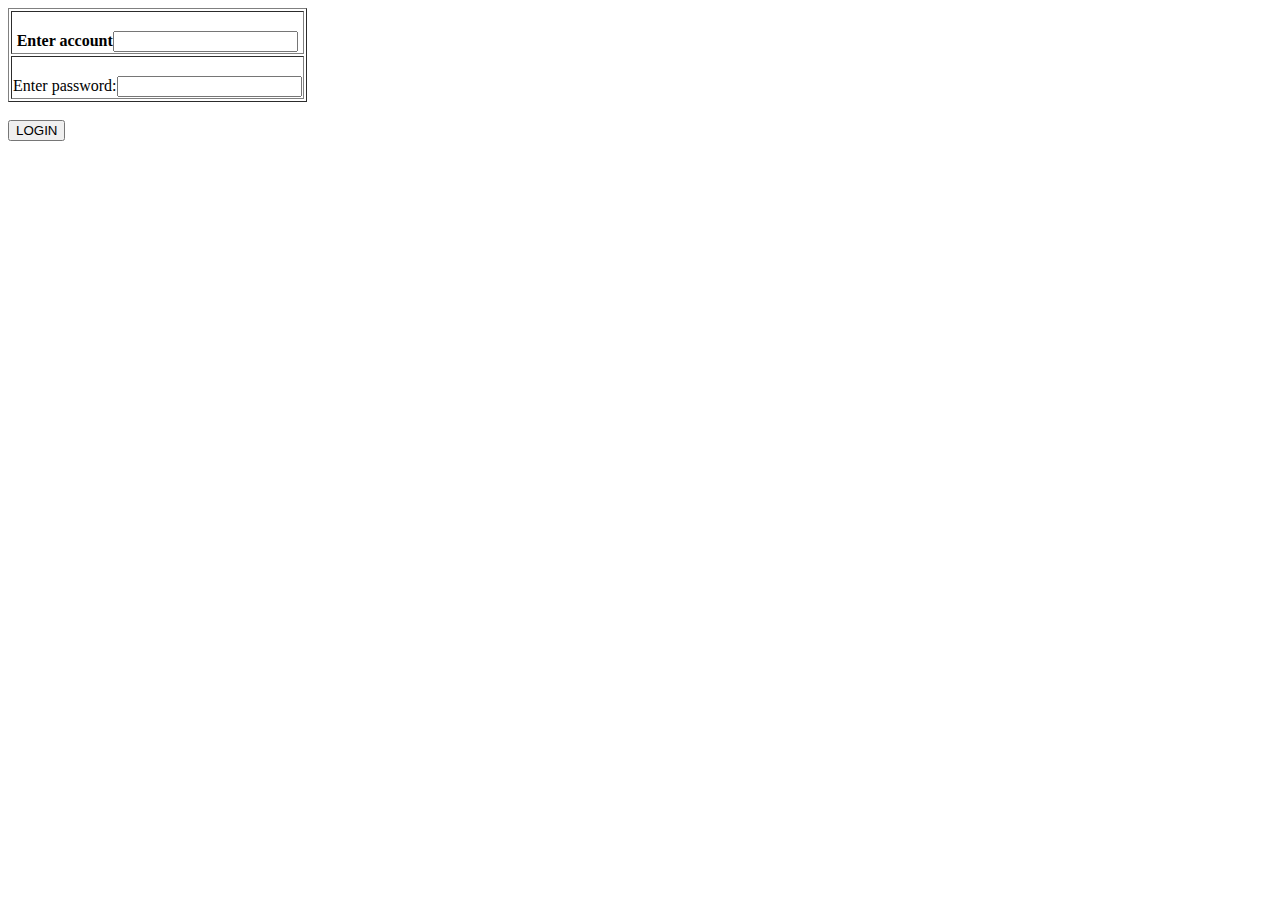
<file: Demo_PRJ_Block5/web/index.html>
<!DOCTYPE html>
<!--
Click nbfs://nbhost/SystemFileSystem/Templates/Licenses/license-default.txt to change this license
Click nbfs://nbhost/SystemFileSystem/Templates/JSP_Servlet/Html.html to edit this template
-->
<html>
    <head>
        <title>TODO supply a title</title>
        <meta charset="UTF-8">
        <meta name="viewport" content="width=device-width, initial-scale=1.0">
    </head>
    <body>
        <form name="input" action="SimpleServlet" method="Post">
            <table border="1">

                <tr>
                    <th><br>Enter account<input type = 'text' name ='account' ></th>

                </tr>

                <tr>
                    <td><br>Enter password:<input type = 'text' name ='password' ></td>

                </tr>

            </table>
            <br><input type = 'submit' name ='b' value="LOGIN">            
        </form>

    </body>
</html>
</file>
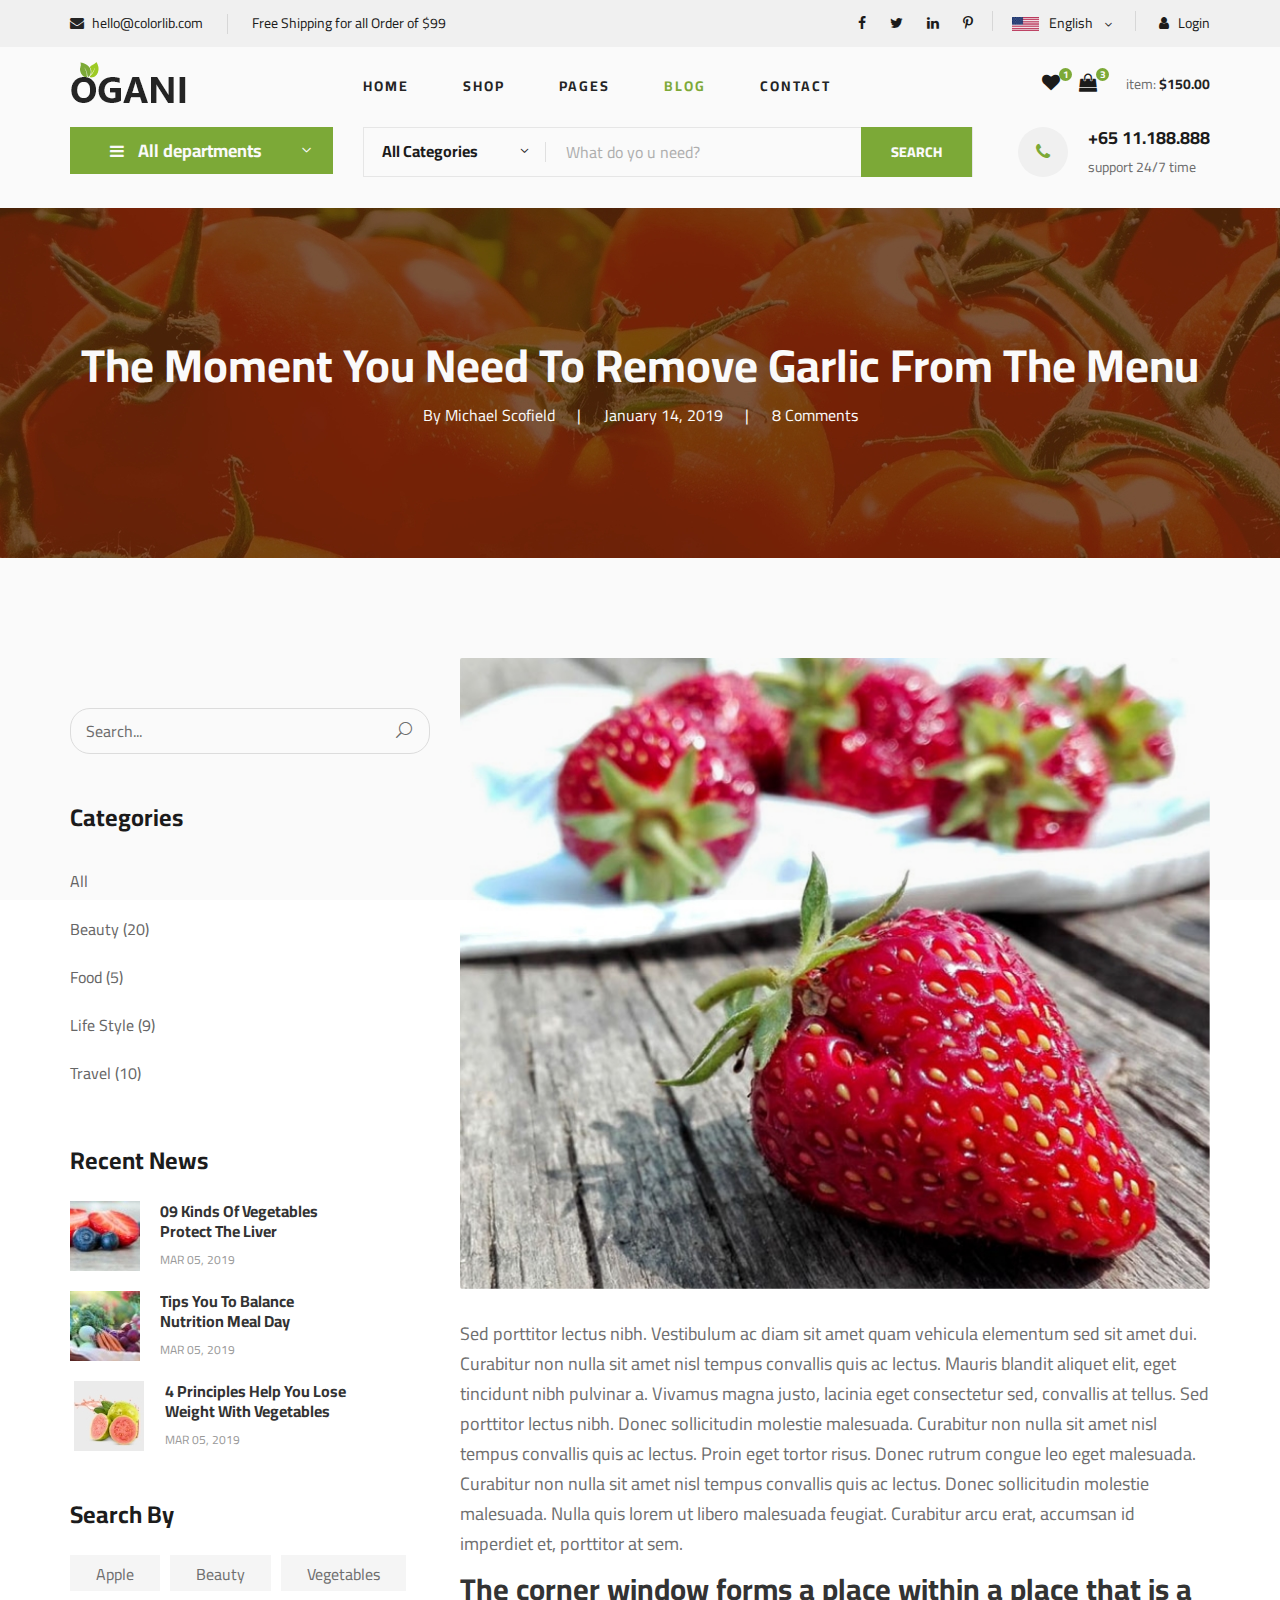
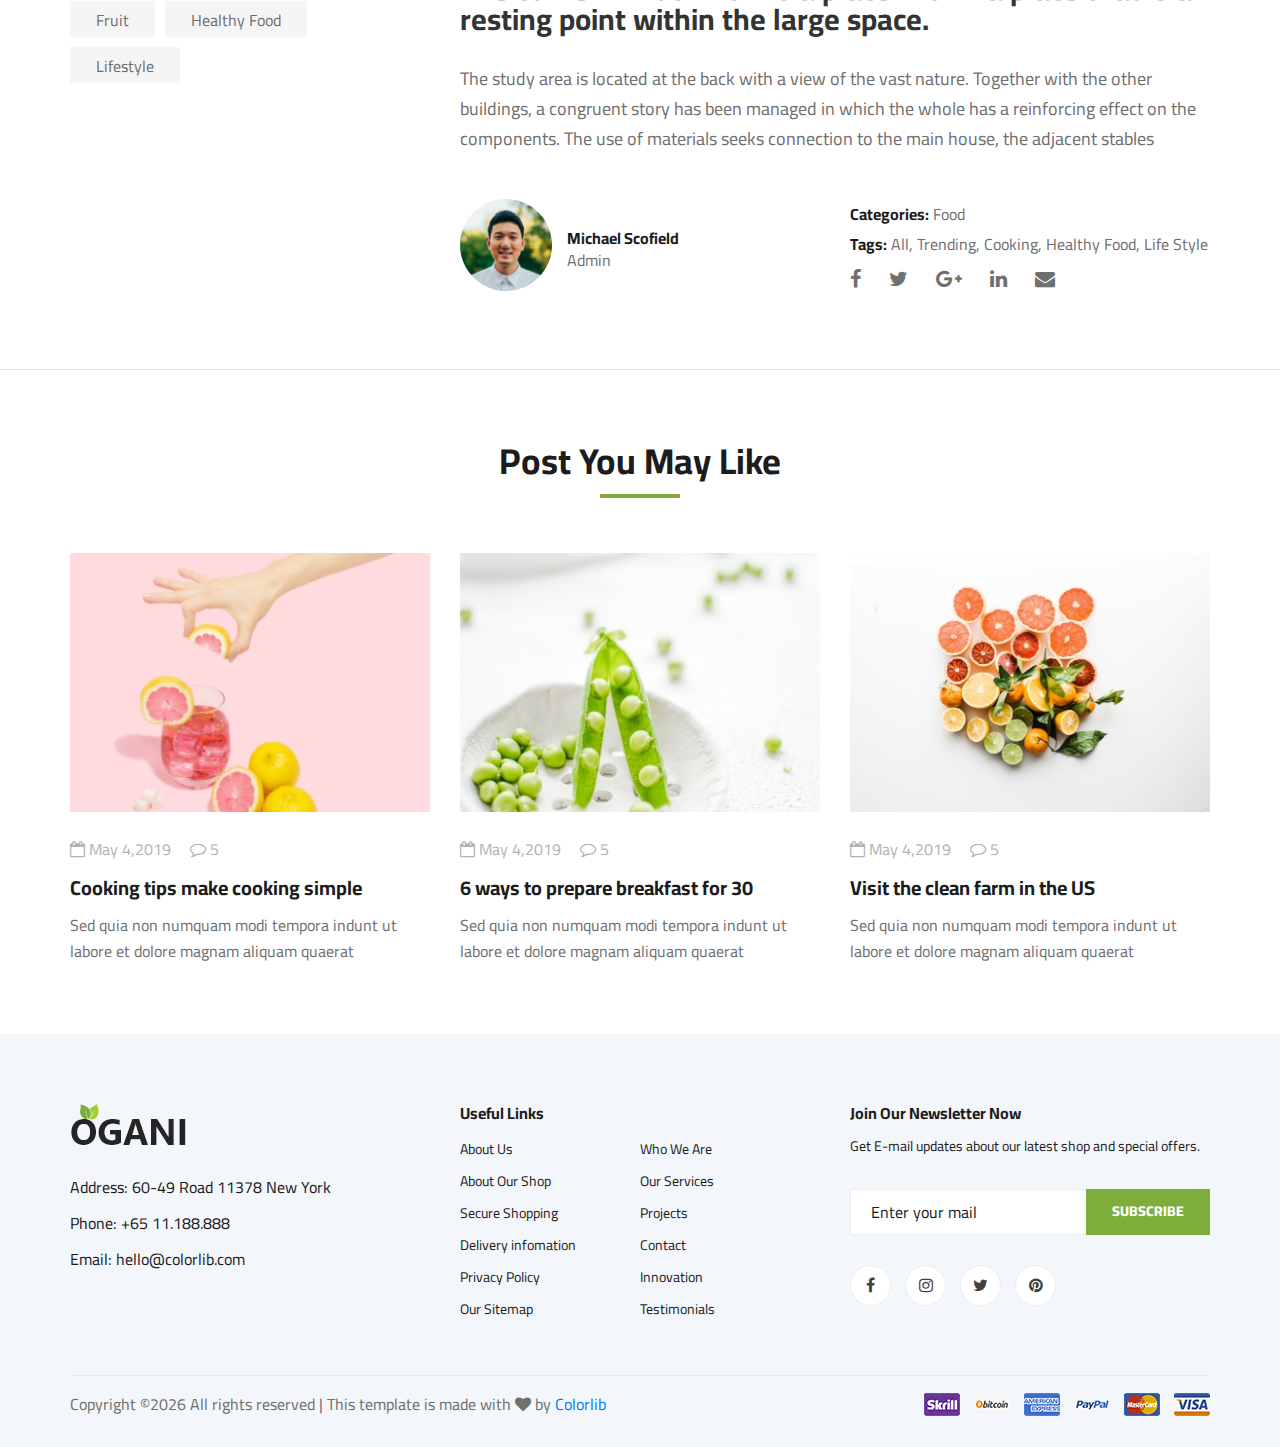
<file: Web_Ban_Hang_Via/web/blog-details.html>
<!DOCTYPE html>
<html lang="zxx">

<head>
    <meta charset="UTF-8">
    <meta name="description" content="Ogani Template">
    <meta name="keywords" content="Ogani, unica, creative, html">
    <meta name="viewport" content="width=device-width, initial-scale=1.0">
    <meta http-equiv="X-UA-Compatible" content="ie=edge">
    <title>Ogani | Template</title>

    <!-- Google Font -->
    <link href="https://fonts.googleapis.com/css2?family=Cairo:wght@200;300;400;600;900&display=swap" rel="stylesheet">

    <!-- Css Styles -->
    <link rel="stylesheet" href="css/bootstrap.min.css" type="text/css">
    <link rel="stylesheet" href="css/font-awesome.min.css" type="text/css">
    <link rel="stylesheet" href="css/elegant-icons.css" type="text/css">
    <link rel="stylesheet" href="css/nice-select.css" type="text/css">
    <link rel="stylesheet" href="css/jquery-ui.min.css" type="text/css">
    <link rel="stylesheet" href="css/owl.carousel.min.css" type="text/css">
    <link rel="stylesheet" href="css/slicknav.min.css" type="text/css">
    <link rel="stylesheet" href="css/style.css" type="text/css">
</head>

<body>
    <!-- Page Preloder -->
    <div id="preloder">
        <div class="loader"></div>
    </div>

    <!-- Humberger Begin -->
    <div class="humberger__menu__overlay"></div>
    <div class="humberger__menu__wrapper">
        <div class="humberger__menu__logo">
            <a href="#"><img src="img/logo.png" alt=""></a>
        </div>
        <div class="humberger__menu__cart">
            <ul>
                <li><a href="#"><i class="fa fa-heart"></i> <span>1</span></a></li>
                <li><a href="#"><i class="fa fa-shopping-bag"></i> <span>3</span></a></li>
            </ul>
            <div class="header__cart__price">item: <span>$150.00</span></div>
        </div>
        <div class="humberger__menu__widget">
            <div class="header__top__right__language">
                <img src="img/language.png" alt="">
                <div>English</div>
                <span class="arrow_carrot-down"></span>
                <ul>
                    <li><a href="#">Spanis</a></li>
                    <li><a href="#">English</a></li>
                </ul>
            </div>
            <div class="header__top__right__auth">
                <a href="#"><i class="fa fa-user"></i> Login</a>
            </div>
        </div>
        <nav class="humberger__menu__nav mobile-menu">
            <ul>
                <li class="active"><a href="./index.html">Home</a></li>
                <li><a href="./shop-grid.html">Shop</a></li>
                <li><a href="#">Pages</a>
                    <ul class="header__menu__dropdown">
                        <li><a href="./shop-details.html">Shop Details</a></li>
                        <li><a href="./shoping-cart.html">Shoping Cart</a></li>
                        <li><a href="./checkout.html">Check Out</a></li>
                        <li><a href="./blog-details.html">Blog Details</a></li>
                    </ul>
                </li>
                <li><a href="./blog.html">Blog</a></li>
                <li><a href="./contact.html">Contact</a></li>
            </ul>
        </nav>
        <div id="mobile-menu-wrap"></div>
        <div class="header__top__right__social">
            <a href="#"><i class="fa fa-facebook"></i></a>
            <a href="#"><i class="fa fa-twitter"></i></a>
            <a href="#"><i class="fa fa-linkedin"></i></a>
            <a href="#"><i class="fa fa-pinterest-p"></i></a>
        </div>
        <div class="humberger__menu__contact">
            <ul>
                <li><i class="fa fa-envelope"></i> hello@colorlib.com</li>
                <li>Free Shipping for all Order of $99</li>
            </ul>
        </div>
    </div>
    <!-- Humberger End -->

    <!-- Header Section Begin -->
    <header class="header">
        <div class="header__top">
            <div class="container">
                <div class="row">
                    <div class="col-lg-6">
                        <div class="header__top__left">
                            <ul>
                                <li><i class="fa fa-envelope"></i> hello@colorlib.com</li>
                                <li>Free Shipping for all Order of $99</li>
                            </ul>
                        </div>
                    </div>
                    <div class="col-lg-6">
                        <div class="header__top__right">
                            <div class="header__top__right__social">
                                <a href="#"><i class="fa fa-facebook"></i></a>
                                <a href="#"><i class="fa fa-twitter"></i></a>
                                <a href="#"><i class="fa fa-linkedin"></i></a>
                                <a href="#"><i class="fa fa-pinterest-p"></i></a>
                            </div>
                            <div class="header__top__right__language">
                                <img src="img/language.png" alt="">
                                <div>English</div>
                                <span class="arrow_carrot-down"></span>
                                <ul>
                                    <li><a href="#">Spanis</a></li>
                                    <li><a href="#">English</a></li>
                                </ul>
                            </div>
                            <div class="header__top__right__auth">
                                <a href="#"><i class="fa fa-user"></i> Login</a>
                            </div>
                        </div>
                    </div>
                </div>
            </div>
        </div>
        <div class="container">
            <div class="row">
                <div class="col-lg-3">
                    <div class="header__logo">
                        <a href="./index.html"><img src="img/logo.png" alt=""></a>
                    </div>
                </div>
                <div class="col-lg-6">
                    <nav class="header__menu">
                        <ul>
                            <li><a href="./index.html">Home</a></li>
                            <li><a href="./shop-grid.html">Shop</a></li>
                            <li><a href="#">Pages</a>
                                <ul class="header__menu__dropdown">
                                    <li><a href="./shop-details.html">Shop Details</a></li>
                                    <li><a href="./shoping-cart.html">Shoping Cart</a></li>
                                    <li><a href="./checkout.html">Check Out</a></li>
                                    <li><a href="./blog-details.html">Blog Details</a></li>
                                </ul>
                            </li>
                            <li class="active"><a href="./blog.html">Blog</a></li>
                            <li><a href="./contact.html">Contact</a></li>
                        </ul>
                    </nav>
                </div>
                <div class="col-lg-3">
                    <div class="header__cart">
                        <ul>
                            <li><a href="#"><i class="fa fa-heart"></i> <span>1</span></a></li>
                            <li><a href="#"><i class="fa fa-shopping-bag"></i> <span>3</span></a></li>
                        </ul>
                        <div class="header__cart__price">item: <span>$150.00</span></div>
                    </div>
                </div>
            </div>
            <div class="humberger__open">
                <i class="fa fa-bars"></i>
            </div>
        </div>
    </header>
    <!-- Header Section End -->

    <!-- Hero Section Begin -->
    <section class="hero hero-normal">
        <div class="container">
            <div class="row">
                <div class="col-lg-3">
                    <div class="hero__categories">
                        <div class="hero__categories__all">
                            <i class="fa fa-bars"></i>
                            <span>All departments</span>
                        </div>
                        <ul>
                            <li><a href="#">Fresh Meat</a></li>
                            <li><a href="#">Vegetables</a></li>
                            <li><a href="#">Fruit & Nut Gifts</a></li>
                            <li><a href="#">Fresh Berries</a></li>
                            <li><a href="#">Ocean Foods</a></li>
                            <li><a href="#">Butter & Eggs</a></li>
                            <li><a href="#">Fastfood</a></li>
                            <li><a href="#">Fresh Onion</a></li>
                            <li><a href="#">Papayaya & Crisps</a></li>
                            <li><a href="#">Oatmeal</a></li>
                            <li><a href="#">Fresh Bananas</a></li>
                        </ul>
                    </div>
                </div>
                <div class="col-lg-9">
                    <div class="hero__search">
                        <div class="hero__search__form">
                            <form action="#">
                                <div class="hero__search__categories">
                                    All Categories
                                    <span class="arrow_carrot-down"></span>
                                </div>
                                <input type="text" placeholder="What do yo u need?">
                                <button type="submit" class="site-btn">SEARCH</button>
                            </form>
                        </div>
                        <div class="hero__search__phone">
                            <div class="hero__search__phone__icon">
                                <i class="fa fa-phone"></i>
                            </div>
                            <div class="hero__search__phone__text">
                                <h5>+65 11.188.888</h5>
                                <span>support 24/7 time</span>
                            </div>
                        </div>
                    </div>
                </div>
            </div>
        </div>
    </section>
    <!-- Hero Section End -->

    <!-- Blog Details Hero Begin -->
    <section class="blog-details-hero set-bg" data-setbg="img/blog/details/details-hero.jpg">
        <div class="container">
            <div class="row">
                <div class="col-lg-12">
                    <div class="blog__details__hero__text">
                        <h2>The Moment You Need To Remove Garlic From The Menu</h2>
                        <ul>
                            <li>By Michael Scofield</li>
                            <li>January 14, 2019</li>
                            <li>8 Comments</li>
                        </ul>
                    </div>
                </div>
            </div>
        </div>
    </section>
    <!-- Blog Details Hero End -->

    <!-- Blog Details Section Begin -->
    <section class="blog-details spad">
        <div class="container">
            <div class="row">
                <div class="col-lg-4 col-md-5 order-md-1 order-2">
                    <div class="blog__sidebar">
                        <div class="blog__sidebar__search">
                            <form action="#">
                                <input type="text" placeholder="Search...">
                                <button type="submit"><span class="icon_search"></span></button>
                            </form>
                        </div>
                        <div class="blog__sidebar__item">
                            <h4>Categories</h4>
                            <ul>
                                <li><a href="#">All</a></li>
                                <li><a href="#">Beauty (20)</a></li>
                                <li><a href="#">Food (5)</a></li>
                                <li><a href="#">Life Style (9)</a></li>
                                <li><a href="#">Travel (10)</a></li>
                            </ul>
                        </div>
                        <div class="blog__sidebar__item">
                            <h4>Recent News</h4>
                            <div class="blog__sidebar__recent">
                                <a href="#" class="blog__sidebar__recent__item">
                                    <div class="blog__sidebar__recent__item__pic">
                                        <img src="img/blog/sidebar/sr-1.jpg" alt="">
                                    </div>
                                    <div class="blog__sidebar__recent__item__text">
                                        <h6>09 Kinds Of Vegetables<br /> Protect The Liver</h6>
                                        <span>MAR 05, 2019</span>
                                    </div>
                                </a>
                                <a href="#" class="blog__sidebar__recent__item">
                                    <div class="blog__sidebar__recent__item__pic">
                                        <img src="img/blog/sidebar/sr-2.jpg" alt="">
                                    </div>
                                    <div class="blog__sidebar__recent__item__text">
                                        <h6>Tips You To Balance<br /> Nutrition Meal Day</h6>
                                        <span>MAR 05, 2019</span>
                                    </div>
                                </a>
                                <a href="#" class="blog__sidebar__recent__item">
                                    <div class="blog__sidebar__recent__item__pic">
                                        <img src="img/blog/sidebar/sr-3.jpg" alt="">
                                    </div>
                                    <div class="blog__sidebar__recent__item__text">
                                        <h6>4 Principles Help You Lose <br />Weight With Vegetables</h6>
                                        <span>MAR 05, 2019</span>
                                    </div>
                                </a>
                            </div>
                        </div>
                        <div class="blog__sidebar__item">
                            <h4>Search By</h4>
                            <div class="blog__sidebar__item__tags">
                                <a href="#">Apple</a>
                                <a href="#">Beauty</a>
                                <a href="#">Vegetables</a>
                                <a href="#">Fruit</a>
                                <a href="#">Healthy Food</a>
                                <a href="#">Lifestyle</a>
                            </div>
                        </div>
                    </div>
                </div>
                <div class="col-lg-8 col-md-7 order-md-1 order-1">
                    <div class="blog__details__text">
                        <img src="img/blog/details/details-pic.jpg" alt="">
                        <p>Sed porttitor lectus nibh. Vestibulum ac diam sit amet quam vehicula elementum sed sit amet
                            dui. Curabitur non nulla sit amet nisl tempus convallis quis ac lectus. Mauris blandit
                            aliquet elit, eget tincidunt nibh pulvinar a. Vivamus magna justo, lacinia eget consectetur
                            sed, convallis at tellus. Sed porttitor lectus nibh. Donec sollicitudin molestie malesuada.
                            Curabitur non nulla sit amet nisl tempus convallis quis ac lectus. Proin eget tortor risus.
                            Donec rutrum congue leo eget malesuada. Curabitur non nulla sit amet nisl tempus convallis
                            quis ac lectus. Donec sollicitudin molestie malesuada. Nulla quis lorem ut libero malesuada
                            feugiat. Curabitur arcu erat, accumsan id imperdiet et, porttitor at sem.</p>
                        <h3>The corner window forms a place within a place that is a resting point within the large
                            space.</h3>
                        <p>The study area is located at the back with a view of the vast nature. Together with the other
                            buildings, a congruent story has been managed in which the whole has a reinforcing effect on
                            the components. The use of materials seeks connection to the main house, the adjacent
                            stables</p>
                    </div>
                    <div class="blog__details__content">
                        <div class="row">
                            <div class="col-lg-6">
                                <div class="blog__details__author">
                                    <div class="blog__details__author__pic">
                                        <img src="img/blog/details/details-author.jpg" alt="">
                                    </div>
                                    <div class="blog__details__author__text">
                                        <h6>Michael Scofield</h6>
                                        <span>Admin</span>
                                    </div>
                                </div>
                            </div>
                            <div class="col-lg-6">
                                <div class="blog__details__widget">
                                    <ul>
                                        <li><span>Categories:</span> Food</li>
                                        <li><span>Tags:</span> All, Trending, Cooking, Healthy Food, Life Style</li>
                                    </ul>
                                    <div class="blog__details__social">
                                        <a href="#"><i class="fa fa-facebook"></i></a>
                                        <a href="#"><i class="fa fa-twitter"></i></a>
                                        <a href="#"><i class="fa fa-google-plus"></i></a>
                                        <a href="#"><i class="fa fa-linkedin"></i></a>
                                        <a href="#"><i class="fa fa-envelope"></i></a>
                                    </div>
                                </div>
                            </div>
                        </div>
                    </div>
                </div>
            </div>
        </div>
    </section>
    <!-- Blog Details Section End -->

    <!-- Related Blog Section Begin -->
    <section class="related-blog spad">
        <div class="container">
            <div class="row">
                <div class="col-lg-12">
                    <div class="section-title related-blog-title">
                        <h2>Post You May Like</h2>
                    </div>
                </div>
            </div>
            <div class="row">
                <div class="col-lg-4 col-md-4 col-sm-6">
                    <div class="blog__item">
                        <div class="blog__item__pic">
                            <img src="img/blog/blog-1.jpg" alt="">
                        </div>
                        <div class="blog__item__text">
                            <ul>
                                <li><i class="fa fa-calendar-o"></i> May 4,2019</li>
                                <li><i class="fa fa-comment-o"></i> 5</li>
                            </ul>
                            <h5><a href="#">Cooking tips make cooking simple</a></h5>
                            <p>Sed quia non numquam modi tempora indunt ut labore et dolore magnam aliquam quaerat </p>
                        </div>
                    </div>
                </div>
                <div class="col-lg-4 col-md-4 col-sm-6">
                    <div class="blog__item">
                        <div class="blog__item__pic">
                            <img src="img/blog/blog-2.jpg" alt="">
                        </div>
                        <div class="blog__item__text">
                            <ul>
                                <li><i class="fa fa-calendar-o"></i> May 4,2019</li>
                                <li><i class="fa fa-comment-o"></i> 5</li>
                            </ul>
                            <h5><a href="#">6 ways to prepare breakfast for 30</a></h5>
                            <p>Sed quia non numquam modi tempora indunt ut labore et dolore magnam aliquam quaerat </p>
                        </div>
                    </div>
                </div>
                <div class="col-lg-4 col-md-4 col-sm-6">
                    <div class="blog__item">
                        <div class="blog__item__pic">
                            <img src="img/blog/blog-3.jpg" alt="">
                        </div>
                        <div class="blog__item__text">
                            <ul>
                                <li><i class="fa fa-calendar-o"></i> May 4,2019</li>
                                <li><i class="fa fa-comment-o"></i> 5</li>
                            </ul>
                            <h5><a href="#">Visit the clean farm in the US</a></h5>
                            <p>Sed quia non numquam modi tempora indunt ut labore et dolore magnam aliquam quaerat </p>
                        </div>
                    </div>
                </div>
            </div>
        </div>
    </section>
    <!-- Related Blog Section End -->

    <!-- Footer Section Begin -->
    <footer class="footer spad">
        <div class="container">
            <div class="row">
                <div class="col-lg-3 col-md-6 col-sm-6">
                    <div class="footer__about">
                        <div class="footer__about__logo">
                            <a href="./index.html"><img src="img/logo.png" alt=""></a>
                        </div>
                        <ul>
                            <li>Address: 60-49 Road 11378 New York</li>
                            <li>Phone: +65 11.188.888</li>
                            <li>Email: hello@colorlib.com</li>
                        </ul>
                    </div>
                </div>
                <div class="col-lg-4 col-md-6 col-sm-6 offset-lg-1">
                    <div class="footer__widget">
                        <h6>Useful Links</h6>
                        <ul>
                            <li><a href="#">About Us</a></li>
                            <li><a href="#">About Our Shop</a></li>
                            <li><a href="#">Secure Shopping</a></li>
                            <li><a href="#">Delivery infomation</a></li>
                            <li><a href="#">Privacy Policy</a></li>
                            <li><a href="#">Our Sitemap</a></li>
                        </ul>
                        <ul>
                            <li><a href="#">Who We Are</a></li>
                            <li><a href="#">Our Services</a></li>
                            <li><a href="#">Projects</a></li>
                            <li><a href="#">Contact</a></li>
                            <li><a href="#">Innovation</a></li>
                            <li><a href="#">Testimonials</a></li>
                        </ul>
                    </div>
                </div>
                <div class="col-lg-4 col-md-12">
                    <div class="footer__widget">
                        <h6>Join Our Newsletter Now</h6>
                        <p>Get E-mail updates about our latest shop and special offers.</p>
                        <form action="#">
                            <input type="text" placeholder="Enter your mail">
                            <button type="submit" class="site-btn">Subscribe</button>
                        </form>
                        <div class="footer__widget__social">
                            <a href="#"><i class="fa fa-facebook"></i></a>
                            <a href="#"><i class="fa fa-instagram"></i></a>
                            <a href="#"><i class="fa fa-twitter"></i></a>
                            <a href="#"><i class="fa fa-pinterest"></i></a>
                        </div>
                    </div>
                </div>
            </div>
            <div class="row">
                <div class="col-lg-12">
                    <div class="footer__copyright">
                        <div class="footer__copyright__text"><p><!-- Link back to Colorlib can't be removed. Template is licensed under CC BY 3.0. -->
  Copyright &copy;<script>document.write(new Date().getFullYear());</script> All rights reserved | This template is made with <i class="fa fa-heart" aria-hidden="true"></i> by <a href="https://colorlib.com" target="_blank">Colorlib</a>
  <!-- Link back to Colorlib can't be removed. Template is licensed under CC BY 3.0. --></p></div>
                        <div class="footer__copyright__payment"><img src="img/payment-item.png" alt=""></div>
                    </div>
                </div>
            </div>
        </div>
    </footer>
    <!-- Footer Section End -->

    <!-- Js Plugins -->
    <script src="js/jquery-3.3.1.min.js"></script>
    <script src="js/bootstrap.min.js"></script>
    <script src="js/jquery.nice-select.min.js"></script>
    <script src="js/jquery-ui.min.js"></script>
    <script src="js/jquery.slicknav.js"></script>
    <script src="js/mixitup.min.js"></script>
    <script src="js/owl.carousel.min.js"></script>
    <script src="js/main.js"></script>



</body>

</html>
</file>
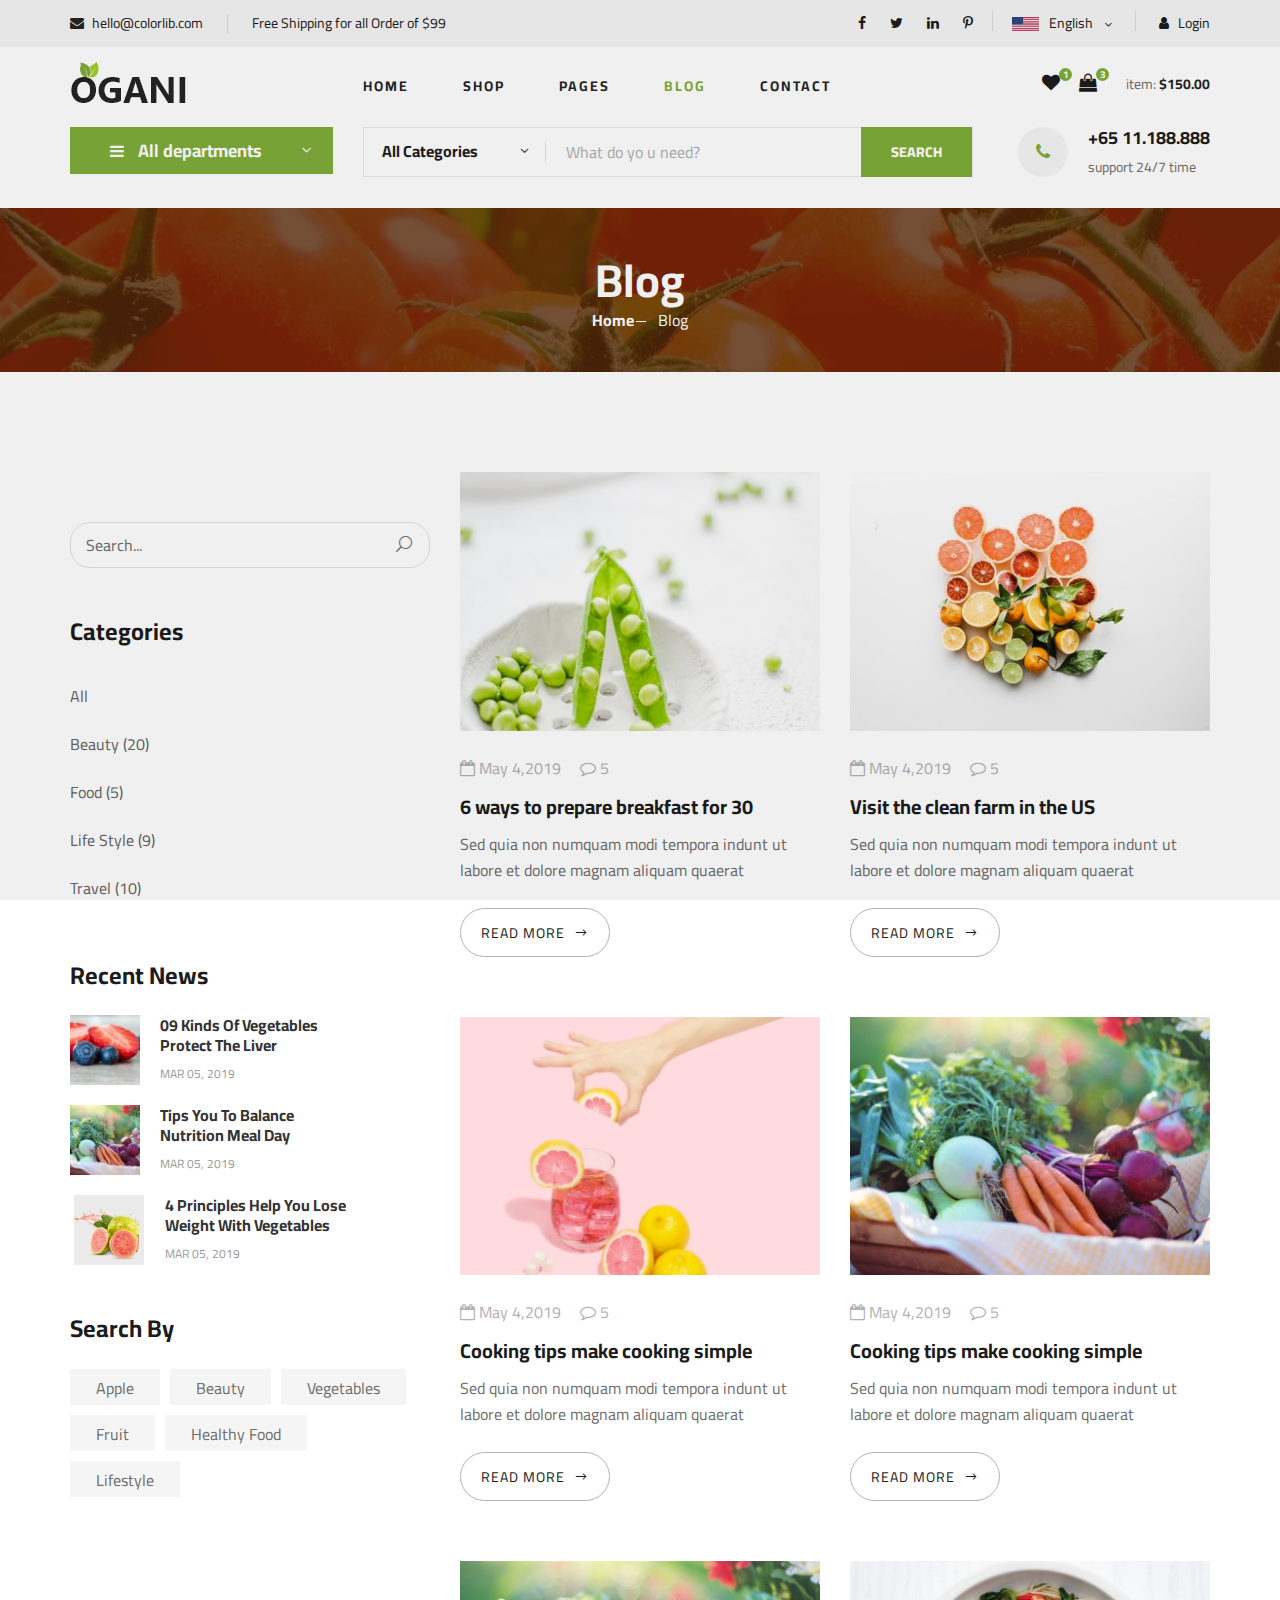
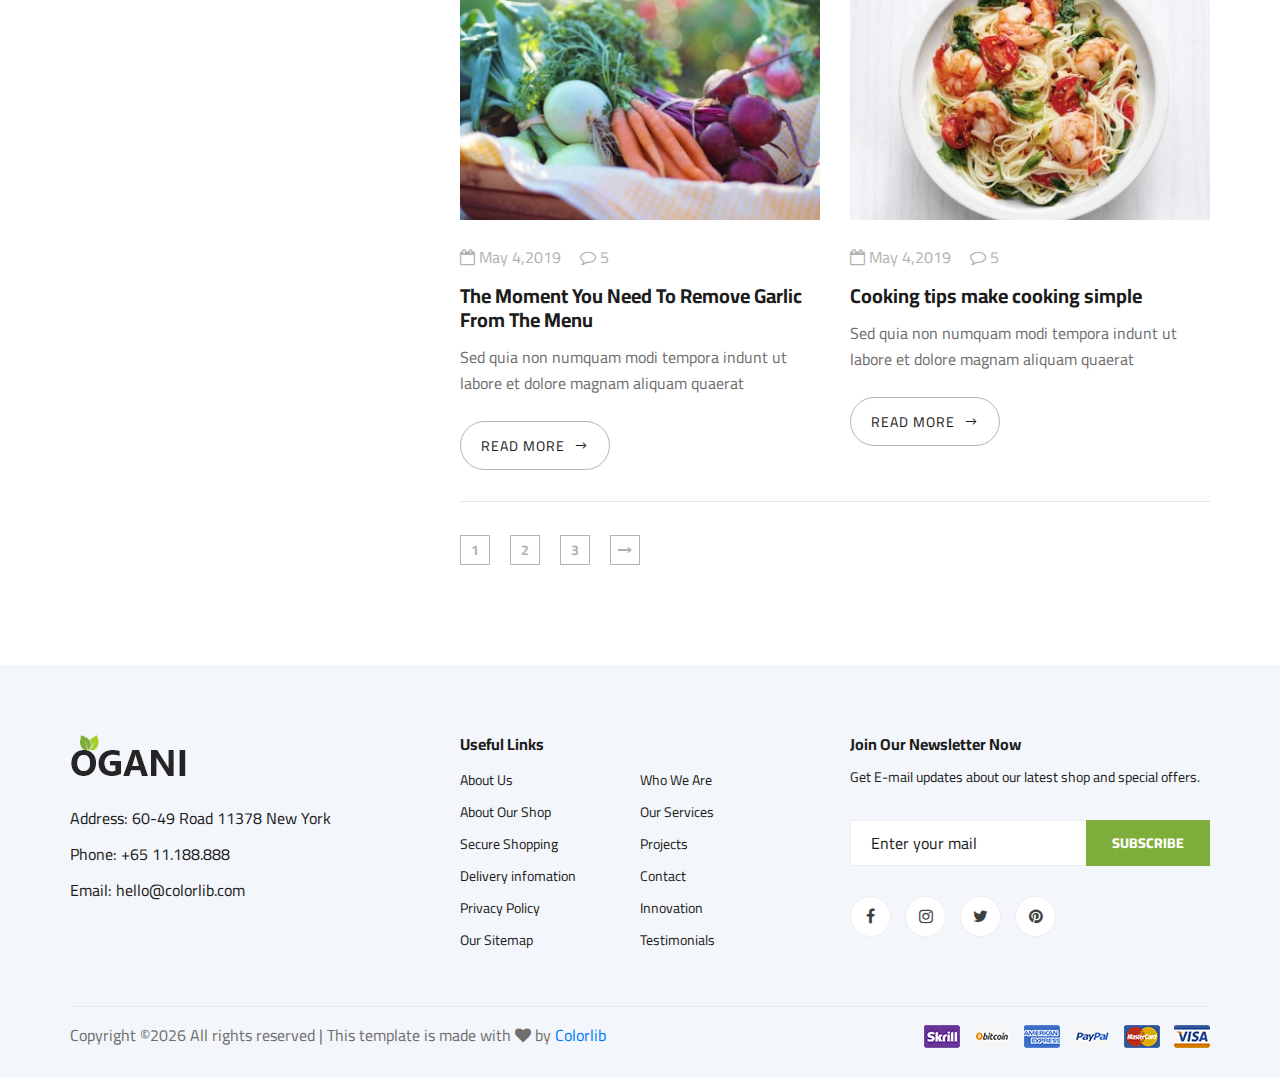
<file: Web_Ban_Hang_Via/web/blog.html>
<!DOCTYPE html>
<html lang="zxx">

<head>
    <meta charset="UTF-8">
    <meta name="description" content="Ogani Template">
    <meta name="keywords" content="Ogani, unica, creative, html">
    <meta name="viewport" content="width=device-width, initial-scale=1.0">
    <meta http-equiv="X-UA-Compatible" content="ie=edge">
    <title>Ogani | Template</title>

    <!-- Google Font -->
    <link href="https://fonts.googleapis.com/css2?family=Cairo:wght@200;300;400;600;900&display=swap" rel="stylesheet">

    <!-- Css Styles -->
    <link rel="stylesheet" href="css/bootstrap.min.css" type="text/css">
    <link rel="stylesheet" href="css/font-awesome.min.css" type="text/css">
    <link rel="stylesheet" href="css/elegant-icons.css" type="text/css">
    <link rel="stylesheet" href="css/nice-select.css" type="text/css">
    <link rel="stylesheet" href="css/jquery-ui.min.css" type="text/css">
    <link rel="stylesheet" href="css/owl.carousel.min.css" type="text/css">
    <link rel="stylesheet" href="css/slicknav.min.css" type="text/css">
    <link rel="stylesheet" href="css/style.css" type="text/css">
</head>

<body>
    <!-- Page Preloder -->
    <div id="preloder">
        <div class="loader"></div>
    </div>

    <!-- Humberger Begin -->
    <div class="humberger__menu__overlay"></div>
    <div class="humberger__menu__wrapper">
        <div class="humberger__menu__logo">
            <a href="#"><img src="img/logo.png" alt=""></a>
        </div>
        <div class="humberger__menu__cart">
            <ul>
                <li><a href="#"><i class="fa fa-heart"></i> <span>1</span></a></li>
                <li><a href="#"><i class="fa fa-shopping-bag"></i> <span>3</span></a></li>
            </ul>
            <div class="header__cart__price">item: <span>$150.00</span></div>
        </div>
        <div class="humberger__menu__widget">
            <div class="header__top__right__language">
                <img src="img/language.png" alt="">
                <div>English</div>
                <span class="arrow_carrot-down"></span>
                <ul>
                    <li><a href="#">Spanis</a></li>
                    <li><a href="#">English</a></li>
                </ul>
            </div>
            <div class="header__top__right__auth">
                <a href="#"><i class="fa fa-user"></i> Login</a>
            </div>
        </div>
        <nav class="humberger__menu__nav mobile-menu">
            <ul>
                <li class="active"><a href="./index.html">Home</a></li>
                <li><a href="./shop-grid.html">Shop</a></li>
                <li><a href="#">Pages</a>
                    <ul class="header__menu__dropdown">
                        <li><a href="./shop-details.html">Shop Details</a></li>
                        <li><a href="./shoping-cart.html">Shoping Cart</a></li>
                        <li><a href="./checkout.html">Check Out</a></li>
                        <li><a href="./blog-details.html">Blog Details</a></li>
                    </ul>
                </li>
                <li><a href="./blog.html">Blog</a></li>
                <li><a href="./contact.html">Contact</a></li>
            </ul>
        </nav>
        <div id="mobile-menu-wrap"></div>
        <div class="header__top__right__social">
            <a href="#"><i class="fa fa-facebook"></i></a>
            <a href="#"><i class="fa fa-twitter"></i></a>
            <a href="#"><i class="fa fa-linkedin"></i></a>
            <a href="#"><i class="fa fa-pinterest-p"></i></a>
        </div>
        <div class="humberger__menu__contact">
            <ul>
                <li><i class="fa fa-envelope"></i> hello@colorlib.com</li>
                <li>Free Shipping for all Order of $99</li>
            </ul>
        </div>
    </div>
    <!-- Humberger End -->

    <!-- Header Section Begin -->
    <header class="header">
        <div class="header__top">
            <div class="container">
                <div class="row">
                    <div class="col-lg-6">
                        <div class="header__top__left">
                            <ul>
                                <li><i class="fa fa-envelope"></i> hello@colorlib.com</li>
                                <li>Free Shipping for all Order of $99</li>
                            </ul>
                        </div>
                    </div>
                    <div class="col-lg-6">
                        <div class="header__top__right">
                            <div class="header__top__right__social">
                                <a href="#"><i class="fa fa-facebook"></i></a>
                                <a href="#"><i class="fa fa-twitter"></i></a>
                                <a href="#"><i class="fa fa-linkedin"></i></a>
                                <a href="#"><i class="fa fa-pinterest-p"></i></a>
                            </div>
                            <div class="header__top__right__language">
                                <img src="img/language.png" alt="">
                                <div>English</div>
                                <span class="arrow_carrot-down"></span>
                                <ul>
                                    <li><a href="#">Spanis</a></li>
                                    <li><a href="#">English</a></li>
                                </ul>
                            </div>
                            <div class="header__top__right__auth">
                                <a href="#"><i class="fa fa-user"></i> Login</a>
                            </div>
                        </div>
                    </div>
                </div>
            </div>
        </div>
        <div class="container">
            <div class="row">
                <div class="col-lg-3">
                    <div class="header__logo">
                        <a href="./index.html"><img src="img/logo.png" alt=""></a>
                    </div>
                </div>
                <div class="col-lg-6">
                    <nav class="header__menu">
                        <ul>
                            <li><a href="./index.html">Home</a></li>
                            <li><a href="./shop-grid.html">Shop</a></li>
                            <li><a href="#">Pages</a>
                                <ul class="header__menu__dropdown">
                                    <li><a href="./shop-details.html">Shop Details</a></li>
                                    <li><a href="./shoping-cart.html">Shoping Cart</a></li>
                                    <li><a href="./checkout.html">Check Out</a></li>
                                    <li><a href="./blog-details.html">Blog Details</a></li>
                                </ul>
                            </li>
                            <li class="active"><a href="./blog.html">Blog</a></li>
                            <li><a href="./contact.html">Contact</a></li>
                        </ul>
                    </nav>
                </div>
                <div class="col-lg-3">
                    <div class="header__cart">
                        <ul>
                            <li><a href="#"><i class="fa fa-heart"></i> <span>1</span></a></li>
                            <li><a href="#"><i class="fa fa-shopping-bag"></i> <span>3</span></a></li>
                        </ul>
                        <div class="header__cart__price">item: <span>$150.00</span></div>
                    </div>
                </div>
            </div>
            <div class="humberger__open">
                <i class="fa fa-bars"></i>
            </div>
        </div>
    </header>
    <!-- Header Section End -->

    <!-- Hero Section Begin -->
    <section class="hero hero-normal">
        <div class="container">
            <div class="row">
                <div class="col-lg-3">
                    <div class="hero__categories">
                        <div class="hero__categories__all">
                            <i class="fa fa-bars"></i>
                            <span>All departments</span>
                        </div>
                        <ul>
                            <li><a href="#">Fresh Meat</a></li>
                            <li><a href="#">Vegetables</a></li>
                            <li><a href="#">Fruit & Nut Gifts</a></li>
                            <li><a href="#">Fresh Berries</a></li>
                            <li><a href="#">Ocean Foods</a></li>
                            <li><a href="#">Butter & Eggs</a></li>
                            <li><a href="#">Fastfood</a></li>
                            <li><a href="#">Fresh Onion</a></li>
                            <li><a href="#">Papayaya & Crisps</a></li>
                            <li><a href="#">Oatmeal</a></li>
                            <li><a href="#">Fresh Bananas</a></li>
                        </ul>
                    </div>
                </div>
                <div class="col-lg-9">
                    <div class="hero__search">
                        <div class="hero__search__form">
                            <form action="#">
                                <div class="hero__search__categories">
                                    All Categories
                                    <span class="arrow_carrot-down"></span>
                                </div>
                                <input type="text" placeholder="What do yo u need?">
                                <button type="submit" class="site-btn">SEARCH</button>
                            </form>
                        </div>
                        <div class="hero__search__phone">
                            <div class="hero__search__phone__icon">
                                <i class="fa fa-phone"></i>
                            </div>
                            <div class="hero__search__phone__text">
                                <h5>+65 11.188.888</h5>
                                <span>support 24/7 time</span>
                            </div>
                        </div>
                    </div>
                </div>
            </div>
        </div>
    </section>
    <!-- Hero Section End -->

    <!-- Breadcrumb Section Begin -->
    <section class="breadcrumb-section set-bg" data-setbg="img/breadcrumb.jpg">
        <div class="container">
            <div class="row">
                <div class="col-lg-12 text-center">
                    <div class="breadcrumb__text">
                        <h2>Blog</h2>
                        <div class="breadcrumb__option">
                            <a href="./index.html">Home</a>
                            <span>Blog</span>
                        </div>
                    </div>
                </div>
            </div>
        </div>
    </section>
    <!-- Breadcrumb Section End -->

    <!-- Blog Section Begin -->
    <section class="blog spad">
        <div class="container">
            <div class="row">
                <div class="col-lg-4 col-md-5">
                    <div class="blog__sidebar">
                        <div class="blog__sidebar__search">
                            <form action="#">
                                <input type="text" placeholder="Search...">
                                <button type="submit"><span class="icon_search"></span></button>
                            </form>
                        </div>
                        <div class="blog__sidebar__item">
                            <h4>Categories</h4>
                            <ul>
                                <li><a href="#">All</a></li>
                                <li><a href="#">Beauty (20)</a></li>
                                <li><a href="#">Food (5)</a></li>
                                <li><a href="#">Life Style (9)</a></li>
                                <li><a href="#">Travel (10)</a></li>
                            </ul>
                        </div>
                        <div class="blog__sidebar__item">
                            <h4>Recent News</h4>
                            <div class="blog__sidebar__recent">
                                <a href="#" class="blog__sidebar__recent__item">
                                    <div class="blog__sidebar__recent__item__pic">
                                        <img src="img/blog/sidebar/sr-1.jpg" alt="">
                                    </div>
                                    <div class="blog__sidebar__recent__item__text">
                                        <h6>09 Kinds Of Vegetables<br /> Protect The Liver</h6>
                                        <span>MAR 05, 2019</span>
                                    </div>
                                </a>
                                <a href="#" class="blog__sidebar__recent__item">
                                    <div class="blog__sidebar__recent__item__pic">
                                        <img src="img/blog/sidebar/sr-2.jpg" alt="">
                                    </div>
                                    <div class="blog__sidebar__recent__item__text">
                                        <h6>Tips You To Balance<br /> Nutrition Meal Day</h6>
                                        <span>MAR 05, 2019</span>
                                    </div>
                                </a>
                                <a href="#" class="blog__sidebar__recent__item">
                                    <div class="blog__sidebar__recent__item__pic">
                                        <img src="img/blog/sidebar/sr-3.jpg" alt="">
                                    </div>
                                    <div class="blog__sidebar__recent__item__text">
                                        <h6>4 Principles Help You Lose <br />Weight With Vegetables</h6>
                                        <span>MAR 05, 2019</span>
                                    </div>
                                </a>
                            </div>
                        </div>
                        <div class="blog__sidebar__item">
                            <h4>Search By</h4>
                            <div class="blog__sidebar__item__tags">
                                <a href="#">Apple</a>
                                <a href="#">Beauty</a>
                                <a href="#">Vegetables</a>
                                <a href="#">Fruit</a>
                                <a href="#">Healthy Food</a>
                                <a href="#">Lifestyle</a>
                            </div>
                        </div>
                    </div>
                </div>
                <div class="col-lg-8 col-md-7">
                    <div class="row">
                        <div class="col-lg-6 col-md-6 col-sm-6">
                            <div class="blog__item">
                                <div class="blog__item__pic">
                                    <img src="img/blog/blog-2.jpg" alt="">
                                </div>
                                <div class="blog__item__text">
                                    <ul>
                                        <li><i class="fa fa-calendar-o"></i> May 4,2019</li>
                                        <li><i class="fa fa-comment-o"></i> 5</li>
                                    </ul>
                                    <h5><a href="#">6 ways to prepare breakfast for 30</a></h5>
                                    <p>Sed quia non numquam modi tempora indunt ut labore et dolore magnam aliquam
                                        quaerat </p>
                                    <a href="#" class="blog__btn">READ MORE <span class="arrow_right"></span></a>
                                </div>
                            </div>
                        </div>
                        <div class="col-lg-6 col-md-6 col-sm-6">
                            <div class="blog__item">
                                <div class="blog__item__pic">
                                    <img src="img/blog/blog-3.jpg" alt="">
                                </div>
                                <div class="blog__item__text">
                                    <ul>
                                        <li><i class="fa fa-calendar-o"></i> May 4,2019</li>
                                        <li><i class="fa fa-comment-o"></i> 5</li>
                                    </ul>
                                    <h5><a href="#">Visit the clean farm in the US</a></h5>
                                    <p>Sed quia non numquam modi tempora indunt ut labore et dolore magnam aliquam
                                        quaerat </p>
                                    <a href="#" class="blog__btn">READ MORE <span class="arrow_right"></span></a>
                                </div>
                            </div>
                        </div>
                        <div class="col-lg-6 col-md-6 col-sm-6">
                            <div class="blog__item">
                                <div class="blog__item__pic">
                                    <img src="img/blog/blog-1.jpg" alt="">
                                </div>
                                <div class="blog__item__text">
                                    <ul>
                                        <li><i class="fa fa-calendar-o"></i> May 4,2019</li>
                                        <li><i class="fa fa-comment-o"></i> 5</li>
                                    </ul>
                                    <h5><a href="#">Cooking tips make cooking simple</a></h5>
                                    <p>Sed quia non numquam modi tempora indunt ut labore et dolore magnam aliquam
                                        quaerat </p>
                                    <a href="#" class="blog__btn">READ MORE <span class="arrow_right"></span></a>
                                </div>
                            </div>
                        </div>
                        <div class="col-lg-6 col-md-6 col-sm-6">
                            <div class="blog__item">
                                <div class="blog__item__pic">
                                    <img src="img/blog/blog-4.jpg" alt="">
                                </div>
                                <div class="blog__item__text">
                                    <ul>
                                        <li><i class="fa fa-calendar-o"></i> May 4,2019</li>
                                        <li><i class="fa fa-comment-o"></i> 5</li>
                                    </ul>
                                    <h5><a href="#">Cooking tips make cooking simple</a></h5>
                                    <p>Sed quia non numquam modi tempora indunt ut labore et dolore magnam aliquam
                                        quaerat </p>
                                    <a href="#" class="blog__btn">READ MORE <span class="arrow_right"></span></a>
                                </div>
                            </div>
                        </div>
                        <div class="col-lg-6 col-md-6 col-sm-6">
                            <div class="blog__item">
                                <div class="blog__item__pic">
                                    <img src="img/blog/blog-4.jpg" alt="">
                                </div>
                                <div class="blog__item__text">
                                    <ul>
                                        <li><i class="fa fa-calendar-o"></i> May 4,2019</li>
                                        <li><i class="fa fa-comment-o"></i> 5</li>
                                    </ul>
                                    <h5><a href="#">The Moment You Need To Remove Garlic From The Menu</a></h5>
                                    <p>Sed quia non numquam modi tempora indunt ut labore et dolore magnam aliquam
                                        quaerat </p>
                                    <a href="#" class="blog__btn">READ MORE <span class="arrow_right"></span></a>
                                </div>
                            </div>
                        </div>
                        <div class="col-lg-6 col-md-6 col-sm-6">
                            <div class="blog__item">
                                <div class="blog__item__pic">
                                    <img src="img/blog/blog-6.jpg" alt="">
                                </div>
                                <div class="blog__item__text">
                                    <ul>
                                        <li><i class="fa fa-calendar-o"></i> May 4,2019</li>
                                        <li><i class="fa fa-comment-o"></i> 5</li>
                                    </ul>
                                    <h5><a href="#">Cooking tips make cooking simple</a></h5>
                                    <p>Sed quia non numquam modi tempora indunt ut labore et dolore magnam aliquam
                                        quaerat </p>
                                    <a href="#" class="blog__btn">READ MORE <span class="arrow_right"></span></a>
                                </div>
                            </div>
                        </div>
                        <div class="col-lg-12">
                            <div class="product__pagination blog__pagination">
                                <a href="#">1</a>
                                <a href="#">2</a>
                                <a href="#">3</a>
                                <a href="#"><i class="fa fa-long-arrow-right"></i></a>
                            </div>
                        </div>
                    </div>
                </div>
            </div>
        </div>
    </section>
    <!-- Blog Section End -->

    <!-- Footer Section Begin -->
    <footer class="footer spad">
        <div class="container">
            <div class="row">
                <div class="col-lg-3 col-md-6 col-sm-6">
                    <div class="footer__about">
                        <div class="footer__about__logo">
                            <a href="./index.html"><img src="img/logo.png" alt=""></a>
                        </div>
                        <ul>
                            <li>Address: 60-49 Road 11378 New York</li>
                            <li>Phone: +65 11.188.888</li>
                            <li>Email: hello@colorlib.com</li>
                        </ul>
                    </div>
                </div>
                <div class="col-lg-4 col-md-6 col-sm-6 offset-lg-1">
                    <div class="footer__widget">
                        <h6>Useful Links</h6>
                        <ul>
                            <li><a href="#">About Us</a></li>
                            <li><a href="#">About Our Shop</a></li>
                            <li><a href="#">Secure Shopping</a></li>
                            <li><a href="#">Delivery infomation</a></li>
                            <li><a href="#">Privacy Policy</a></li>
                            <li><a href="#">Our Sitemap</a></li>
                        </ul>
                        <ul>
                            <li><a href="#">Who We Are</a></li>
                            <li><a href="#">Our Services</a></li>
                            <li><a href="#">Projects</a></li>
                            <li><a href="#">Contact</a></li>
                            <li><a href="#">Innovation</a></li>
                            <li><a href="#">Testimonials</a></li>
                        </ul>
                    </div>
                </div>
                <div class="col-lg-4 col-md-12">
                    <div class="footer__widget">
                        <h6>Join Our Newsletter Now</h6>
                        <p>Get E-mail updates about our latest shop and special offers.</p>
                        <form action="#">
                            <input type="text" placeholder="Enter your mail">
                            <button type="submit" class="site-btn">Subscribe</button>
                        </form>
                        <div class="footer__widget__social">
                            <a href="#"><i class="fa fa-facebook"></i></a>
                            <a href="#"><i class="fa fa-instagram"></i></a>
                            <a href="#"><i class="fa fa-twitter"></i></a>
                            <a href="#"><i class="fa fa-pinterest"></i></a>
                        </div>
                    </div>
                </div>
            </div>
            <div class="row">
                <div class="col-lg-12">
                    <div class="footer__copyright">
                        <div class="footer__copyright__text"><p><!-- Link back to Colorlib can't be removed. Template is licensed under CC BY 3.0. -->
  Copyright &copy;<script>document.write(new Date().getFullYear());</script> All rights reserved | This template is made with <i class="fa fa-heart" aria-hidden="true"></i> by <a href="https://colorlib.com" target="_blank">Colorlib</a>
  <!-- Link back to Colorlib can't be removed. Template is licensed under CC BY 3.0. --></p></div>
                        <div class="footer__copyright__payment"><img src="img/payment-item.png" alt=""></div>
                    </div>
                </div>
            </div>
        </div>
    </footer>
    <!-- Footer Section End -->

    <!-- Js Plugins -->
    <script src="js/jquery-3.3.1.min.js"></script>
    <script src="js/bootstrap.min.js"></script>
    <script src="js/jquery.nice-select.min.js"></script>
    <script src="js/jquery-ui.min.js"></script>
    <script src="js/jquery.slicknav.js"></script>
    <script src="js/mixitup.min.js"></script>
    <script src="js/owl.carousel.min.js"></script>
    <script src="js/main.js"></script>



</body>

</html>
</file>
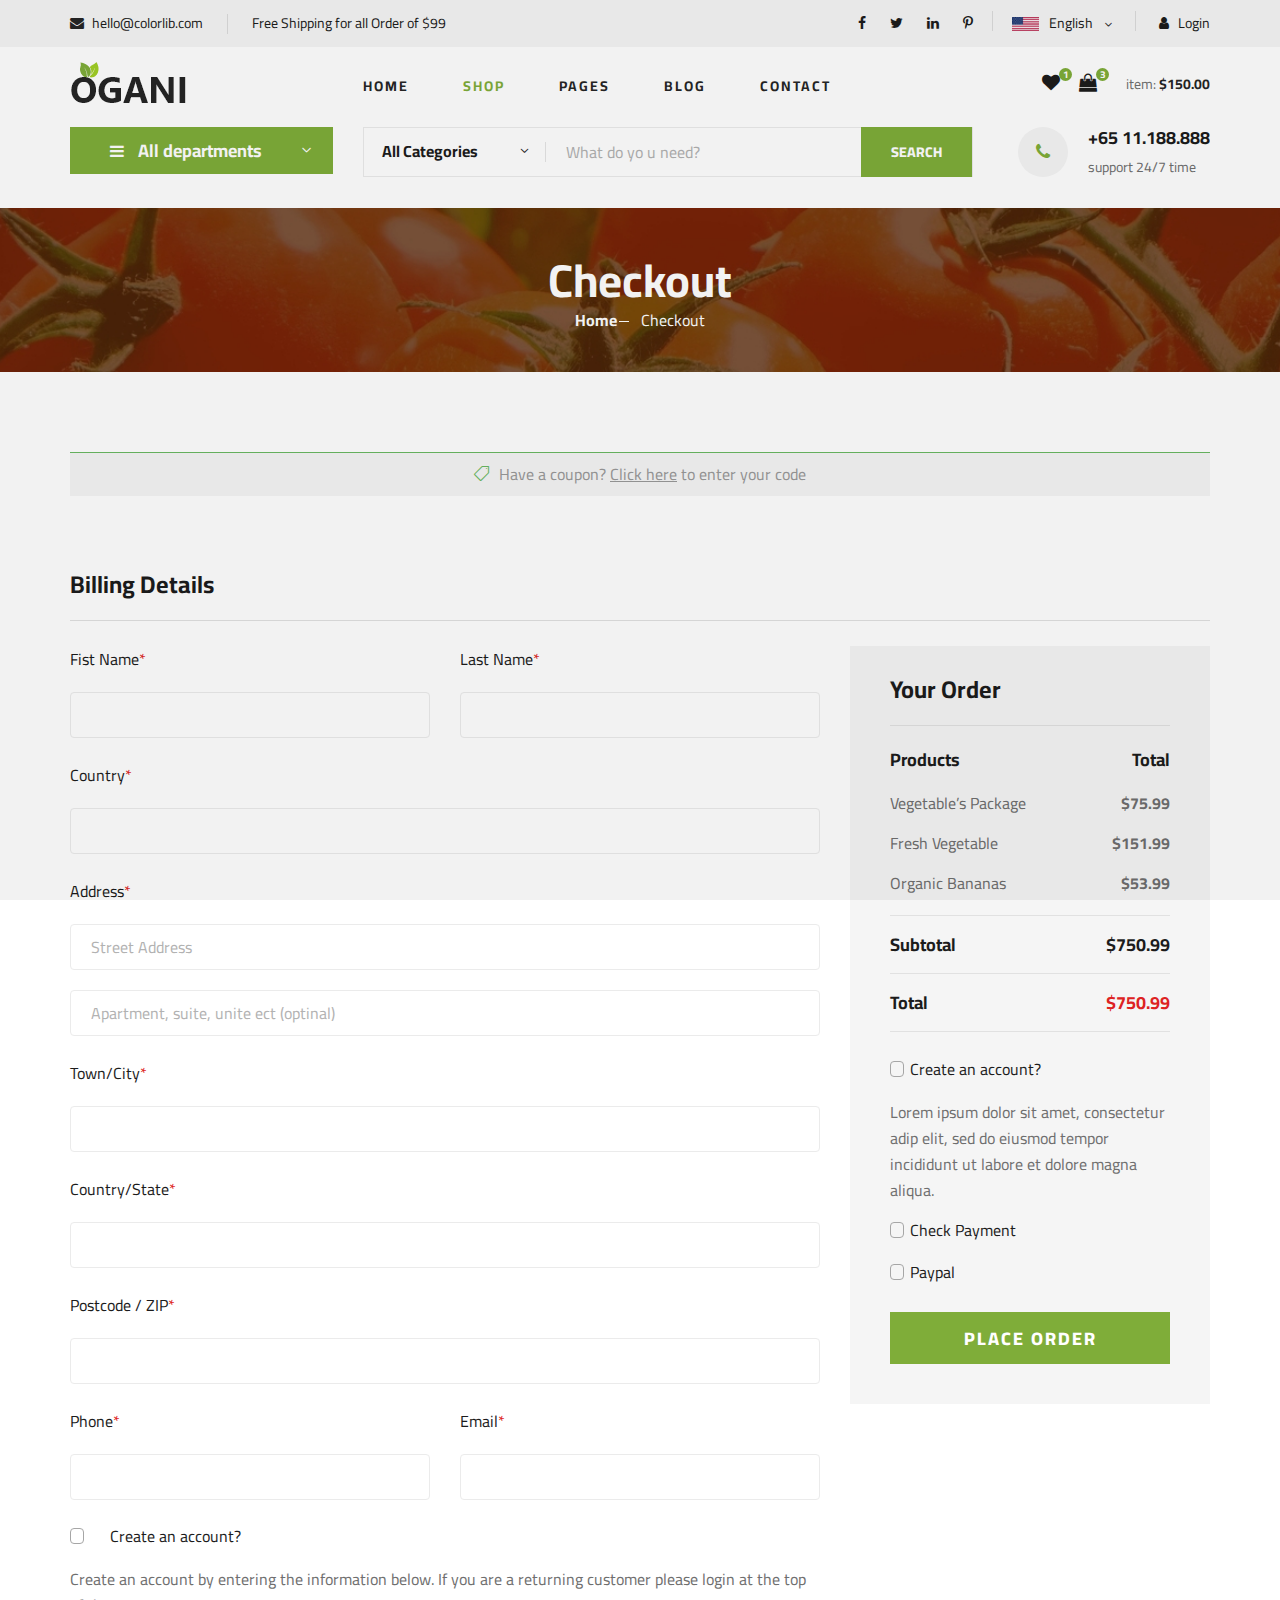
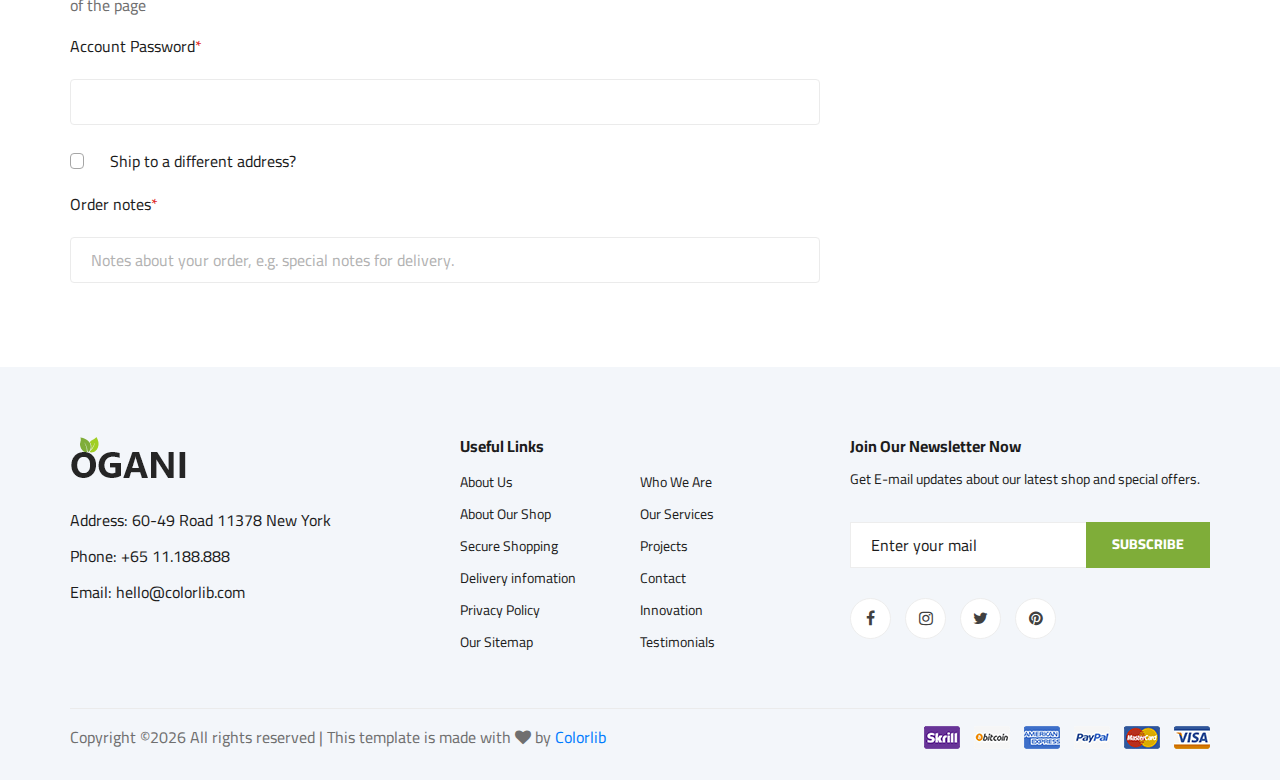
<file: Web_Ban_Hang_Via/web/checkout.html>
<!DOCTYPE html>
<html lang="zxx">

<head>
    <meta charset="UTF-8">
    <meta name="description" content="Ogani Template">
    <meta name="keywords" content="Ogani, unica, creative, html">
    <meta name="viewport" content="width=device-width, initial-scale=1.0">
    <meta http-equiv="X-UA-Compatible" content="ie=edge">
    <title>Ogani | Template</title>

    <!-- Google Font -->
    <link href="https://fonts.googleapis.com/css2?family=Cairo:wght@200;300;400;600;900&display=swap" rel="stylesheet">

    <!-- Css Styles -->
    <link rel="stylesheet" href="css/bootstrap.min.css" type="text/css">
    <link rel="stylesheet" href="css/font-awesome.min.css" type="text/css">
    <link rel="stylesheet" href="css/elegant-icons.css" type="text/css">
    <link rel="stylesheet" href="css/nice-select.css" type="text/css">
    <link rel="stylesheet" href="css/jquery-ui.min.css" type="text/css">
    <link rel="stylesheet" href="css/owl.carousel.min.css" type="text/css">
    <link rel="stylesheet" href="css/slicknav.min.css" type="text/css">
    <link rel="stylesheet" href="css/style.css" type="text/css">
</head>

<body>
    <!-- Page Preloder -->
    <div id="preloder">
        <div class="loader"></div>
    </div>

    <!-- Humberger Begin -->
    <div class="humberger__menu__overlay"></div>
    <div class="humberger__menu__wrapper">
        <div class="humberger__menu__logo">
            <a href="#"><img src="img/logo.png" alt=""></a>
        </div>
        <div class="humberger__menu__cart">
            <ul>
                <li><a href="#"><i class="fa fa-heart"></i> <span>1</span></a></li>
                <li><a href="#"><i class="fa fa-shopping-bag"></i> <span>3</span></a></li>
            </ul>
            <div class="header__cart__price">item: <span>$150.00</span></div>
        </div>
        <div class="humberger__menu__widget">
            <div class="header__top__right__language">
                <img src="img/language.png" alt="">
                <div>English</div>
                <span class="arrow_carrot-down"></span>
                <ul>
                    <li><a href="#">Spanis</a></li>
                    <li><a href="#">English</a></li>
                </ul>
            </div>
            <div class="header__top__right__auth">
                <a href="#"><i class="fa fa-user"></i> Login</a>
            </div>
        </div>
        <nav class="humberger__menu__nav mobile-menu">
            <ul>
                <li class="active"><a href="./index.html">Home</a></li>
                <li><a href="./shop-grid.html">Shop</a></li>
                <li><a href="#">Pages</a>
                    <ul class="header__menu__dropdown">
                        <li><a href="./shop-details.html">Shop Details</a></li>
                        <li><a href="./shoping-cart.html">Shoping Cart</a></li>
                        <li><a href="./checkout.html">Check Out</a></li>
                        <li><a href="./blog-details.html">Blog Details</a></li>
                    </ul>
                </li>
                <li><a href="./blog.html">Blog</a></li>
                <li><a href="./contact.html">Contact</a></li>
            </ul>
        </nav>
        <div id="mobile-menu-wrap"></div>
        <div class="header__top__right__social">
            <a href="#"><i class="fa fa-facebook"></i></a>
            <a href="#"><i class="fa fa-twitter"></i></a>
            <a href="#"><i class="fa fa-linkedin"></i></a>
            <a href="#"><i class="fa fa-pinterest-p"></i></a>
        </div>
        <div class="humberger__menu__contact">
            <ul>
                <li><i class="fa fa-envelope"></i> hello@colorlib.com</li>
                <li>Free Shipping for all Order of $99</li>
            </ul>
        </div>
    </div>
    <!-- Humberger End -->

    <!-- Header Section Begin -->
    <header class="header">
        <div class="header__top">
            <div class="container">
                <div class="row">
                    <div class="col-lg-6">
                        <div class="header__top__left">
                            <ul>
                                <li><i class="fa fa-envelope"></i> hello@colorlib.com</li>
                                <li>Free Shipping for all Order of $99</li>
                            </ul>
                        </div>
                    </div>
                    <div class="col-lg-6">
                        <div class="header__top__right">
                            <div class="header__top__right__social">
                                <a href="#"><i class="fa fa-facebook"></i></a>
                                <a href="#"><i class="fa fa-twitter"></i></a>
                                <a href="#"><i class="fa fa-linkedin"></i></a>
                                <a href="#"><i class="fa fa-pinterest-p"></i></a>
                            </div>
                            <div class="header__top__right__language">
                                <img src="img/language.png" alt="">
                                <div>English</div>
                                <span class="arrow_carrot-down"></span>
                                <ul>
                                    <li><a href="#">Spanis</a></li>
                                    <li><a href="#">English</a></li>
                                </ul>
                            </div>
                            <div class="header__top__right__auth">
                                <a href="#"><i class="fa fa-user"></i> Login</a>
                            </div>
                        </div>
                    </div>
                </div>
            </div>
        </div>
        <div class="container">
            <div class="row">
                <div class="col-lg-3">
                    <div class="header__logo">
                        <a href="./index.html"><img src="img/logo.png" alt=""></a>
                    </div>
                </div>
                <div class="col-lg-6">
                    <nav class="header__menu">
                        <ul>
                            <li><a href="./index.html">Home</a></li>
                            <li class="active"><a href="./shop-grid.html">Shop</a></li>
                            <li><a href="#">Pages</a>
                                <ul class="header__menu__dropdown">
                                    <li><a href="./shop-details.html">Shop Details</a></li>
                                    <li><a href="./shoping-cart.html">Shoping Cart</a></li>
                                    <li><a href="./checkout.html">Check Out</a></li>
                                    <li><a href="./blog-details.html">Blog Details</a></li>
                                </ul>
                            </li>
                            <li><a href="./blog.html">Blog</a></li>
                            <li><a href="./contact.html">Contact</a></li>
                        </ul>
                    </nav>
                </div>
                <div class="col-lg-3">
                    <div class="header__cart">
                        <ul>
                            <li><a href="#"><i class="fa fa-heart"></i> <span>1</span></a></li>
                            <li><a href="#"><i class="fa fa-shopping-bag"></i> <span>3</span></a></li>
                        </ul>
                        <div class="header__cart__price">item: <span>$150.00</span></div>
                    </div>
                </div>
            </div>
            <div class="humberger__open">
                <i class="fa fa-bars"></i>
            </div>
        </div>
    </header>
    <!-- Header Section End -->

    <!-- Hero Section Begin -->
    <section class="hero hero-normal">
        <div class="container">
            <div class="row">
                <div class="col-lg-3">
                    <div class="hero__categories">
                        <div class="hero__categories__all">
                            <i class="fa fa-bars"></i>
                            <span>All departments</span>
                        </div>
                        <ul>
                            <li><a href="#">Fresh Meat</a></li>
                            <li><a href="#">Vegetables</a></li>
                            <li><a href="#">Fruit & Nut Gifts</a></li>
                            <li><a href="#">Fresh Berries</a></li>
                            <li><a href="#">Ocean Foods</a></li>
                            <li><a href="#">Butter & Eggs</a></li>
                            <li><a href="#">Fastfood</a></li>
                            <li><a href="#">Fresh Onion</a></li>
                            <li><a href="#">Papayaya & Crisps</a></li>
                            <li><a href="#">Oatmeal</a></li>
                            <li><a href="#">Fresh Bananas</a></li>
                        </ul>
                    </div>
                </div>
                <div class="col-lg-9">
                    <div class="hero__search">
                        <div class="hero__search__form">
                            <form action="#">
                                <div class="hero__search__categories">
                                    All Categories
                                    <span class="arrow_carrot-down"></span>
                                </div>
                                <input type="text" placeholder="What do yo u need?">
                                <button type="submit" class="site-btn">SEARCH</button>
                            </form>
                        </div>
                        <div class="hero__search__phone">
                            <div class="hero__search__phone__icon">
                                <i class="fa fa-phone"></i>
                            </div>
                            <div class="hero__search__phone__text">
                                <h5>+65 11.188.888</h5>
                                <span>support 24/7 time</span>
                            </div>
                        </div>
                    </div>
                </div>
            </div>
        </div>
    </section>
    <!-- Hero Section End -->

    <!-- Breadcrumb Section Begin -->
    <section class="breadcrumb-section set-bg" data-setbg="img/breadcrumb.jpg">
        <div class="container">
            <div class="row">
                <div class="col-lg-12 text-center">
                    <div class="breadcrumb__text">
                        <h2>Checkout</h2>
                        <div class="breadcrumb__option">
                            <a href="./index.html">Home</a>
                            <span>Checkout</span>
                        </div>
                    </div>
                </div>
            </div>
        </div>
    </section>
    <!-- Breadcrumb Section End -->

    <!-- Checkout Section Begin -->
    <section class="checkout spad">
        <div class="container">
            <div class="row">
                <div class="col-lg-12">
                    <h6><span class="icon_tag_alt"></span> Have a coupon? <a href="#">Click here</a> to enter your code
                    </h6>
                </div>
            </div>
            <div class="checkout__form">
                <h4>Billing Details</h4>
                <form action="#">
                    <div class="row">
                        <div class="col-lg-8 col-md-6">
                            <div class="row">
                                <div class="col-lg-6">
                                    <div class="checkout__input">
                                        <p>Fist Name<span>*</span></p>
                                        <input type="text">
                                    </div>
                                </div>
                                <div class="col-lg-6">
                                    <div class="checkout__input">
                                        <p>Last Name<span>*</span></p>
                                        <input type="text">
                                    </div>
                                </div>
                            </div>
                            <div class="checkout__input">
                                <p>Country<span>*</span></p>
                                <input type="text">
                            </div>
                            <div class="checkout__input">
                                <p>Address<span>*</span></p>
                                <input type="text" placeholder="Street Address" class="checkout__input__add">
                                <input type="text" placeholder="Apartment, suite, unite ect (optinal)">
                            </div>
                            <div class="checkout__input">
                                <p>Town/City<span>*</span></p>
                                <input type="text">
                            </div>
                            <div class="checkout__input">
                                <p>Country/State<span>*</span></p>
                                <input type="text">
                            </div>
                            <div class="checkout__input">
                                <p>Postcode / ZIP<span>*</span></p>
                                <input type="text">
                            </div>
                            <div class="row">
                                <div class="col-lg-6">
                                    <div class="checkout__input">
                                        <p>Phone<span>*</span></p>
                                        <input type="text">
                                    </div>
                                </div>
                                <div class="col-lg-6">
                                    <div class="checkout__input">
                                        <p>Email<span>*</span></p>
                                        <input type="text">
                                    </div>
                                </div>
                            </div>
                            <div class="checkout__input__checkbox">
                                <label for="acc">
                                    Create an account?
                                    <input type="checkbox" id="acc">
                                    <span class="checkmark"></span>
                                </label>
                            </div>
                            <p>Create an account by entering the information below. If you are a returning customer
                                please login at the top of the page</p>
                            <div class="checkout__input">
                                <p>Account Password<span>*</span></p>
                                <input type="text">
                            </div>
                            <div class="checkout__input__checkbox">
                                <label for="diff-acc">
                                    Ship to a different address?
                                    <input type="checkbox" id="diff-acc">
                                    <span class="checkmark"></span>
                                </label>
                            </div>
                            <div class="checkout__input">
                                <p>Order notes<span>*</span></p>
                                <input type="text"
                                    placeholder="Notes about your order, e.g. special notes for delivery.">
                            </div>
                        </div>
                        <div class="col-lg-4 col-md-6">
                            <div class="checkout__order">
                                <h4>Your Order</h4>
                                <div class="checkout__order__products">Products <span>Total</span></div>
                                <ul>
                                    <li>Vegetable’s Package <span>$75.99</span></li>
                                    <li>Fresh Vegetable <span>$151.99</span></li>
                                    <li>Organic Bananas <span>$53.99</span></li>
                                </ul>
                                <div class="checkout__order__subtotal">Subtotal <span>$750.99</span></div>
                                <div class="checkout__order__total">Total <span>$750.99</span></div>
                                <div class="checkout__input__checkbox">
                                    <label for="acc-or">
                                        Create an account?
                                        <input type="checkbox" id="acc-or">
                                        <span class="checkmark"></span>
                                    </label>
                                </div>
                                <p>Lorem ipsum dolor sit amet, consectetur adip elit, sed do eiusmod tempor incididunt
                                    ut labore et dolore magna aliqua.</p>
                                <div class="checkout__input__checkbox">
                                    <label for="payment">
                                        Check Payment
                                        <input type="checkbox" id="payment">
                                        <span class="checkmark"></span>
                                    </label>
                                </div>
                                <div class="checkout__input__checkbox">
                                    <label for="paypal">
                                        Paypal
                                        <input type="checkbox" id="paypal">
                                        <span class="checkmark"></span>
                                    </label>
                                </div>
                                <button type="submit" class="site-btn">PLACE ORDER</button>
                            </div>
                        </div>
                    </div>
                </form>
            </div>
        </div>
    </section>
    <!-- Checkout Section End -->

    <!-- Footer Section Begin -->
    <footer class="footer spad">
        <div class="container">
            <div class="row">
                <div class="col-lg-3 col-md-6 col-sm-6">
                    <div class="footer__about">
                        <div class="footer__about__logo">
                            <a href="./index.html"><img src="img/logo.png" alt=""></a>
                        </div>
                        <ul>
                            <li>Address: 60-49 Road 11378 New York</li>
                            <li>Phone: +65 11.188.888</li>
                            <li>Email: hello@colorlib.com</li>
                        </ul>
                    </div>
                </div>
                <div class="col-lg-4 col-md-6 col-sm-6 offset-lg-1">
                    <div class="footer__widget">
                        <h6>Useful Links</h6>
                        <ul>
                            <li><a href="#">About Us</a></li>
                            <li><a href="#">About Our Shop</a></li>
                            <li><a href="#">Secure Shopping</a></li>
                            <li><a href="#">Delivery infomation</a></li>
                            <li><a href="#">Privacy Policy</a></li>
                            <li><a href="#">Our Sitemap</a></li>
                        </ul>
                        <ul>
                            <li><a href="#">Who We Are</a></li>
                            <li><a href="#">Our Services</a></li>
                            <li><a href="#">Projects</a></li>
                            <li><a href="#">Contact</a></li>
                            <li><a href="#">Innovation</a></li>
                            <li><a href="#">Testimonials</a></li>
                        </ul>
                    </div>
                </div>
                <div class="col-lg-4 col-md-12">
                    <div class="footer__widget">
                        <h6>Join Our Newsletter Now</h6>
                        <p>Get E-mail updates about our latest shop and special offers.</p>
                        <form action="#">
                            <input type="text" placeholder="Enter your mail">
                            <button type="submit" class="site-btn">Subscribe</button>
                        </form>
                        <div class="footer__widget__social">
                            <a href="#"><i class="fa fa-facebook"></i></a>
                            <a href="#"><i class="fa fa-instagram"></i></a>
                            <a href="#"><i class="fa fa-twitter"></i></a>
                            <a href="#"><i class="fa fa-pinterest"></i></a>
                        </div>
                    </div>
                </div>
            </div>
            <div class="row">
                <div class="col-lg-12">
                    <div class="footer__copyright">
                        <div class="footer__copyright__text"><p><!-- Link back to Colorlib can't be removed. Template is licensed under CC BY 3.0. -->
  Copyright &copy;<script>document.write(new Date().getFullYear());</script> All rights reserved | This template is made with <i class="fa fa-heart" aria-hidden="true"></i> by <a href="https://colorlib.com" target="_blank">Colorlib</a>
  <!-- Link back to Colorlib can't be removed. Template is licensed under CC BY 3.0. --></p></div>
                        <div class="footer__copyright__payment"><img src="img/payment-item.png" alt=""></div>
                    </div>
                </div>
            </div>
        </div>
    </footer>
    <!-- Footer Section End -->

    <!-- Js Plugins -->
    <script src="js/jquery-3.3.1.min.js"></script>
    <script src="js/bootstrap.min.js"></script>
    <script src="js/jquery.nice-select.min.js"></script>
    <script src="js/jquery-ui.min.js"></script>
    <script src="js/jquery.slicknav.js"></script>
    <script src="js/mixitup.min.js"></script>
    <script src="js/owl.carousel.min.js"></script>
    <script src="js/main.js"></script>

 

</body>

</html>
</file>
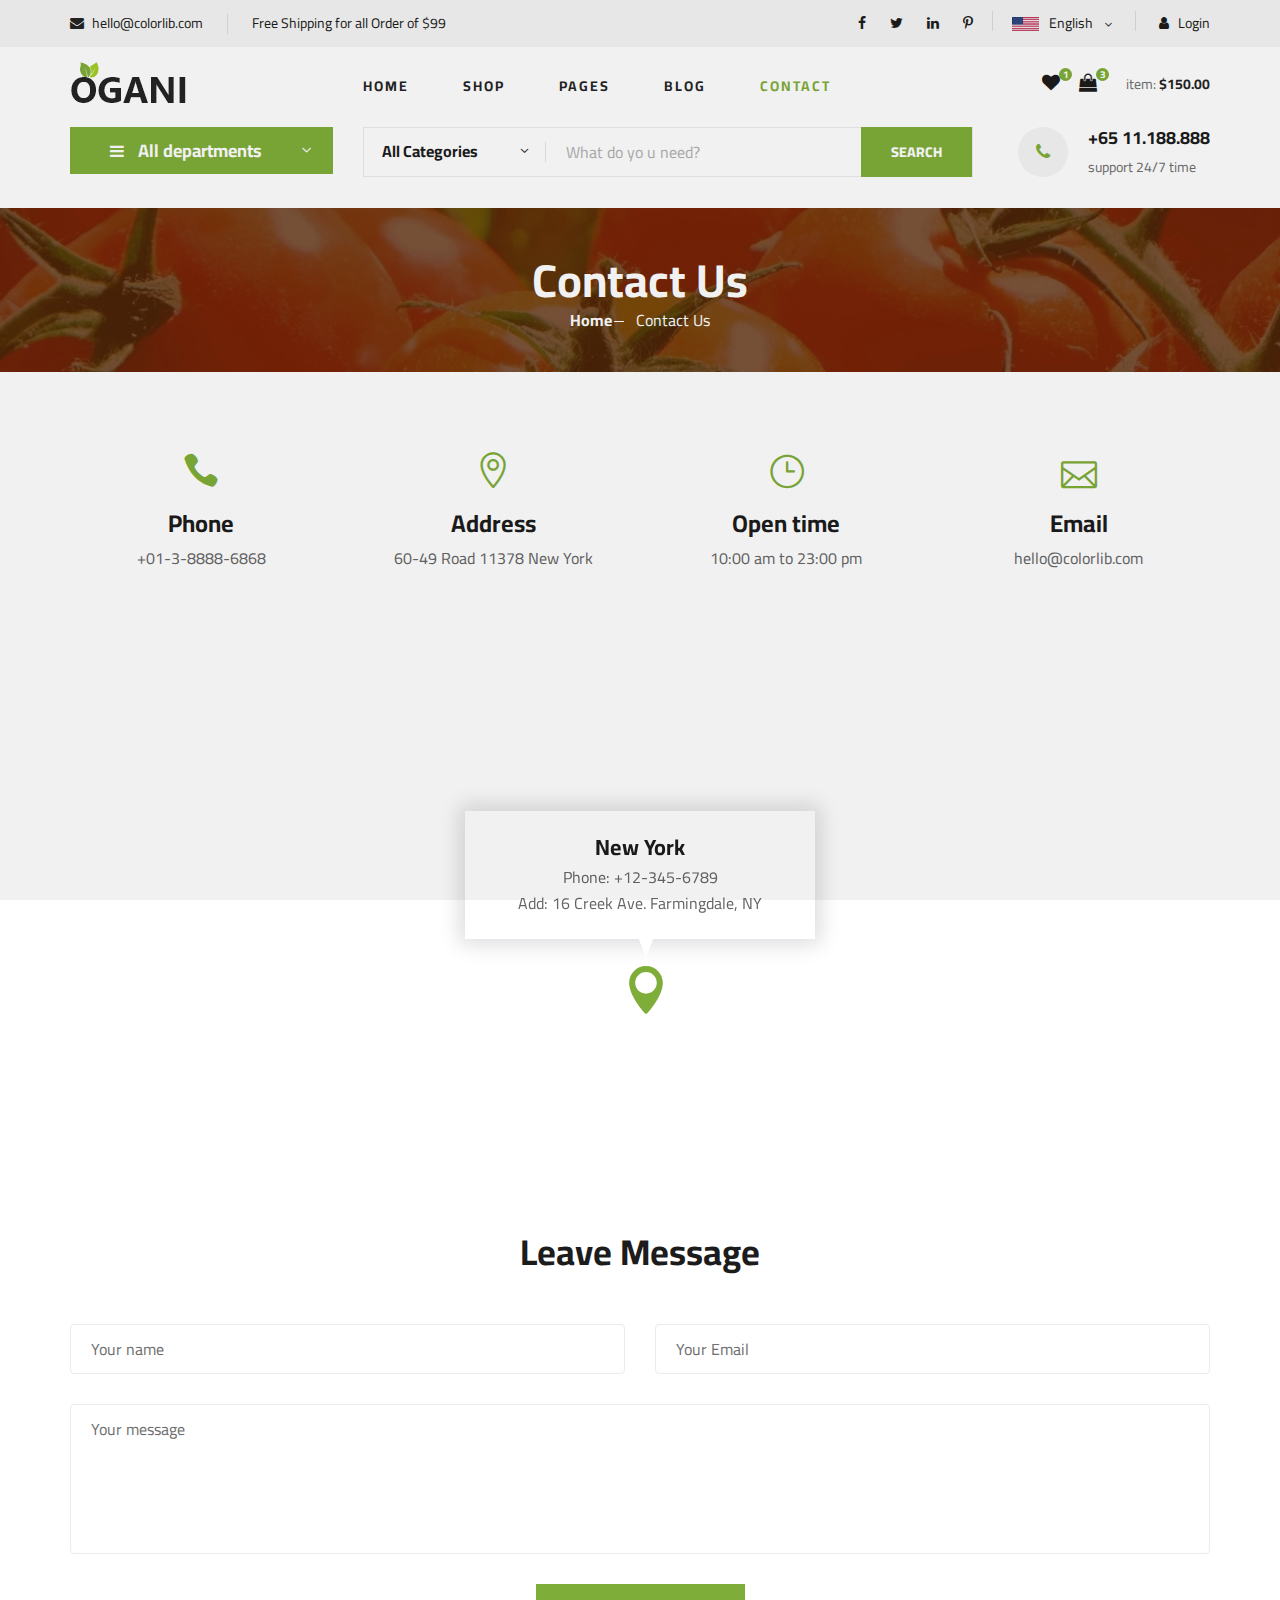
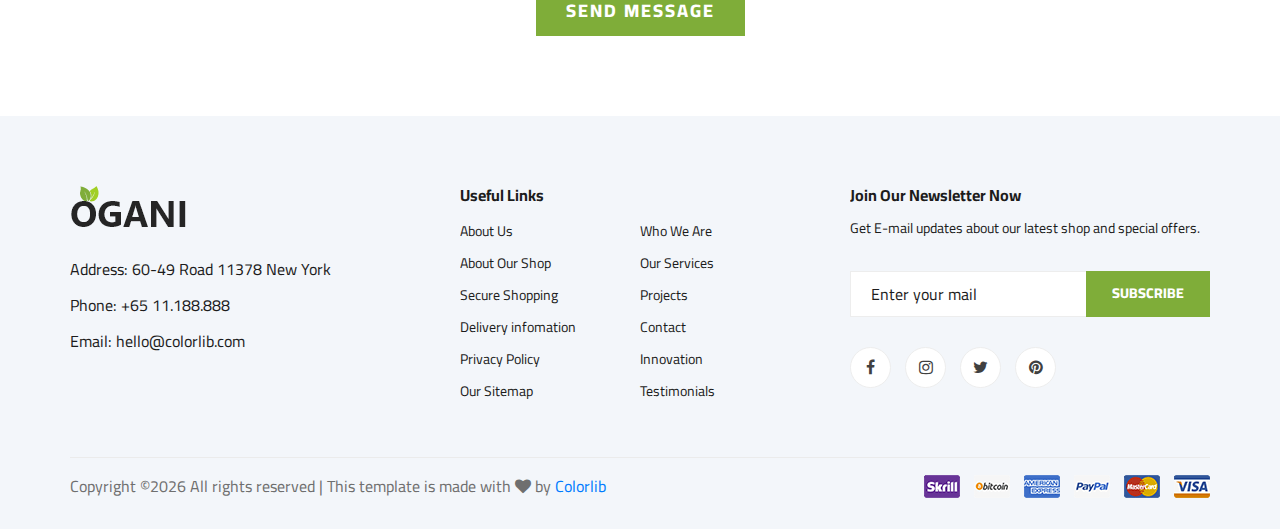
<file: Web_Ban_Hang_Via/web/contact.html>
<!DOCTYPE html>
<html lang="zxx">

<head>
    <meta charset="UTF-8">
    <meta name="description" content="Ogani Template">
    <meta name="keywords" content="Ogani, unica, creative, html">
    <meta name="viewport" content="width=device-width, initial-scale=1.0">
    <meta http-equiv="X-UA-Compatible" content="ie=edge">
    <title>Ogani | Template</title>

    <!-- Google Font -->
    <link href="https://fonts.googleapis.com/css2?family=Cairo:wght@200;300;400;600;900&display=swap" rel="stylesheet">

    <!-- Css Styles -->
    <link rel="stylesheet" href="css/bootstrap.min.css" type="text/css">
    <link rel="stylesheet" href="css/font-awesome.min.css" type="text/css">
    <link rel="stylesheet" href="css/elegant-icons.css" type="text/css">
    <link rel="stylesheet" href="css/nice-select.css" type="text/css">
    <link rel="stylesheet" href="css/jquery-ui.min.css" type="text/css">
    <link rel="stylesheet" href="css/owl.carousel.min.css" type="text/css">
    <link rel="stylesheet" href="css/slicknav.min.css" type="text/css">
    <link rel="stylesheet" href="css/style.css" type="text/css">
</head>

<body>
    <!-- Page Preloder -->
    <div id="preloder">
        <div class="loader"></div>
    </div>

    <!-- Humberger Begin -->
    <div class="humberger__menu__overlay"></div>
    <div class="humberger__menu__wrapper">
        <div class="humberger__menu__logo">
            <a href="#"><img src="img/logo.png" alt=""></a>
        </div>
        <div class="humberger__menu__cart">
            <ul>
                <li><a href="#"><i class="fa fa-heart"></i> <span>1</span></a></li>
                <li><a href="#"><i class="fa fa-shopping-bag"></i> <span>3</span></a></li>
            </ul>
            <div class="header__cart__price">item: <span>$150.00</span></div>
        </div>
        <div class="humberger__menu__widget">
            <div class="header__top__right__language">
                <img src="img/language.png" alt="">
                <div>English</div>
                <span class="arrow_carrot-down"></span>
                <ul>
                    <li><a href="#">Spanis</a></li>
                    <li><a href="#">English</a></li>
                </ul>
            </div>
            <div class="header__top__right__auth">
                <a href="#"><i class="fa fa-user"></i> Login</a>
            </div>
        </div>
        <nav class="humberger__menu__nav mobile-menu">
            <ul>
                <li class="active"><a href="./index.html">Home</a></li>
                <li><a href="./shop-grid.html">Shop</a></li>
                <li><a href="#">Pages</a>
                    <ul class="header__menu__dropdown">
                        <li><a href="./shop-details.html">Shop Details</a></li>
                        <li><a href="./shoping-cart.html">Shoping Cart</a></li>
                        <li><a href="./checkout.html">Check Out</a></li>
                        <li><a href="./blog-details.html">Blog Details</a></li>
                    </ul>
                </li>
                <li><a href="./blog.html">Blog</a></li>
                <li><a href="./contact.html">Contact</a></li>
            </ul>
        </nav>
        <div id="mobile-menu-wrap"></div>
        <div class="header__top__right__social">
            <a href="#"><i class="fa fa-facebook"></i></a>
            <a href="#"><i class="fa fa-twitter"></i></a>
            <a href="#"><i class="fa fa-linkedin"></i></a>
            <a href="#"><i class="fa fa-pinterest-p"></i></a>
        </div>
        <div class="humberger__menu__contact">
            <ul>
                <li><i class="fa fa-envelope"></i> hello@colorlib.com</li>
                <li>Free Shipping for all Order of $99</li>
            </ul>
        </div>
    </div>
    <!-- Humberger End -->

    <!-- Header Section Begin -->
    <header class="header">
        <div class="header__top">
            <div class="container">
                <div class="row">
                    <div class="col-lg-6">
                        <div class="header__top__left">
                            <ul>
                                <li><i class="fa fa-envelope"></i> hello@colorlib.com</li>
                                <li>Free Shipping for all Order of $99</li>
                            </ul>
                        </div>
                    </div>
                    <div class="col-lg-6">
                        <div class="header__top__right">
                            <div class="header__top__right__social">
                                <a href="#"><i class="fa fa-facebook"></i></a>
                                <a href="#"><i class="fa fa-twitter"></i></a>
                                <a href="#"><i class="fa fa-linkedin"></i></a>
                                <a href="#"><i class="fa fa-pinterest-p"></i></a>
                            </div>
                            <div class="header__top__right__language">
                                <img src="img/language.png" alt="">
                                <div>English</div>
                                <span class="arrow_carrot-down"></span>
                                <ul>
                                    <li><a href="#">Spanis</a></li>
                                    <li><a href="#">English</a></li>
                                </ul>
                            </div>
                            <div class="header__top__right__auth">
                                <a href="#"><i class="fa fa-user"></i> Login</a>
                            </div>
                        </div>
                    </div>
                </div>
            </div>
        </div>
        <div class="container">
            <div class="row">
                <div class="col-lg-3">
                    <div class="header__logo">
                        <a href="./index.html"><img src="img/logo.png" alt=""></a>
                    </div>
                </div>
                <div class="col-lg-6">
                    <nav class="header__menu">
                        <ul>
                            <li><a href="./index.html">Home</a></li>
                            <li><a href="./shop-grid.html">Shop</a></li>
                            <li><a href="#">Pages</a>
                                <ul class="header__menu__dropdown">
                                    <li><a href="./shop-details.html">Shop Details</a></li>
                                    <li><a href="./shoping-cart.html">Shoping Cart</a></li>
                                    <li><a href="./checkout.html">Check Out</a></li>
                                    <li><a href="./blog-details.html">Blog Details</a></li>
                                </ul>
                            </li>
                            <li><a href="./blog.html">Blog</a></li>
                            <li class="active"><a href="./contact.html">Contact</a></li>
                        </ul>
                    </nav>
                </div>
                <div class="col-lg-3">
                    <div class="header__cart">
                        <ul>
                            <li><a href="#"><i class="fa fa-heart"></i> <span>1</span></a></li>
                            <li><a href="#"><i class="fa fa-shopping-bag"></i> <span>3</span></a></li>
                        </ul>
                        <div class="header__cart__price">item: <span>$150.00</span></div>
                    </div>
                </div>
            </div>
            <div class="humberger__open">
                <i class="fa fa-bars"></i>
            </div>
        </div>
    </header>
    <!-- Header Section End -->

    <!-- Hero Section Begin -->
    <section class="hero hero-normal">
        <div class="container">
            <div class="row">
                <div class="col-lg-3">
                    <div class="hero__categories">
                        <div class="hero__categories__all">
                            <i class="fa fa-bars"></i>
                            <span>All departments</span>
                        </div>
                        <ul>
                            <li><a href="#">Fresh Meat</a></li>
                            <li><a href="#">Vegetables</a></li>
                            <li><a href="#">Fruit & Nut Gifts</a></li>
                            <li><a href="#">Fresh Berries</a></li>
                            <li><a href="#">Ocean Foods</a></li>
                            <li><a href="#">Butter & Eggs</a></li>
                            <li><a href="#">Fastfood</a></li>
                            <li><a href="#">Fresh Onion</a></li>
                            <li><a href="#">Papayaya & Crisps</a></li>
                            <li><a href="#">Oatmeal</a></li>
                            <li><a href="#">Fresh Bananas</a></li>
                        </ul>
                    </div>
                </div>
                <div class="col-lg-9">
                    <div class="hero__search">
                        <div class="hero__search__form">
                            <form action="#">
                                <div class="hero__search__categories">
                                    All Categories
                                    <span class="arrow_carrot-down"></span>
                                </div>
                                <input type="text" placeholder="What do yo u need?">
                                <button type="submit" class="site-btn">SEARCH</button>
                            </form>
                        </div>
                        <div class="hero__search__phone">
                            <div class="hero__search__phone__icon">
                                <i class="fa fa-phone"></i>
                            </div>
                            <div class="hero__search__phone__text">
                                <h5>+65 11.188.888</h5>
                                <span>support 24/7 time</span>
                            </div>
                        </div>
                    </div>
                </div>
            </div>
        </div>
    </section>
    <!-- Hero Section End -->

    <!-- Breadcrumb Section Begin -->
    <section class="breadcrumb-section set-bg" data-setbg="img/breadcrumb.jpg">
        <div class="container">
            <div class="row">
                <div class="col-lg-12 text-center">
                    <div class="breadcrumb__text">
                        <h2>Contact Us</h2>
                        <div class="breadcrumb__option">
                            <a href="./index.html">Home</a>
                            <span>Contact Us</span>
                        </div>
                    </div>
                </div>
            </div>
        </div>
    </section>
    <!-- Breadcrumb Section End -->

    <!-- Contact Section Begin -->
    <section class="contact spad">
        <div class="container">
            <div class="row">
                <div class="col-lg-3 col-md-3 col-sm-6 text-center">
                    <div class="contact__widget">
                        <span class="icon_phone"></span>
                        <h4>Phone</h4>
                        <p>+01-3-8888-6868</p>
                    </div>
                </div>
                <div class="col-lg-3 col-md-3 col-sm-6 text-center">
                    <div class="contact__widget">
                        <span class="icon_pin_alt"></span>
                        <h4>Address</h4>
                        <p>60-49 Road 11378 New York</p>
                    </div>
                </div>
                <div class="col-lg-3 col-md-3 col-sm-6 text-center">
                    <div class="contact__widget">
                        <span class="icon_clock_alt"></span>
                        <h4>Open time</h4>
                        <p>10:00 am to 23:00 pm</p>
                    </div>
                </div>
                <div class="col-lg-3 col-md-3 col-sm-6 text-center">
                    <div class="contact__widget">
                        <span class="icon_mail_alt"></span>
                        <h4>Email</h4>
                        <p>hello@colorlib.com</p>
                    </div>
                </div>
            </div>
        </div>
    </section>
    <!-- Contact Section End -->

    <!-- Map Begin -->
    <div class="map">
        <iframe
            src="https://www.google.com/maps/embed?pb=!1m18!1m12!1m3!1d49116.39176087041!2d-86.41867791216099!3d39.69977417971648!2m3!1f0!2f0!3f0!3m2!1i1024!2i768!4f13.1!3m3!1m2!1s0x886ca48c841038a1%3A0x70cfba96bf847f0!2sPlainfield%2C%20IN%2C%20USA!5e0!3m2!1sen!2sbd!4v1586106673811!5m2!1sen!2sbd"
            height="500" style="border:0;" allowfullscreen="" aria-hidden="false" tabindex="0"></iframe>
        <div class="map-inside">
            <i class="icon_pin"></i>
            <div class="inside-widget">
                <h4>New York</h4>
                <ul>
                    <li>Phone: +12-345-6789</li>
                    <li>Add: 16 Creek Ave. Farmingdale, NY</li>
                </ul>
            </div>
        </div>
    </div>
    <!-- Map End -->

    <!-- Contact Form Begin -->
    <div class="contact-form spad">
        <div class="container">
            <div class="row">
                <div class="col-lg-12">
                    <div class="contact__form__title">
                        <h2>Leave Message</h2>
                    </div>
                </div>
            </div>
            <form action="#">
                <div class="row">
                    <div class="col-lg-6 col-md-6">
                        <input type="text" placeholder="Your name">
                    </div>
                    <div class="col-lg-6 col-md-6">
                        <input type="text" placeholder="Your Email">
                    </div>
                    <div class="col-lg-12 text-center">
                        <textarea placeholder="Your message"></textarea>
                        <button type="submit" class="site-btn">SEND MESSAGE</button>
                    </div>
                </div>
            </form>
        </div>
    </div>
    <!-- Contact Form End -->

    <!-- Footer Section Begin -->
    <footer class="footer spad">
        <div class="container">
            <div class="row">
                <div class="col-lg-3 col-md-6 col-sm-6">
                    <div class="footer__about">
                        <div class="footer__about__logo">
                            <a href="./index.html"><img src="img/logo.png" alt=""></a>
                        </div>
                        <ul>
                            <li>Address: 60-49 Road 11378 New York</li>
                            <li>Phone: +65 11.188.888</li>
                            <li>Email: hello@colorlib.com</li>
                        </ul>
                    </div>
                </div>
                <div class="col-lg-4 col-md-6 col-sm-6 offset-lg-1">
                    <div class="footer__widget">
                        <h6>Useful Links</h6>
                        <ul>
                            <li><a href="#">About Us</a></li>
                            <li><a href="#">About Our Shop</a></li>
                            <li><a href="#">Secure Shopping</a></li>
                            <li><a href="#">Delivery infomation</a></li>
                            <li><a href="#">Privacy Policy</a></li>
                            <li><a href="#">Our Sitemap</a></li>
                        </ul>
                        <ul>
                            <li><a href="#">Who We Are</a></li>
                            <li><a href="#">Our Services</a></li>
                            <li><a href="#">Projects</a></li>
                            <li><a href="#">Contact</a></li>
                            <li><a href="#">Innovation</a></li>
                            <li><a href="#">Testimonials</a></li>
                        </ul>
                    </div>
                </div>
                <div class="col-lg-4 col-md-12">
                    <div class="footer__widget">
                        <h6>Join Our Newsletter Now</h6>
                        <p>Get E-mail updates about our latest shop and special offers.</p>
                        <form action="#">
                            <input type="text" placeholder="Enter your mail">
                            <button type="submit" class="site-btn">Subscribe</button>
                        </form>
                        <div class="footer__widget__social">
                            <a href="#"><i class="fa fa-facebook"></i></a>
                            <a href="#"><i class="fa fa-instagram"></i></a>
                            <a href="#"><i class="fa fa-twitter"></i></a>
                            <a href="#"><i class="fa fa-pinterest"></i></a>
                        </div>
                    </div>
                </div>
            </div>
            <div class="row">
                <div class="col-lg-12">
                    <div class="footer__copyright">
                        <div class="footer__copyright__text"><p><!-- Link back to Colorlib can't be removed. Template is licensed under CC BY 3.0. -->
  Copyright &copy;<script>document.write(new Date().getFullYear());</script> All rights reserved | This template is made with <i class="fa fa-heart" aria-hidden="true"></i> by <a href="https://colorlib.com" target="_blank">Colorlib</a>
  <!-- Link back to Colorlib can't be removed. Template is licensed under CC BY 3.0. --></p></div>
                        <div class="footer__copyright__payment"><img src="img/payment-item.png" alt=""></div>
                    </div>
                </div>
            </div>
        </div>
    </footer>
    <!-- Footer Section End -->

    <!-- Js Plugins -->
    <script src="js/jquery-3.3.1.min.js"></script>
    <script src="js/bootstrap.min.js"></script>
    <script src="js/jquery.nice-select.min.js"></script>
    <script src="js/jquery-ui.min.js"></script>
    <script src="js/jquery.slicknav.js"></script>
    <script src="js/mixitup.min.js"></script>
    <script src="js/owl.carousel.min.js"></script>
    <script src="js/main.js"></script>



</body>

</html>
</file>
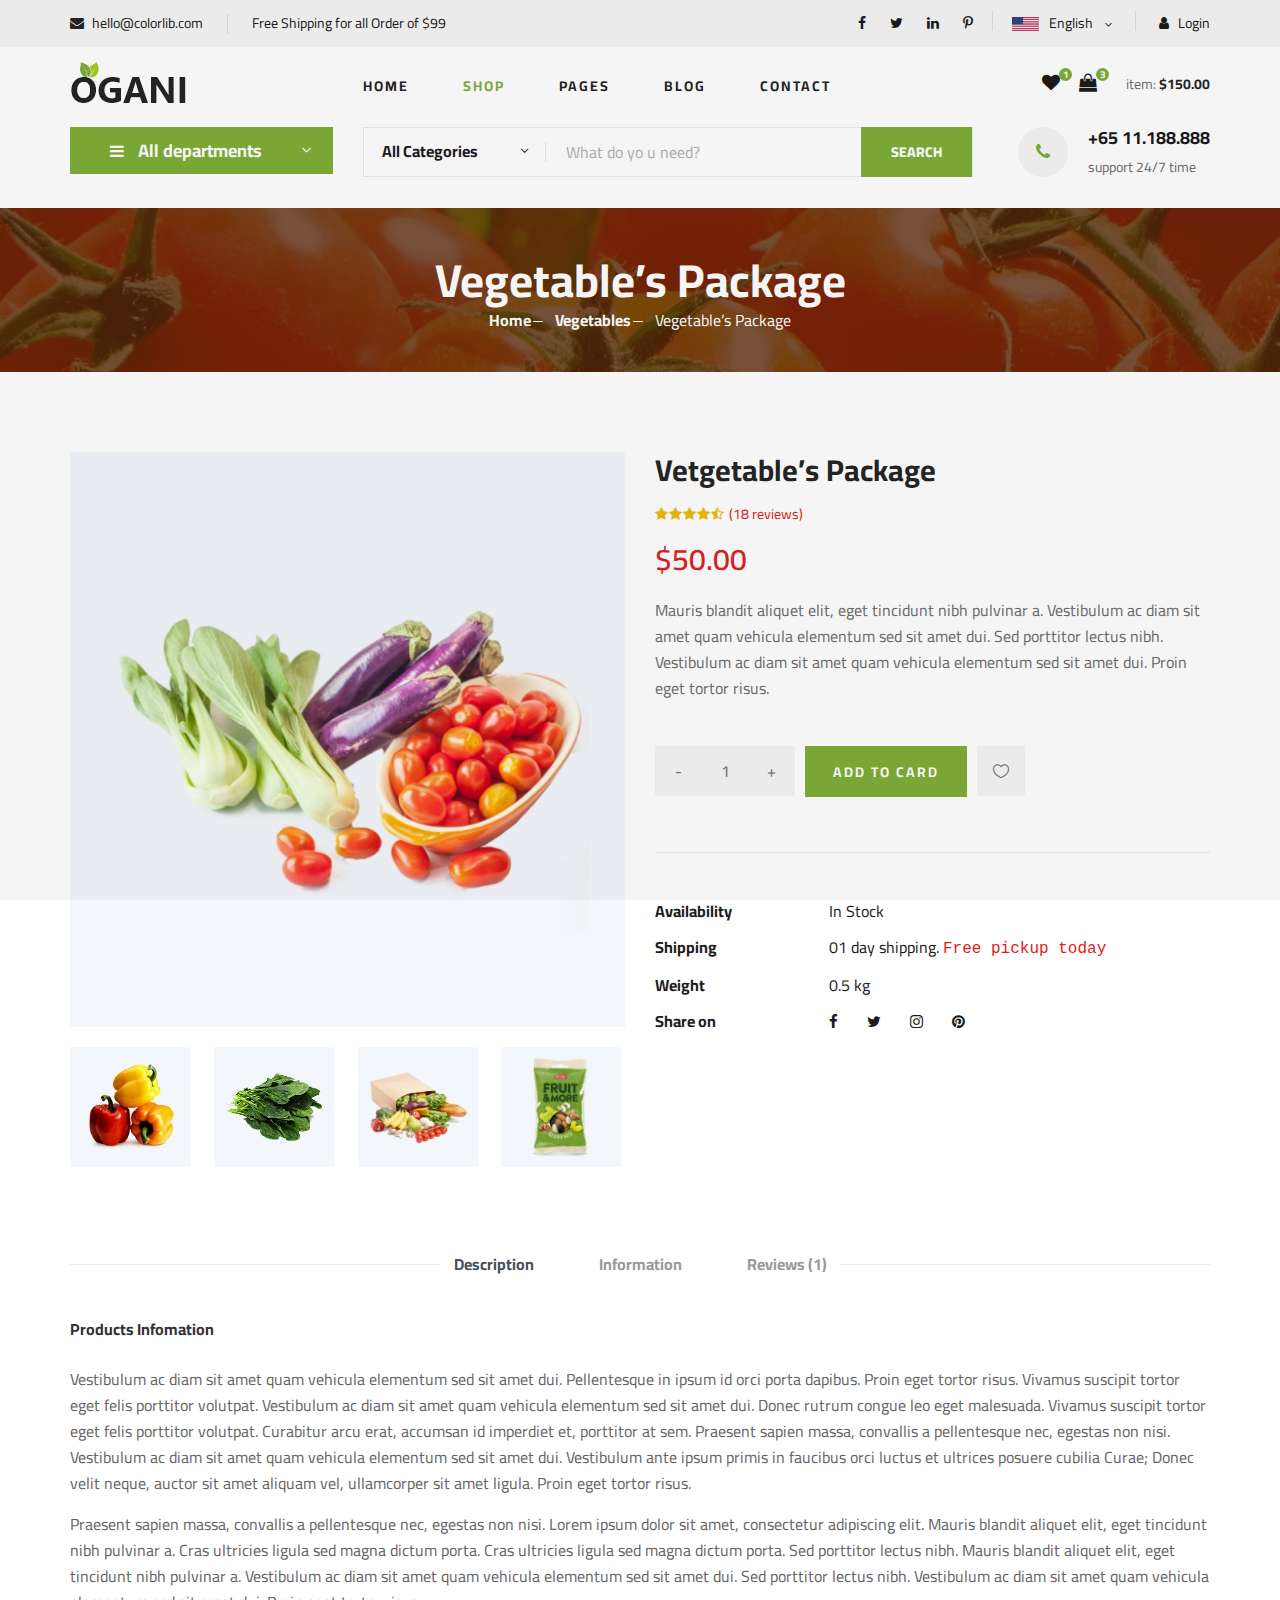
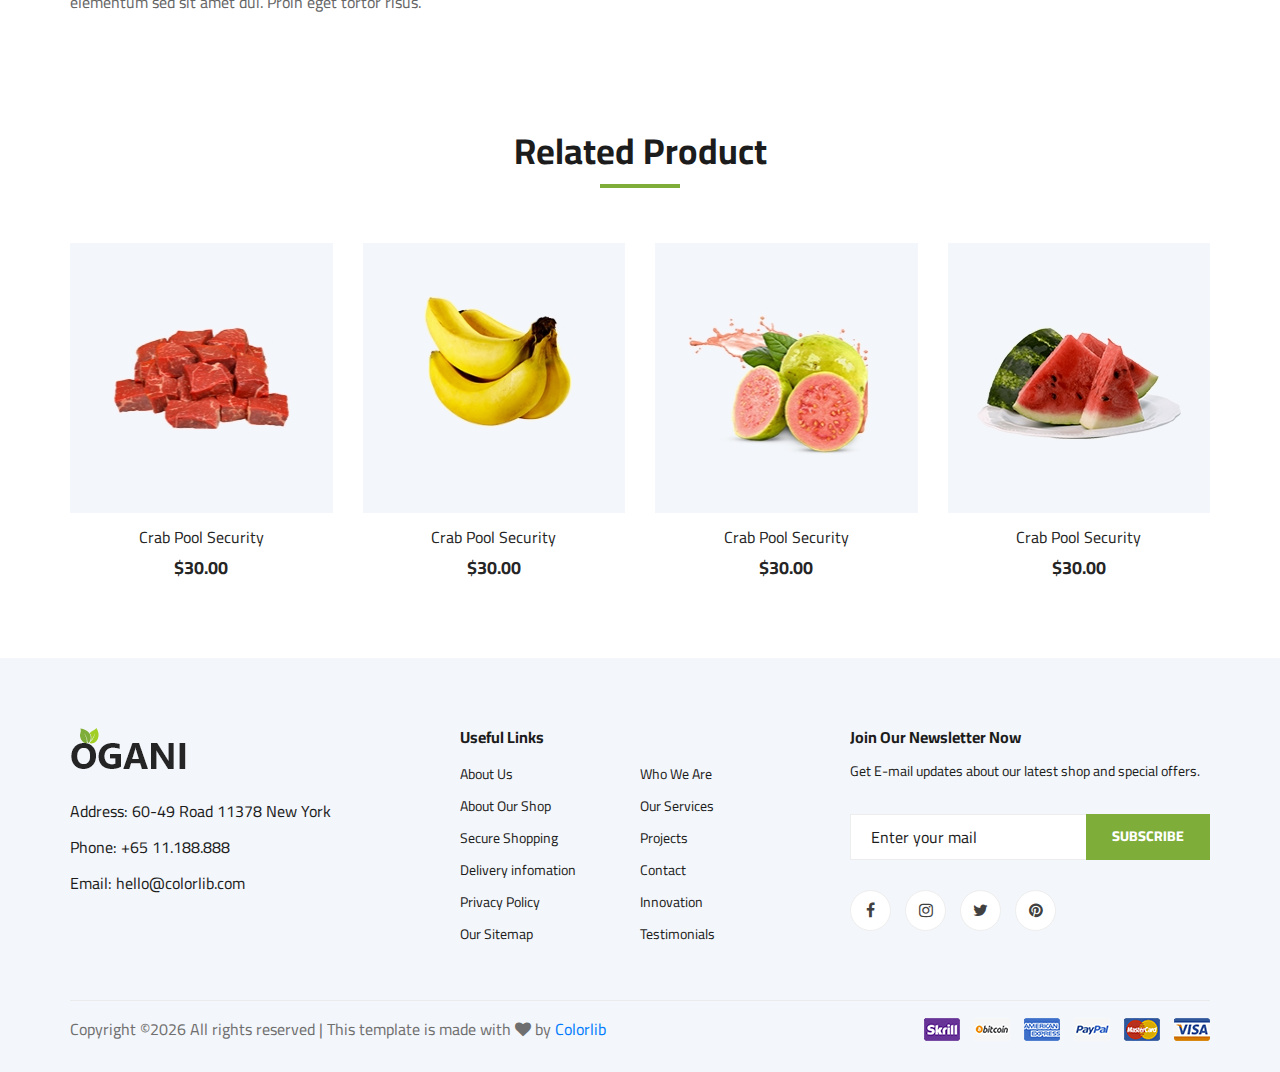
<file: Web_Ban_Hang_Via/web/shop-details.html>
<!DOCTYPE html>
<html lang="zxx">

<head>
    <meta charset="UTF-8">
    <meta name="description" content="Ogani Template">
    <meta name="keywords" content="Ogani, unica, creative, html">
    <meta name="viewport" content="width=device-width, initial-scale=1.0">
    <meta http-equiv="X-UA-Compatible" content="ie=edge">
    <title>Ogani | Template</title>

    <!-- Google Font -->
    <link href="https://fonts.googleapis.com/css2?family=Cairo:wght@200;300;400;600;900&display=swap" rel="stylesheet">

    <!-- Css Styles -->
    <link rel="stylesheet" href="css/bootstrap.min.css" type="text/css">
    <link rel="stylesheet" href="css/font-awesome.min.css" type="text/css">
    <link rel="stylesheet" href="css/elegant-icons.css" type="text/css">
    <link rel="stylesheet" href="css/nice-select.css" type="text/css">
    <link rel="stylesheet" href="css/jquery-ui.min.css" type="text/css">
    <link rel="stylesheet" href="css/owl.carousel.min.css" type="text/css">
    <link rel="stylesheet" href="css/slicknav.min.css" type="text/css">
    <link rel="stylesheet" href="css/style.css" type="text/css">
</head>

<body>
    <!-- Page Preloder -->
    <div id="preloder">
        <div class="loader"></div>
    </div>

    <!-- Humberger Begin -->
    <div class="humberger__menu__overlay"></div>
    <div class="humberger__menu__wrapper">
        <div class="humberger__menu__logo">
            <a href="#"><img src="img/logo.png" alt=""></a>
        </div>
        <div class="humberger__menu__cart">
            <ul>
                <li><a href="#"><i class="fa fa-heart"></i> <span>1</span></a></li>
                <li><a href="#"><i class="fa fa-shopping-bag"></i> <span>3</span></a></li>
            </ul>
            <div class="header__cart__price">item: <span>$150.00</span></div>
        </div>
        <div class="humberger__menu__widget">
            <div class="header__top__right__language">
                <img src="img/language.png" alt="">
                <div>English</div>
                <span class="arrow_carrot-down"></span>
                <ul>
                    <li><a href="#">Spanis</a></li>
                    <li><a href="#">English</a></li>
                </ul>
            </div>
            <div class="header__top__right__auth">
                <a href="#"><i class="fa fa-user"></i> Login</a>
            </div>
        </div>
        <nav class="humberger__menu__nav mobile-menu">
            <ul>
                <li class="active"><a href="./index.html">Home</a></li>
                <li><a href="./shop-grid.html">Shop</a></li>
                <li><a href="#">Pages</a>
                    <ul class="header__menu__dropdown">
                        <li><a href="./shop-details.html">Shop Details</a></li>
                        <li><a href="./shoping-cart.html">Shoping Cart</a></li>
                        <li><a href="./checkout.html">Check Out</a></li>
                        <li><a href="./blog-details.html">Blog Details</a></li>
                    </ul>
                </li>
                <li><a href="./blog.html">Blog</a></li>
                <li><a href="./contact.html">Contact</a></li>
            </ul>
        </nav>
        <div id="mobile-menu-wrap"></div>
        <div class="header__top__right__social">
            <a href="#"><i class="fa fa-facebook"></i></a>
            <a href="#"><i class="fa fa-twitter"></i></a>
            <a href="#"><i class="fa fa-linkedin"></i></a>
            <a href="#"><i class="fa fa-pinterest-p"></i></a>
        </div>
        <div class="humberger__menu__contact">
            <ul>
                <li><i class="fa fa-envelope"></i> hello@colorlib.com</li>
                <li>Free Shipping for all Order of $99</li>
            </ul>
        </div>
    </div>
    <!-- Humberger End -->

    <!-- Header Section Begin -->
    <header class="header">
        <div class="header__top">
            <div class="container">
                <div class="row">
                    <div class="col-lg-6">
                        <div class="header__top__left">
                            <ul>
                                <li><i class="fa fa-envelope"></i> hello@colorlib.com</li>
                                <li>Free Shipping for all Order of $99</li>
                            </ul>
                        </div>
                    </div>
                    <div class="col-lg-6">
                        <div class="header__top__right">
                            <div class="header__top__right__social">
                                <a href="#"><i class="fa fa-facebook"></i></a>
                                <a href="#"><i class="fa fa-twitter"></i></a>
                                <a href="#"><i class="fa fa-linkedin"></i></a>
                                <a href="#"><i class="fa fa-pinterest-p"></i></a>
                            </div>
                            <div class="header__top__right__language">
                                <img src="img/language.png" alt="">
                                <div>English</div>
                                <span class="arrow_carrot-down"></span>
                                <ul>
                                    <li><a href="#">Spanis</a></li>
                                    <li><a href="#">English</a></li>
                                </ul>
                            </div>
                            <div class="header__top__right__auth">
                                <a href="#"><i class="fa fa-user"></i> Login</a>
                            </div>
                        </div>
                    </div>
                </div>
            </div>
        </div>
        <div class="container">
            <div class="row">
                <div class="col-lg-3">
                    <div class="header__logo">
                        <a href="./index.html"><img src="img/logo.png" alt=""></a>
                    </div>
                </div>
                <div class="col-lg-6">
                    <nav class="header__menu">
                        <ul>
                            <li><a href="./index.html">Home</a></li>
                            <li class="active"><a href="./shop-grid.html">Shop</a></li>
                            <li><a href="#">Pages</a>
                                <ul class="header__menu__dropdown">
                                    <li><a href="./shop-details.html">Shop Details</a></li>
                                    <li><a href="./shoping-cart.html">Shoping Cart</a></li>
                                    <li><a href="./checkout.html">Check Out</a></li>
                                    <li><a href="./blog-details.html">Blog Details</a></li>
                                </ul>
                            </li>
                            <li><a href="./blog.html">Blog</a></li>
                            <li><a href="./contact.html">Contact</a></li>
                        </ul>
                    </nav>
                </div>
                <div class="col-lg-3">
                    <div class="header__cart">
                        <ul>
                            <li><a href="#"><i class="fa fa-heart"></i> <span>1</span></a></li>
                            <li><a href="#"><i class="fa fa-shopping-bag"></i> <span>3</span></a></li>
                        </ul>
                        <div class="header__cart__price">item: <span>$150.00</span></div>
                    </div>
                </div>
            </div>
            <div class="humberger__open">
                <i class="fa fa-bars"></i>
            </div>
        </div>
    </header>
    <!-- Header Section End -->

    <!-- Hero Section Begin -->
    <section class="hero hero-normal">
        <div class="container">
            <div class="row">
                <div class="col-lg-3">
                    <div class="hero__categories">
                        <div class="hero__categories__all">
                            <i class="fa fa-bars"></i>
                            <span>All departments</span>
                        </div>
                        <ul>
                            <li><a href="#">Fresh Meat</a></li>
                            <li><a href="#">Vegetables</a></li>
                            <li><a href="#">Fruit & Nut Gifts</a></li>
                            <li><a href="#">Fresh Berries</a></li>
                            <li><a href="#">Ocean Foods</a></li>
                            <li><a href="#">Butter & Eggs</a></li>
                            <li><a href="#">Fastfood</a></li>
                            <li><a href="#">Fresh Onion</a></li>
                            <li><a href="#">Papayaya & Crisps</a></li>
                            <li><a href="#">Oatmeal</a></li>
                            <li><a href="#">Fresh Bananas</a></li>
                        </ul>
                    </div>
                </div>
                <div class="col-lg-9">
                    <div class="hero__search">
                        <div class="hero__search__form">
                            <form action="#">
                                <div class="hero__search__categories">
                                    All Categories
                                    <span class="arrow_carrot-down"></span>
                                </div>
                                <input type="text" placeholder="What do yo u need?">
                                <button type="submit" class="site-btn">SEARCH</button>
                            </form>
                        </div>
                        <div class="hero__search__phone">
                            <div class="hero__search__phone__icon">
                                <i class="fa fa-phone"></i>
                            </div>
                            <div class="hero__search__phone__text">
                                <h5>+65 11.188.888</h5>
                                <span>support 24/7 time</span>
                            </div>
                        </div>
                    </div>
                </div>
            </div>
        </div>
    </section>
    <!-- Hero Section End -->

    <!-- Breadcrumb Section Begin -->
    <section class="breadcrumb-section set-bg" data-setbg="img/breadcrumb.jpg">
        <div class="container">
            <div class="row">
                <div class="col-lg-12 text-center">
                    <div class="breadcrumb__text">
                        <h2>Vegetable’s Package</h2>
                        <div class="breadcrumb__option">
                            <a href="./index.html">Home</a>
                            <a href="./index.html">Vegetables</a>
                            <span>Vegetable’s Package</span>
                        </div>
                    </div>
                </div>
            </div>
        </div>
    </section>
    <!-- Breadcrumb Section End -->

    <!-- Product Details Section Begin -->
    <section class="product-details spad">
        <div class="container">
            <div class="row">
                <div class="col-lg-6 col-md-6">
                    <div class="product__details__pic">
                        <div class="product__details__pic__item">
                            <img class="product__details__pic__item--large"
                                src="img/product/details/product-details-1.jpg" alt="">
                        </div>
                        <div class="product__details__pic__slider owl-carousel">
                            <img data-imgbigurl="img/product/details/product-details-2.jpg"
                                src="img/product/details/thumb-1.jpg" alt="">
                            <img data-imgbigurl="img/product/details/product-details-3.jpg"
                                src="img/product/details/thumb-2.jpg" alt="">
                            <img data-imgbigurl="img/product/details/product-details-5.jpg"
                                src="img/product/details/thumb-3.jpg" alt="">
                            <img data-imgbigurl="img/product/details/product-details-4.jpg"
                                src="img/product/details/thumb-4.jpg" alt="">
                        </div>
                    </div>
                </div>
                <div class="col-lg-6 col-md-6">
                    <div class="product__details__text">
                        <h3>Vetgetable’s Package</h3>
                        <div class="product__details__rating">
                            <i class="fa fa-star"></i>
                            <i class="fa fa-star"></i>
                            <i class="fa fa-star"></i>
                            <i class="fa fa-star"></i>
                            <i class="fa fa-star-half-o"></i>
                            <span>(18 reviews)</span>
                        </div>
                        <div class="product__details__price">$50.00</div>
                        <p>Mauris blandit aliquet elit, eget tincidunt nibh pulvinar a. Vestibulum ac diam sit amet quam
                            vehicula elementum sed sit amet dui. Sed porttitor lectus nibh. Vestibulum ac diam sit amet
                            quam vehicula elementum sed sit amet dui. Proin eget tortor risus.</p>
                        <div class="product__details__quantity">
                            <div class="quantity">
                                <div class="pro-qty">
                                    <input type="text" value="1">
                                </div>
                            </div>
                        </div>
                        <a href="#" class="primary-btn">ADD TO CARD</a>
                        <a href="#" class="heart-icon"><span class="icon_heart_alt"></span></a>
                        <ul>
                            <li><b>Availability</b> <span>In Stock</span></li>
                            <li><b>Shipping</b> <span>01 day shipping. <samp>Free pickup today</samp></span></li>
                            <li><b>Weight</b> <span>0.5 kg</span></li>
                            <li><b>Share on</b>
                                <div class="share">
                                    <a href="#"><i class="fa fa-facebook"></i></a>
                                    <a href="#"><i class="fa fa-twitter"></i></a>
                                    <a href="#"><i class="fa fa-instagram"></i></a>
                                    <a href="#"><i class="fa fa-pinterest"></i></a>
                                </div>
                            </li>
                        </ul>
                    </div>
                </div>
                <div class="col-lg-12">
                    <div class="product__details__tab">
                        <ul class="nav nav-tabs" role="tablist">
                            <li class="nav-item">
                                <a class="nav-link active" data-toggle="tab" href="#tabs-1" role="tab"
                                    aria-selected="true">Description</a>
                            </li>
                            <li class="nav-item">
                                <a class="nav-link" data-toggle="tab" href="#tabs-2" role="tab"
                                    aria-selected="false">Information</a>
                            </li>
                            <li class="nav-item">
                                <a class="nav-link" data-toggle="tab" href="#tabs-3" role="tab"
                                    aria-selected="false">Reviews <span>(1)</span></a>
                            </li>
                        </ul>
                        <div class="tab-content">
                            <div class="tab-pane active" id="tabs-1" role="tabpanel">
                                <div class="product__details__tab__desc">
                                    <h6>Products Infomation</h6>
                                    <p>Vestibulum ac diam sit amet quam vehicula elementum sed sit amet dui.
                                        Pellentesque in ipsum id orci porta dapibus. Proin eget tortor risus. Vivamus
                                        suscipit tortor eget felis porttitor volutpat. Vestibulum ac diam sit amet quam
                                        vehicula elementum sed sit amet dui. Donec rutrum congue leo eget malesuada.
                                        Vivamus suscipit tortor eget felis porttitor volutpat. Curabitur arcu erat,
                                        accumsan id imperdiet et, porttitor at sem. Praesent sapien massa, convallis a
                                        pellentesque nec, egestas non nisi. Vestibulum ac diam sit amet quam vehicula
                                        elementum sed sit amet dui. Vestibulum ante ipsum primis in faucibus orci luctus
                                        et ultrices posuere cubilia Curae; Donec velit neque, auctor sit amet aliquam
                                        vel, ullamcorper sit amet ligula. Proin eget tortor risus.</p>
                                        <p>Praesent sapien massa, convallis a pellentesque nec, egestas non nisi. Lorem
                                        ipsum dolor sit amet, consectetur adipiscing elit. Mauris blandit aliquet
                                        elit, eget tincidunt nibh pulvinar a. Cras ultricies ligula sed magna dictum
                                        porta. Cras ultricies ligula sed magna dictum porta. Sed porttitor lectus
                                        nibh. Mauris blandit aliquet elit, eget tincidunt nibh pulvinar a.
                                        Vestibulum ac diam sit amet quam vehicula elementum sed sit amet dui. Sed
                                        porttitor lectus nibh. Vestibulum ac diam sit amet quam vehicula elementum
                                        sed sit amet dui. Proin eget tortor risus.</p>
                                </div>
                            </div>
                            <div class="tab-pane" id="tabs-2" role="tabpanel">
                                <div class="product__details__tab__desc">
                                    <h6>Products Infomation</h6>
                                    <p>Vestibulum ac diam sit amet quam vehicula elementum sed sit amet dui.
                                        Pellentesque in ipsum id orci porta dapibus. Proin eget tortor risus.
                                        Vivamus suscipit tortor eget felis porttitor volutpat. Vestibulum ac diam
                                        sit amet quam vehicula elementum sed sit amet dui. Donec rutrum congue leo
                                        eget malesuada. Vivamus suscipit tortor eget felis porttitor volutpat.
                                        Curabitur arcu erat, accumsan id imperdiet et, porttitor at sem. Praesent
                                        sapien massa, convallis a pellentesque nec, egestas non nisi. Vestibulum ac
                                        diam sit amet quam vehicula elementum sed sit amet dui. Vestibulum ante
                                        ipsum primis in faucibus orci luctus et ultrices posuere cubilia Curae;
                                        Donec velit neque, auctor sit amet aliquam vel, ullamcorper sit amet ligula.
                                        Proin eget tortor risus.</p>
                                    <p>Praesent sapien massa, convallis a pellentesque nec, egestas non nisi. Lorem
                                        ipsum dolor sit amet, consectetur adipiscing elit. Mauris blandit aliquet
                                        elit, eget tincidunt nibh pulvinar a. Cras ultricies ligula sed magna dictum
                                        porta. Cras ultricies ligula sed magna dictum porta. Sed porttitor lectus
                                        nibh. Mauris blandit aliquet elit, eget tincidunt nibh pulvinar a.</p>
                                </div>
                            </div>
                            <div class="tab-pane" id="tabs-3" role="tabpanel">
                                <div class="product__details__tab__desc">
                                    <h6>Products Infomation</h6>
                                    <p>Vestibulum ac diam sit amet quam vehicula elementum sed sit amet dui.
                                        Pellentesque in ipsum id orci porta dapibus. Proin eget tortor risus.
                                        Vivamus suscipit tortor eget felis porttitor volutpat. Vestibulum ac diam
                                        sit amet quam vehicula elementum sed sit amet dui. Donec rutrum congue leo
                                        eget malesuada. Vivamus suscipit tortor eget felis porttitor volutpat.
                                        Curabitur arcu erat, accumsan id imperdiet et, porttitor at sem. Praesent
                                        sapien massa, convallis a pellentesque nec, egestas non nisi. Vestibulum ac
                                        diam sit amet quam vehicula elementum sed sit amet dui. Vestibulum ante
                                        ipsum primis in faucibus orci luctus et ultrices posuere cubilia Curae;
                                        Donec velit neque, auctor sit amet aliquam vel, ullamcorper sit amet ligula.
                                        Proin eget tortor risus.</p>
                                </div>
                            </div>
                        </div>
                    </div>
                </div>
            </div>
        </div>
    </section>
    <!-- Product Details Section End -->

    <!-- Related Product Section Begin -->
    <section class="related-product">
        <div class="container">
            <div class="row">
                <div class="col-lg-12">
                    <div class="section-title related__product__title">
                        <h2>Related Product</h2>
                    </div>
                </div>
            </div>
            <div class="row">
                <div class="col-lg-3 col-md-4 col-sm-6">
                    <div class="product__item">
                        <div class="product__item__pic set-bg" data-setbg="img/product/product-1.jpg">
                            <ul class="product__item__pic__hover">
                                <li><a href="#"><i class="fa fa-heart"></i></a></li>
                                <li><a href="#"><i class="fa fa-retweet"></i></a></li>
                                <li><a href="#"><i class="fa fa-shopping-cart"></i></a></li>
                            </ul>
                        </div>
                        <div class="product__item__text">
                            <h6><a href="#">Crab Pool Security</a></h6>
                            <h5>$30.00</h5>
                        </div>
                    </div>
                </div>
                <div class="col-lg-3 col-md-4 col-sm-6">
                    <div class="product__item">
                        <div class="product__item__pic set-bg" data-setbg="img/product/product-2.jpg">
                            <ul class="product__item__pic__hover">
                                <li><a href="#"><i class="fa fa-heart"></i></a></li>
                                <li><a href="#"><i class="fa fa-retweet"></i></a></li>
                                <li><a href="#"><i class="fa fa-shopping-cart"></i></a></li>
                            </ul>
                        </div>
                        <div class="product__item__text">
                            <h6><a href="#">Crab Pool Security</a></h6>
                            <h5>$30.00</h5>
                        </div>
                    </div>
                </div>
                <div class="col-lg-3 col-md-4 col-sm-6">
                    <div class="product__item">
                        <div class="product__item__pic set-bg" data-setbg="img/product/product-3.jpg">
                            <ul class="product__item__pic__hover">
                                <li><a href="#"><i class="fa fa-heart"></i></a></li>
                                <li><a href="#"><i class="fa fa-retweet"></i></a></li>
                                <li><a href="#"><i class="fa fa-shopping-cart"></i></a></li>
                            </ul>
                        </div>
                        <div class="product__item__text">
                            <h6><a href="#">Crab Pool Security</a></h6>
                            <h5>$30.00</h5>
                        </div>
                    </div>
                </div>
                <div class="col-lg-3 col-md-4 col-sm-6">
                    <div class="product__item">
                        <div class="product__item__pic set-bg" data-setbg="img/product/product-7.jpg">
                            <ul class="product__item__pic__hover">
                                <li><a href="#"><i class="fa fa-heart"></i></a></li>
                                <li><a href="#"><i class="fa fa-retweet"></i></a></li>
                                <li><a href="#"><i class="fa fa-shopping-cart"></i></a></li>
                            </ul>
                        </div>
                        <div class="product__item__text">
                            <h6><a href="#">Crab Pool Security</a></h6>
                            <h5>$30.00</h5>
                        </div>
                    </div>
                </div>
            </div>
        </div>
    </section>
    <!-- Related Product Section End -->

    <!-- Footer Section Begin -->
    <footer class="footer spad">
        <div class="container">
            <div class="row">
                <div class="col-lg-3 col-md-6 col-sm-6">
                    <div class="footer__about">
                        <div class="footer__about__logo">
                            <a href="./index.html"><img src="img/logo.png" alt=""></a>
                        </div>
                        <ul>
                            <li>Address: 60-49 Road 11378 New York</li>
                            <li>Phone: +65 11.188.888</li>
                            <li>Email: hello@colorlib.com</li>
                        </ul>
                    </div>
                </div>
                <div class="col-lg-4 col-md-6 col-sm-6 offset-lg-1">
                    <div class="footer__widget">
                        <h6>Useful Links</h6>
                        <ul>
                            <li><a href="#">About Us</a></li>
                            <li><a href="#">About Our Shop</a></li>
                            <li><a href="#">Secure Shopping</a></li>
                            <li><a href="#">Delivery infomation</a></li>
                            <li><a href="#">Privacy Policy</a></li>
                            <li><a href="#">Our Sitemap</a></li>
                        </ul>
                        <ul>
                            <li><a href="#">Who We Are</a></li>
                            <li><a href="#">Our Services</a></li>
                            <li><a href="#">Projects</a></li>
                            <li><a href="#">Contact</a></li>
                            <li><a href="#">Innovation</a></li>
                            <li><a href="#">Testimonials</a></li>
                        </ul>
                    </div>
                </div>
                <div class="col-lg-4 col-md-12">
                    <div class="footer__widget">
                        <h6>Join Our Newsletter Now</h6>
                        <p>Get E-mail updates about our latest shop and special offers.</p>
                        <form action="#">
                            <input type="text" placeholder="Enter your mail">
                            <button type="submit" class="site-btn">Subscribe</button>
                        </form>
                        <div class="footer__widget__social">
                            <a href="#"><i class="fa fa-facebook"></i></a>
                            <a href="#"><i class="fa fa-instagram"></i></a>
                            <a href="#"><i class="fa fa-twitter"></i></a>
                            <a href="#"><i class="fa fa-pinterest"></i></a>
                        </div>
                    </div>
                </div>
            </div>
            <div class="row">
                <div class="col-lg-12">
                    <div class="footer__copyright">
                        <div class="footer__copyright__text"><p><!-- Link back to Colorlib can't be removed. Template is licensed under CC BY 3.0. -->
  Copyright &copy;<script>document.write(new Date().getFullYear());</script> All rights reserved | This template is made with <i class="fa fa-heart" aria-hidden="true"></i> by <a href="https://colorlib.com" target="_blank">Colorlib</a>
  <!-- Link back to Colorlib can't be removed. Template is licensed under CC BY 3.0. --></p></div>
                        <div class="footer__copyright__payment"><img src="img/payment-item.png" alt=""></div>
                    </div>
                </div>
            </div>
        </div>
    </footer>
    <!-- Footer Section End -->

    <!-- Js Plugins -->
    <script src="js/jquery-3.3.1.min.js"></script>
    <script src="js/bootstrap.min.js"></script>
    <script src="js/jquery.nice-select.min.js"></script>
    <script src="js/jquery-ui.min.js"></script>
    <script src="js/jquery.slicknav.js"></script>
    <script src="js/mixitup.min.js"></script>
    <script src="js/owl.carousel.min.js"></script>
    <script src="js/main.js"></script>


</body>

</html>
</file>
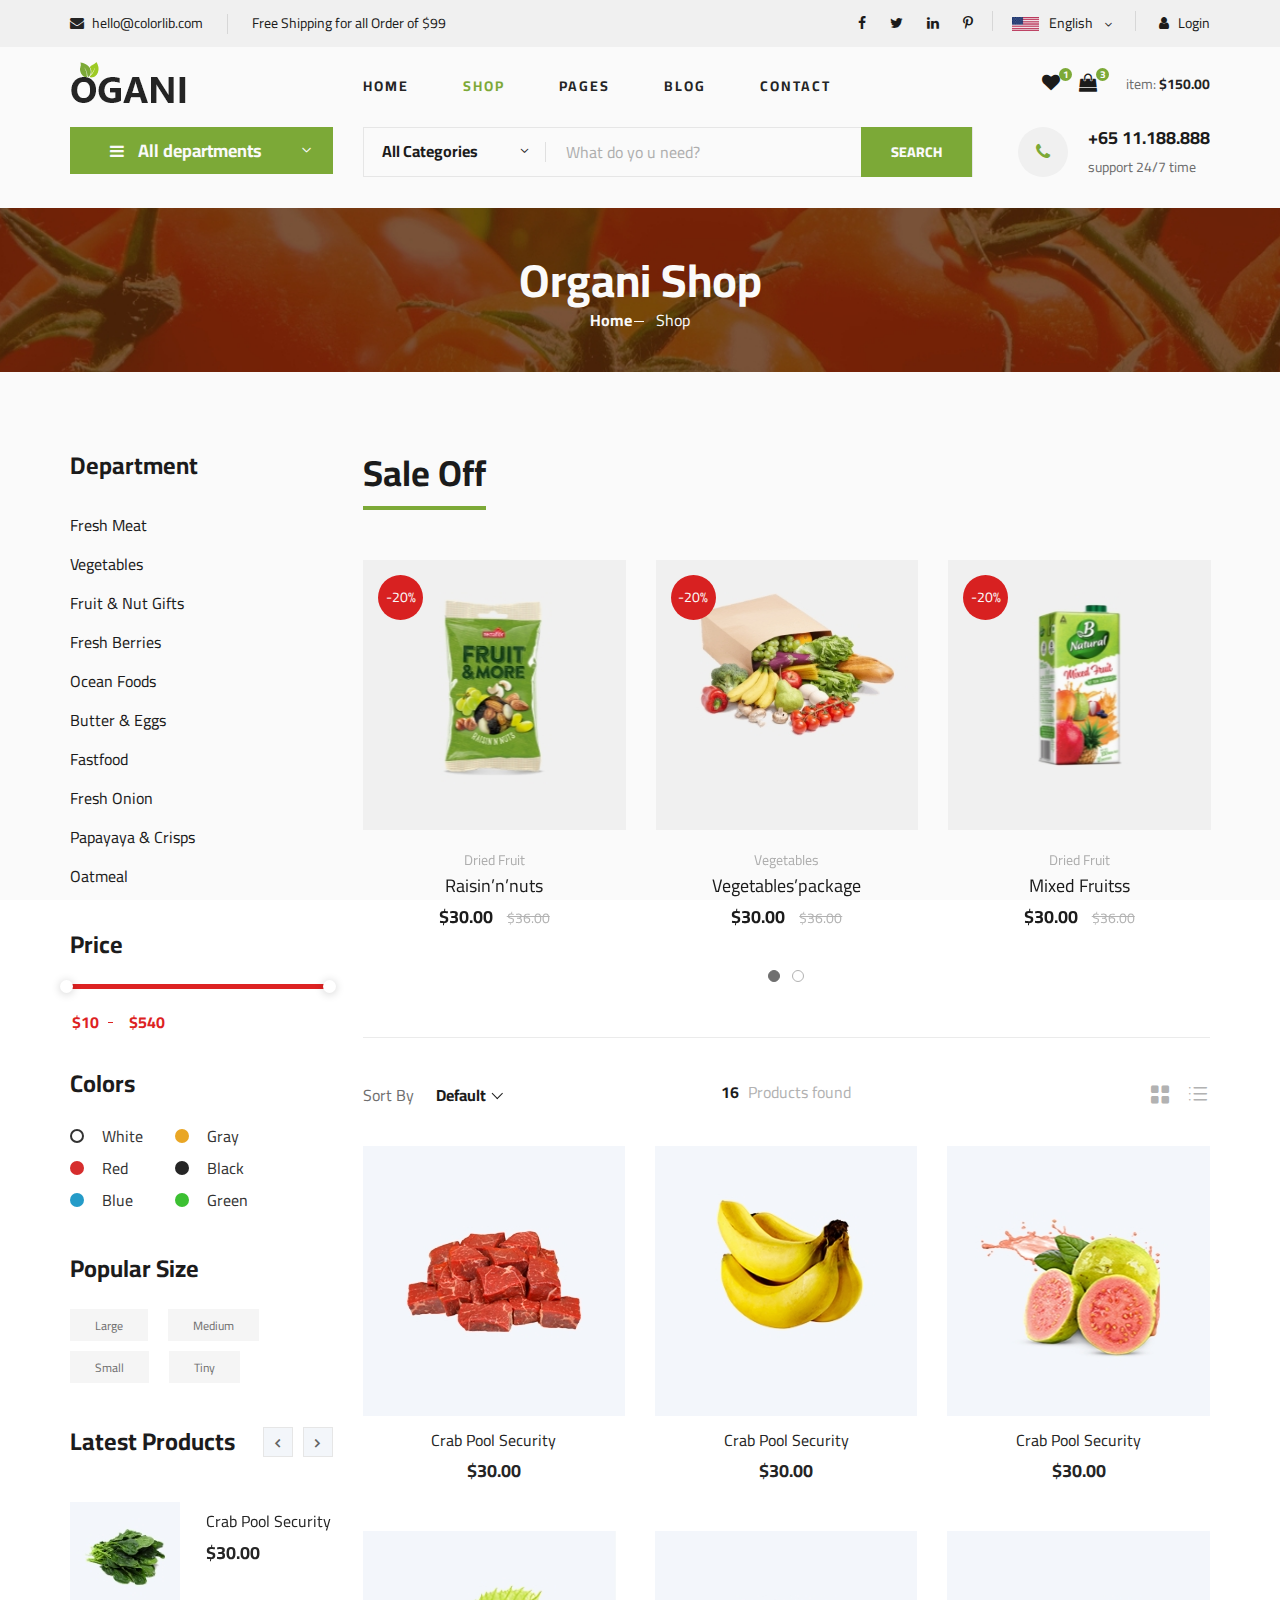
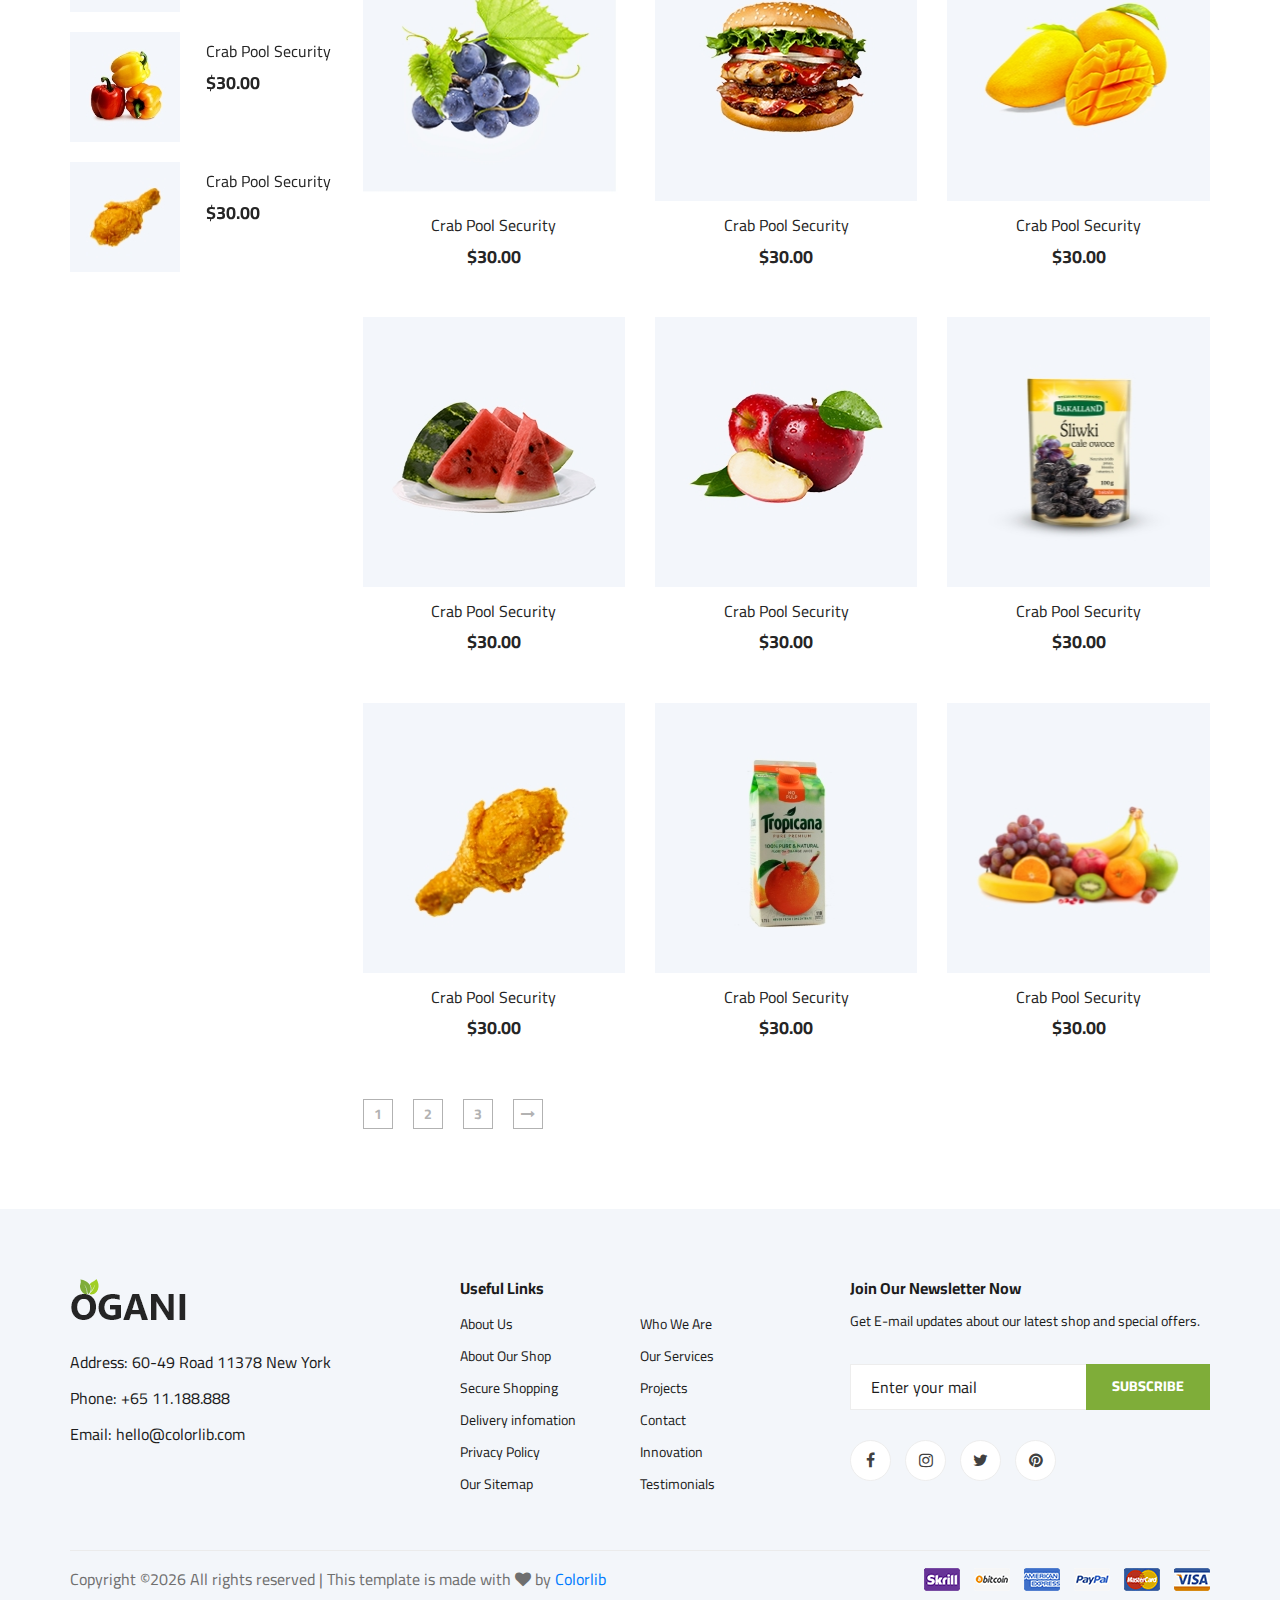
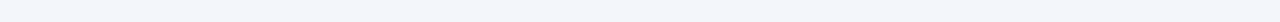
<file: Web_Ban_Hang_Via/web/shop-grid.html>
<!DOCTYPE html>
<html lang="zxx">

<head>
    <meta charset="UTF-8">
    <meta name="description" content="Ogani Template">
    <meta name="keywords" content="Ogani, unica, creative, html">
    <meta name="viewport" content="width=device-width, initial-scale=1.0">
    <meta http-equiv="X-UA-Compatible" content="ie=edge">
    <title>Ogani | Template</title>

    <!-- Google Font -->
    <link href="https://fonts.googleapis.com/css2?family=Cairo:wght@200;300;400;600;900&display=swap" rel="stylesheet">

    <!-- Css Styles -->
    <link rel="stylesheet" href="css/bootstrap.min.css" type="text/css">
    <link rel="stylesheet" href="css/font-awesome.min.css" type="text/css">
    <link rel="stylesheet" href="css/elegant-icons.css" type="text/css">
    <link rel="stylesheet" href="css/nice-select.css" type="text/css">
    <link rel="stylesheet" href="css/jquery-ui.min.css" type="text/css">
    <link rel="stylesheet" href="css/owl.carousel.min.css" type="text/css">
    <link rel="stylesheet" href="css/slicknav.min.css" type="text/css">
    <link rel="stylesheet" href="css/style.css" type="text/css">
</head>

<body>
    <!-- Page Preloder -->
    <div id="preloder">
        <div class="loader"></div>
    </div>

    <!-- Humberger Begin -->
    <div class="humberger__menu__overlay"></div>
    <div class="humberger__menu__wrapper">
        <div class="humberger__menu__logo">
            <a href="#"><img src="img/logo.png" alt=""></a>
        </div>
        <div class="humberger__menu__cart">
            <ul>
                <li><a href="#"><i class="fa fa-heart"></i> <span>1</span></a></li>
                <li><a href="#"><i class="fa fa-shopping-bag"></i> <span>3</span></a></li>
            </ul>
            <div class="header__cart__price">item: <span>$150.00</span></div>
        </div>
        <div class="humberger__menu__widget">
            <div class="header__top__right__language">
                <img src="img/language.png" alt="">
                <div>English</div>
                <span class="arrow_carrot-down"></span>
                <ul>
                    <li><a href="#">Spanis</a></li>
                    <li><a href="#">English</a></li>
                </ul>
            </div>
            <div class="header__top__right__auth">
                <a href="#"><i class="fa fa-user"></i> Login</a>
            </div>
        </div>
        <nav class="humberger__menu__nav mobile-menu">
            <ul>
                <li class="active"><a href="./index.html">Home</a></li>
                <li><a href="./shop-grid.html">Shop</a></li>
                <li><a href="#">Pages</a>
                    <ul class="header__menu__dropdown">
                        <li><a href="./shop-details.html">Shop Details</a></li>
                        <li><a href="./shoping-cart.html">Shoping Cart</a></li>
                        <li><a href="./checkout.html">Check Out</a></li>
                        <li><a href="./blog-details.html">Blog Details</a></li>
                    </ul>
                </li>
                <li><a href="./blog.html">Blog</a></li>
                <li><a href="./contact.html">Contact</a></li>
            </ul>
        </nav>
        <div id="mobile-menu-wrap"></div>
        <div class="header__top__right__social">
            <a href="#"><i class="fa fa-facebook"></i></a>
            <a href="#"><i class="fa fa-twitter"></i></a>
            <a href="#"><i class="fa fa-linkedin"></i></a>
            <a href="#"><i class="fa fa-pinterest-p"></i></a>
        </div>
        <div class="humberger__menu__contact">
            <ul>
                <li><i class="fa fa-envelope"></i> hello@colorlib.com</li>
                <li>Free Shipping for all Order of $99</li>
            </ul>
        </div>
    </div>
    <!-- Humberger End -->

    <!-- Header Section Begin -->
    <header class="header">
        <div class="header__top">
            <div class="container">
                <div class="row">
                    <div class="col-lg-6">
                        <div class="header__top__left">
                            <ul>
                                <li><i class="fa fa-envelope"></i> hello@colorlib.com</li>
                                <li>Free Shipping for all Order of $99</li>
                            </ul>
                        </div>
                    </div>
                    <div class="col-lg-6">
                        <div class="header__top__right">
                            <div class="header__top__right__social">
                                <a href="#"><i class="fa fa-facebook"></i></a>
                                <a href="#"><i class="fa fa-twitter"></i></a>
                                <a href="#"><i class="fa fa-linkedin"></i></a>
                                <a href="#"><i class="fa fa-pinterest-p"></i></a>
                            </div>
                            <div class="header__top__right__language">
                                <img src="img/language.png" alt="">
                                <div>English</div>
                                <span class="arrow_carrot-down"></span>
                                <ul>
                                    <li><a href="#">Spanis</a></li>
                                    <li><a href="#">English</a></li>
                                </ul>
                            </div>
                            <div class="header__top__right__auth">
                                <a href="#"><i class="fa fa-user"></i> Login</a>
                            </div>
                        </div>
                    </div>
                </div>
            </div>
        </div>
        <div class="container">
            <div class="row">
                <div class="col-lg-3">
                    <div class="header__logo">
                        <a href="./index.html"><img src="img/logo.png" alt=""></a>
                    </div>
                </div>
                <div class="col-lg-6">
                    <nav class="header__menu">
                        <ul>
                            <li><a href="./index.html">Home</a></li>
                            <li class="active"><a href="./shop-grid.html">Shop</a></li>
                            <li><a href="#">Pages</a>
                                <ul class="header__menu__dropdown">
                                    <li><a href="./shop-details.html">Shop Details</a></li>
                                    <li><a href="./shoping-cart.html">Shoping Cart</a></li>
                                    <li><a href="./checkout.html">Check Out</a></li>
                                    <li><a href="./blog-details.html">Blog Details</a></li>
                                </ul>
                            </li>
                            <li><a href="./blog.html">Blog</a></li>
                            <li><a href="./contact.html">Contact</a></li>
                        </ul>
                    </nav>
                </div>
                <div class="col-lg-3">
                    <div class="header__cart">
                        <ul>
                            <li><a href="#"><i class="fa fa-heart"></i> <span>1</span></a></li>
                            <li><a href="#"><i class="fa fa-shopping-bag"></i> <span>3</span></a></li>
                        </ul>
                        <div class="header__cart__price">item: <span>$150.00</span></div>
                    </div>
                </div>
            </div>
            <div class="humberger__open">
                <i class="fa fa-bars"></i>
            </div>
        </div>
    </header>
    <!-- Header Section End -->

    <!-- Hero Section Begin -->
    <section class="hero hero-normal">
        <div class="container">
            <div class="row">
                <div class="col-lg-3">
                    <div class="hero__categories">
                        <div class="hero__categories__all">
                            <i class="fa fa-bars"></i>
                            <span>All departments</span>
                        </div>
                        <ul>
                            <li><a href="#">Fresh Meat</a></li>
                            <li><a href="#">Vegetables</a></li>
                            <li><a href="#">Fruit & Nut Gifts</a></li>
                            <li><a href="#">Fresh Berries</a></li>
                            <li><a href="#">Ocean Foods</a></li>
                            <li><a href="#">Butter & Eggs</a></li>
                            <li><a href="#">Fastfood</a></li>
                            <li><a href="#">Fresh Onion</a></li>
                            <li><a href="#">Papayaya & Crisps</a></li>
                            <li><a href="#">Oatmeal</a></li>
                            <li><a href="#">Fresh Bananas</a></li>
                        </ul>
                    </div>
                </div>
                <div class="col-lg-9">
                    <div class="hero__search">
                        <div class="hero__search__form">
                            <form action="#">
                                <div class="hero__search__categories">
                                    All Categories
                                    <span class="arrow_carrot-down"></span>
                                </div>
                                <input type="text" placeholder="What do yo u need?">
                                <button type="submit" class="site-btn">SEARCH</button>
                            </form>
                        </div>
                        <div class="hero__search__phone">
                            <div class="hero__search__phone__icon">
                                <i class="fa fa-phone"></i>
                            </div>
                            <div class="hero__search__phone__text">
                                <h5>+65 11.188.888</h5>
                                <span>support 24/7 time</span>
                            </div>
                        </div>
                    </div>
                </div>
            </div>
        </div>
    </section>
    <!-- Hero Section End -->

    <!-- Breadcrumb Section Begin -->
    <section class="breadcrumb-section set-bg" data-setbg="img/breadcrumb.jpg">
        <div class="container">
            <div class="row">
                <div class="col-lg-12 text-center">
                    <div class="breadcrumb__text">
                        <h2>Organi Shop</h2>
                        <div class="breadcrumb__option">
                            <a href="./index.html">Home</a>
                            <span>Shop</span>
                        </div>
                    </div>
                </div>
            </div>
        </div>
    </section>
    <!-- Breadcrumb Section End -->

    <!-- Product Section Begin -->
    <section class="product spad">
        <div class="container">
            <div class="row">
                <div class="col-lg-3 col-md-5">
                    <div class="sidebar">
                        <div class="sidebar__item">
                            <h4>Department</h4>
                            <ul>
                                <li><a href="#">Fresh Meat</a></li>
                                <li><a href="#">Vegetables</a></li>
                                <li><a href="#">Fruit & Nut Gifts</a></li>
                                <li><a href="#">Fresh Berries</a></li>
                                <li><a href="#">Ocean Foods</a></li>
                                <li><a href="#">Butter & Eggs</a></li>
                                <li><a href="#">Fastfood</a></li>
                                <li><a href="#">Fresh Onion</a></li>
                                <li><a href="#">Papayaya & Crisps</a></li>
                                <li><a href="#">Oatmeal</a></li>
                            </ul>
                        </div>
                        <div class="sidebar__item">
                            <h4>Price</h4>
                            <div class="price-range-wrap">
                                <div class="price-range ui-slider ui-corner-all ui-slider-horizontal ui-widget ui-widget-content"
                                    data-min="10" data-max="540">
                                    <div class="ui-slider-range ui-corner-all ui-widget-header"></div>
                                    <span tabindex="0" class="ui-slider-handle ui-corner-all ui-state-default"></span>
                                    <span tabindex="0" class="ui-slider-handle ui-corner-all ui-state-default"></span>
                                </div>
                                <div class="range-slider">
                                    <div class="price-input">
                                        <input type="text" id="minamount">
                                        <input type="text" id="maxamount">
                                    </div>
                                </div>
                            </div>
                        </div>
                        <div class="sidebar__item sidebar__item__color--option">
                            <h4>Colors</h4>
                            <div class="sidebar__item__color sidebar__item__color--white">
                                <label for="white">
                                    White
                                    <input type="radio" id="white">
                                </label>
                            </div>
                            <div class="sidebar__item__color sidebar__item__color--gray">
                                <label for="gray">
                                    Gray
                                    <input type="radio" id="gray">
                                </label>
                            </div>
                            <div class="sidebar__item__color sidebar__item__color--red">
                                <label for="red">
                                    Red
                                    <input type="radio" id="red">
                                </label>
                            </div>
                            <div class="sidebar__item__color sidebar__item__color--black">
                                <label for="black">
                                    Black
                                    <input type="radio" id="black">
                                </label>
                            </div>
                            <div class="sidebar__item__color sidebar__item__color--blue">
                                <label for="blue">
                                    Blue
                                    <input type="radio" id="blue">
                                </label>
                            </div>
                            <div class="sidebar__item__color sidebar__item__color--green">
                                <label for="green">
                                    Green
                                    <input type="radio" id="green">
                                </label>
                            </div>
                        </div>
                        <div class="sidebar__item">
                            <h4>Popular Size</h4>
                            <div class="sidebar__item__size">
                                <label for="large">
                                    Large
                                    <input type="radio" id="large">
                                </label>
                            </div>
                            <div class="sidebar__item__size">
                                <label for="medium">
                                    Medium
                                    <input type="radio" id="medium">
                                </label>
                            </div>
                            <div class="sidebar__item__size">
                                <label for="small">
                                    Small
                                    <input type="radio" id="small">
                                </label>
                            </div>
                            <div class="sidebar__item__size">
                                <label for="tiny">
                                    Tiny
                                    <input type="radio" id="tiny">
                                </label>
                            </div>
                        </div>
                        <div class="sidebar__item">
                            <div class="latest-product__text">
                                <h4>Latest Products</h4>
                                <div class="latest-product__slider owl-carousel">
                                    <div class="latest-prdouct__slider__item">
                                        <a href="#" class="latest-product__item">
                                            <div class="latest-product__item__pic">
                                                <img src="img/latest-product/lp-1.jpg" alt="">
                                            </div>
                                            <div class="latest-product__item__text">
                                                <h6>Crab Pool Security</h6>
                                                <span>$30.00</span>
                                            </div>
                                        </a>
                                        <a href="#" class="latest-product__item">
                                            <div class="latest-product__item__pic">
                                                <img src="img/latest-product/lp-2.jpg" alt="">
                                            </div>
                                            <div class="latest-product__item__text">
                                                <h6>Crab Pool Security</h6>
                                                <span>$30.00</span>
                                            </div>
                                        </a>
                                        <a href="#" class="latest-product__item">
                                            <div class="latest-product__item__pic">
                                                <img src="img/latest-product/lp-3.jpg" alt="">
                                            </div>
                                            <div class="latest-product__item__text">
                                                <h6>Crab Pool Security</h6>
                                                <span>$30.00</span>
                                            </div>
                                        </a>
                                    </div>
                                    <div class="latest-prdouct__slider__item">
                                        <a href="#" class="latest-product__item">
                                            <div class="latest-product__item__pic">
                                                <img src="img/latest-product/lp-1.jpg" alt="">
                                            </div>
                                            <div class="latest-product__item__text">
                                                <h6>Crab Pool Security</h6>
                                                <span>$30.00</span>
                                            </div>
                                        </a>
                                        <a href="#" class="latest-product__item">
                                            <div class="latest-product__item__pic">
                                                <img src="img/latest-product/lp-2.jpg" alt="">
                                            </div>
                                            <div class="latest-product__item__text">
                                                <h6>Crab Pool Security</h6>
                                                <span>$30.00</span>
                                            </div>
                                        </a>
                                        <a href="#" class="latest-product__item">
                                            <div class="latest-product__item__pic">
                                                <img src="img/latest-product/lp-3.jpg" alt="">
                                            </div>
                                            <div class="latest-product__item__text">
                                                <h6>Crab Pool Security</h6>
                                                <span>$30.00</span>
                                            </div>
                                        </a>
                                    </div>
                                </div>
                            </div>
                        </div>
                    </div>
                </div>
                <div class="col-lg-9 col-md-7">
                    <div class="product__discount">
                        <div class="section-title product__discount__title">
                            <h2>Sale Off</h2>
                        </div>
                        <div class="row">
                            <div class="product__discount__slider owl-carousel">
                                <div class="col-lg-4">
                                    <div class="product__discount__item">
                                        <div class="product__discount__item__pic set-bg"
                                            data-setbg="img/product/discount/pd-1.jpg">
                                            <div class="product__discount__percent">-20%</div>
                                            <ul class="product__item__pic__hover">
                                                <li><a href="#"><i class="fa fa-heart"></i></a></li>
                                                <li><a href="#"><i class="fa fa-retweet"></i></a></li>
                                                <li><a href="#"><i class="fa fa-shopping-cart"></i></a></li>
                                            </ul>
                                        </div>
                                        <div class="product__discount__item__text">
                                            <span>Dried Fruit</span>
                                            <h5><a href="#">Raisin’n’nuts</a></h5>
                                            <div class="product__item__price">$30.00 <span>$36.00</span></div>
                                        </div>
                                    </div>
                                </div>
                                <div class="col-lg-4">
                                    <div class="product__discount__item">
                                        <div class="product__discount__item__pic set-bg"
                                            data-setbg="img/product/discount/pd-2.jpg">
                                            <div class="product__discount__percent">-20%</div>
                                            <ul class="product__item__pic__hover">
                                                <li><a href="#"><i class="fa fa-heart"></i></a></li>
                                                <li><a href="#"><i class="fa fa-retweet"></i></a></li>
                                                <li><a href="#"><i class="fa fa-shopping-cart"></i></a></li>
                                            </ul>
                                        </div>
                                        <div class="product__discount__item__text">
                                            <span>Vegetables</span>
                                            <h5><a href="#">Vegetables’package</a></h5>
                                            <div class="product__item__price">$30.00 <span>$36.00</span></div>
                                        </div>
                                    </div>
                                </div>
                                <div class="col-lg-4">
                                    <div class="product__discount__item">
                                        <div class="product__discount__item__pic set-bg"
                                            data-setbg="img/product/discount/pd-3.jpg">
                                            <div class="product__discount__percent">-20%</div>
                                            <ul class="product__item__pic__hover">
                                                <li><a href="#"><i class="fa fa-heart"></i></a></li>
                                                <li><a href="#"><i class="fa fa-retweet"></i></a></li>
                                                <li><a href="#"><i class="fa fa-shopping-cart"></i></a></li>
                                            </ul>
                                        </div>
                                        <div class="product__discount__item__text">
                                            <span>Dried Fruit</span>
                                            <h5><a href="#">Mixed Fruitss</a></h5>
                                            <div class="product__item__price">$30.00 <span>$36.00</span></div>
                                        </div>
                                    </div>
                                </div>
                                <div class="col-lg-4">
                                    <div class="product__discount__item">
                                        <div class="product__discount__item__pic set-bg"
                                            data-setbg="img/product/discount/pd-4.jpg">
                                            <div class="product__discount__percent">-20%</div>
                                            <ul class="product__item__pic__hover">
                                                <li><a href="#"><i class="fa fa-heart"></i></a></li>
                                                <li><a href="#"><i class="fa fa-retweet"></i></a></li>
                                                <li><a href="#"><i class="fa fa-shopping-cart"></i></a></li>
                                            </ul>
                                        </div>
                                        <div class="product__discount__item__text">
                                            <span>Dried Fruit</span>
                                            <h5><a href="#">Raisin’n’nuts</a></h5>
                                            <div class="product__item__price">$30.00 <span>$36.00</span></div>
                                        </div>
                                    </div>
                                </div>
                                <div class="col-lg-4">
                                    <div class="product__discount__item">
                                        <div class="product__discount__item__pic set-bg"
                                            data-setbg="img/product/discount/pd-5.jpg">
                                            <div class="product__discount__percent">-20%</div>
                                            <ul class="product__item__pic__hover">
                                                <li><a href="#"><i class="fa fa-heart"></i></a></li>
                                                <li><a href="#"><i class="fa fa-retweet"></i></a></li>
                                                <li><a href="#"><i class="fa fa-shopping-cart"></i></a></li>
                                            </ul>
                                        </div>
                                        <div class="product__discount__item__text">
                                            <span>Dried Fruit</span>
                                            <h5><a href="#">Raisin’n’nuts</a></h5>
                                            <div class="product__item__price">$30.00 <span>$36.00</span></div>
                                        </div>
                                    </div>
                                </div>
                                <div class="col-lg-4">
                                    <div class="product__discount__item">
                                        <div class="product__discount__item__pic set-bg"
                                            data-setbg="img/product/discount/pd-6.jpg">
                                            <div class="product__discount__percent">-20%</div>
                                            <ul class="product__item__pic__hover">
                                                <li><a href="#"><i class="fa fa-heart"></i></a></li>
                                                <li><a href="#"><i class="fa fa-retweet"></i></a></li>
                                                <li><a href="#"><i class="fa fa-shopping-cart"></i></a></li>
                                            </ul>
                                        </div>
                                        <div class="product__discount__item__text">
                                            <span>Dried Fruit</span>
                                            <h5><a href="#">Raisin’n’nuts</a></h5>
                                            <div class="product__item__price">$30.00 <span>$36.00</span></div>
                                        </div>
                                    </div>
                                </div>
                            </div>
                        </div>
                    </div>
                    <div class="filter__item">
                        <div class="row">
                            <div class="col-lg-4 col-md-5">
                                <div class="filter__sort">
                                    <span>Sort By</span>
                                    <select>
                                        <option value="0">Default</option>
                                        <option value="0">Default</option>
                                    </select>
                                </div>
                            </div>
                            <div class="col-lg-4 col-md-4">
                                <div class="filter__found">
                                    <h6><span>16</span> Products found</h6>
                                </div>
                            </div>
                            <div class="col-lg-4 col-md-3">
                                <div class="filter__option">
                                    <span class="icon_grid-2x2"></span>
                                    <span class="icon_ul"></span>
                                </div>
                            </div>
                        </div>
                    </div>
                    <div class="row">
                        <div class="col-lg-4 col-md-6 col-sm-6">
                            <div class="product__item">
                                <div class="product__item__pic set-bg" data-setbg="img/product/product-1.jpg">
                                    <ul class="product__item__pic__hover">
                                        <li><a href="#"><i class="fa fa-heart"></i></a></li>
                                        <li><a href="#"><i class="fa fa-retweet"></i></a></li>
                                        <li><a href="#"><i class="fa fa-shopping-cart"></i></a></li>
                                    </ul>
                                </div>
                                <div class="product__item__text">
                                    <h6><a href="#">Crab Pool Security</a></h6>
                                    <h5>$30.00</h5>
                                </div>
                            </div>
                        </div>
                        <div class="col-lg-4 col-md-6 col-sm-6">
                            <div class="product__item">
                                <div class="product__item__pic set-bg" data-setbg="img/product/product-2.jpg">
                                    <ul class="product__item__pic__hover">
                                        <li><a href="#"><i class="fa fa-heart"></i></a></li>
                                        <li><a href="#"><i class="fa fa-retweet"></i></a></li>
                                        <li><a href="#"><i class="fa fa-shopping-cart"></i></a></li>
                                    </ul>
                                </div>
                                <div class="product__item__text">
                                    <h6><a href="#">Crab Pool Security</a></h6>
                                    <h5>$30.00</h5>
                                </div>
                            </div>
                        </div>
                        <div class="col-lg-4 col-md-6 col-sm-6">
                            <div class="product__item">
                                <div class="product__item__pic set-bg" data-setbg="img/product/product-3.jpg">
                                    <ul class="product__item__pic__hover">
                                        <li><a href="#"><i class="fa fa-heart"></i></a></li>
                                        <li><a href="#"><i class="fa fa-retweet"></i></a></li>
                                        <li><a href="#"><i class="fa fa-shopping-cart"></i></a></li>
                                    </ul>
                                </div>
                                <div class="product__item__text">
                                    <h6><a href="#">Crab Pool Security</a></h6>
                                    <h5>$30.00</h5>
                                </div>
                            </div>
                        </div>
                        <div class="col-lg-4 col-md-6 col-sm-6">
                            <div class="product__item">
                                <div class="product__item__pic set-bg" data-setbg="img/product/product-4.jpg">
                                    <ul class="product__item__pic__hover">
                                        <li><a href="#"><i class="fa fa-heart"></i></a></li>
                                        <li><a href="#"><i class="fa fa-retweet"></i></a></li>
                                        <li><a href="#"><i class="fa fa-shopping-cart"></i></a></li>
                                    </ul>
                                </div>
                                <div class="product__item__text">
                                    <h6><a href="#">Crab Pool Security</a></h6>
                                    <h5>$30.00</h5>
                                </div>
                            </div>
                        </div>
                        <div class="col-lg-4 col-md-6 col-sm-6">
                            <div class="product__item">
                                <div class="product__item__pic set-bg" data-setbg="img/product/product-5.jpg">
                                    <ul class="product__item__pic__hover">
                                        <li><a href="#"><i class="fa fa-heart"></i></a></li>
                                        <li><a href="#"><i class="fa fa-retweet"></i></a></li>
                                        <li><a href="#"><i class="fa fa-shopping-cart"></i></a></li>
                                    </ul>
                                </div>
                                <div class="product__item__text">
                                    <h6><a href="#">Crab Pool Security</a></h6>
                                    <h5>$30.00</h5>
                                </div>
                            </div>
                        </div>
                        <div class="col-lg-4 col-md-6 col-sm-6">
                            <div class="product__item">
                                <div class="product__item__pic set-bg" data-setbg="img/product/product-6.jpg">
                                    <ul class="product__item__pic__hover">
                                        <li><a href="#"><i class="fa fa-heart"></i></a></li>
                                        <li><a href="#"><i class="fa fa-retweet"></i></a></li>
                                        <li><a href="#"><i class="fa fa-shopping-cart"></i></a></li>
                                    </ul>
                                </div>
                                <div class="product__item__text">
                                    <h6><a href="#">Crab Pool Security</a></h6>
                                    <h5>$30.00</h5>
                                </div>
                            </div>
                        </div>
                        <div class="col-lg-4 col-md-6 col-sm-6">
                            <div class="product__item">
                                <div class="product__item__pic set-bg" data-setbg="img/product/product-7.jpg">
                                    <ul class="product__item__pic__hover">
                                        <li><a href="#"><i class="fa fa-heart"></i></a></li>
                                        <li><a href="#"><i class="fa fa-retweet"></i></a></li>
                                        <li><a href="#"><i class="fa fa-shopping-cart"></i></a></li>
                                    </ul>
                                </div>
                                <div class="product__item__text">
                                    <h6><a href="#">Crab Pool Security</a></h6>
                                    <h5>$30.00</h5>
                                </div>
                            </div>
                        </div>
                        <div class="col-lg-4 col-md-6 col-sm-6">
                            <div class="product__item">
                                <div class="product__item__pic set-bg" data-setbg="img/product/product-8.jpg">
                                    <ul class="product__item__pic__hover">
                                        <li><a href="#"><i class="fa fa-heart"></i></a></li>
                                        <li><a href="#"><i class="fa fa-retweet"></i></a></li>
                                        <li><a href="#"><i class="fa fa-shopping-cart"></i></a></li>
                                    </ul>
                                </div>
                                <div class="product__item__text">
                                    <h6><a href="#">Crab Pool Security</a></h6>
                                    <h5>$30.00</h5>
                                </div>
                            </div>
                        </div>
                        <div class="col-lg-4 col-md-6 col-sm-6">
                            <div class="product__item">
                                <div class="product__item__pic set-bg" data-setbg="img/product/product-9.jpg">
                                    <ul class="product__item__pic__hover">
                                        <li><a href="#"><i class="fa fa-heart"></i></a></li>
                                        <li><a href="#"><i class="fa fa-retweet"></i></a></li>
                                        <li><a href="#"><i class="fa fa-shopping-cart"></i></a></li>
                                    </ul>
                                </div>
                                <div class="product__item__text">
                                    <h6><a href="#">Crab Pool Security</a></h6>
                                    <h5>$30.00</h5>
                                </div>
                            </div>
                        </div>
                        <div class="col-lg-4 col-md-6 col-sm-6">
                            <div class="product__item">
                                <div class="product__item__pic set-bg" data-setbg="img/product/product-10.jpg">
                                    <ul class="product__item__pic__hover">
                                        <li><a href="#"><i class="fa fa-heart"></i></a></li>
                                        <li><a href="#"><i class="fa fa-retweet"></i></a></li>
                                        <li><a href="#"><i class="fa fa-shopping-cart"></i></a></li>
                                    </ul>
                                </div>
                                <div class="product__item__text">
                                    <h6><a href="#">Crab Pool Security</a></h6>
                                    <h5>$30.00</h5>
                                </div>
                            </div>
                        </div>
                        <div class="col-lg-4 col-md-6 col-sm-6">
                            <div class="product__item">
                                <div class="product__item__pic set-bg" data-setbg="img/product/product-11.jpg">
                                    <ul class="product__item__pic__hover">
                                        <li><a href="#"><i class="fa fa-heart"></i></a></li>
                                        <li><a href="#"><i class="fa fa-retweet"></i></a></li>
                                        <li><a href="#"><i class="fa fa-shopping-cart"></i></a></li>
                                    </ul>
                                </div>
                                <div class="product__item__text">
                                    <h6><a href="#">Crab Pool Security</a></h6>
                                    <h5>$30.00</h5>
                                </div>
                            </div>
                        </div>
                        <div class="col-lg-4 col-md-6 col-sm-6">
                            <div class="product__item">
                                <div class="product__item__pic set-bg" data-setbg="img/product/product-12.jpg">
                                    <ul class="product__item__pic__hover">
                                        <li><a href="#"><i class="fa fa-heart"></i></a></li>
                                        <li><a href="#"><i class="fa fa-retweet"></i></a></li>
                                        <li><a href="#"><i class="fa fa-shopping-cart"></i></a></li>
                                    </ul>
                                </div>
                                <div class="product__item__text">
                                    <h6><a href="#">Crab Pool Security</a></h6>
                                    <h5>$30.00</h5>
                                </div>
                            </div>
                        </div>
                    </div>
                    <div class="product__pagination">
                        <a href="#">1</a>
                        <a href="#">2</a>
                        <a href="#">3</a>
                        <a href="#"><i class="fa fa-long-arrow-right"></i></a>
                    </div>
                </div>
            </div>
        </div>
    </section>
    <!-- Product Section End -->

    <!-- Footer Section Begin -->
    <footer class="footer spad">
        <div class="container">
            <div class="row">
                <div class="col-lg-3 col-md-6 col-sm-6">
                    <div class="footer__about">
                        <div class="footer__about__logo">
                            <a href="./index.html"><img src="img/logo.png" alt=""></a>
                        </div>
                        <ul>
                            <li>Address: 60-49 Road 11378 New York</li>
                            <li>Phone: +65 11.188.888</li>
                            <li>Email: hello@colorlib.com</li>
                        </ul>
                    </div>
                </div>
                <div class="col-lg-4 col-md-6 col-sm-6 offset-lg-1">
                    <div class="footer__widget">
                        <h6>Useful Links</h6>
                        <ul>
                            <li><a href="#">About Us</a></li>
                            <li><a href="#">About Our Shop</a></li>
                            <li><a href="#">Secure Shopping</a></li>
                            <li><a href="#">Delivery infomation</a></li>
                            <li><a href="#">Privacy Policy</a></li>
                            <li><a href="#">Our Sitemap</a></li>
                        </ul>
                        <ul>
                            <li><a href="#">Who We Are</a></li>
                            <li><a href="#">Our Services</a></li>
                            <li><a href="#">Projects</a></li>
                            <li><a href="#">Contact</a></li>
                            <li><a href="#">Innovation</a></li>
                            <li><a href="#">Testimonials</a></li>
                        </ul>
                    </div>
                </div>
                <div class="col-lg-4 col-md-12">
                    <div class="footer__widget">
                        <h6>Join Our Newsletter Now</h6>
                        <p>Get E-mail updates about our latest shop and special offers.</p>
                        <form action="#">
                            <input type="text" placeholder="Enter your mail">
                            <button type="submit" class="site-btn">Subscribe</button>
                        </form>
                        <div class="footer__widget__social">
                            <a href="#"><i class="fa fa-facebook"></i></a>
                            <a href="#"><i class="fa fa-instagram"></i></a>
                            <a href="#"><i class="fa fa-twitter"></i></a>
                            <a href="#"><i class="fa fa-pinterest"></i></a>
                        </div>
                    </div>
                </div>
            </div>
            <div class="row">
                <div class="col-lg-12">
                    <div class="footer__copyright">
                        <div class="footer__copyright__text"><p><!-- Link back to Colorlib can't be removed. Template is licensed under CC BY 3.0. -->
  Copyright &copy;<script>document.write(new Date().getFullYear());</script> All rights reserved | This template is made with <i class="fa fa-heart" aria-hidden="true"></i> by <a href="https://colorlib.com" target="_blank">Colorlib</a>
  <!-- Link back to Colorlib can't be removed. Template is licensed under CC BY 3.0. --></p></div>
                        <div class="footer__copyright__payment"><img src="img/payment-item.png" alt=""></div>
                    </div>
                </div>
            </div>
        </div>
    </footer>
    <!-- Footer Section End -->

    <!-- Js Plugins -->
    <script src="js/jquery-3.3.1.min.js"></script>
    <script src="js/bootstrap.min.js"></script>
    <script src="js/jquery.nice-select.min.js"></script>
    <script src="js/jquery-ui.min.js"></script>
    <script src="js/jquery.slicknav.js"></script>
    <script src="js/mixitup.min.js"></script>
    <script src="js/owl.carousel.min.js"></script>
    <script src="js/main.js"></script>



</body>

</html>
</file>
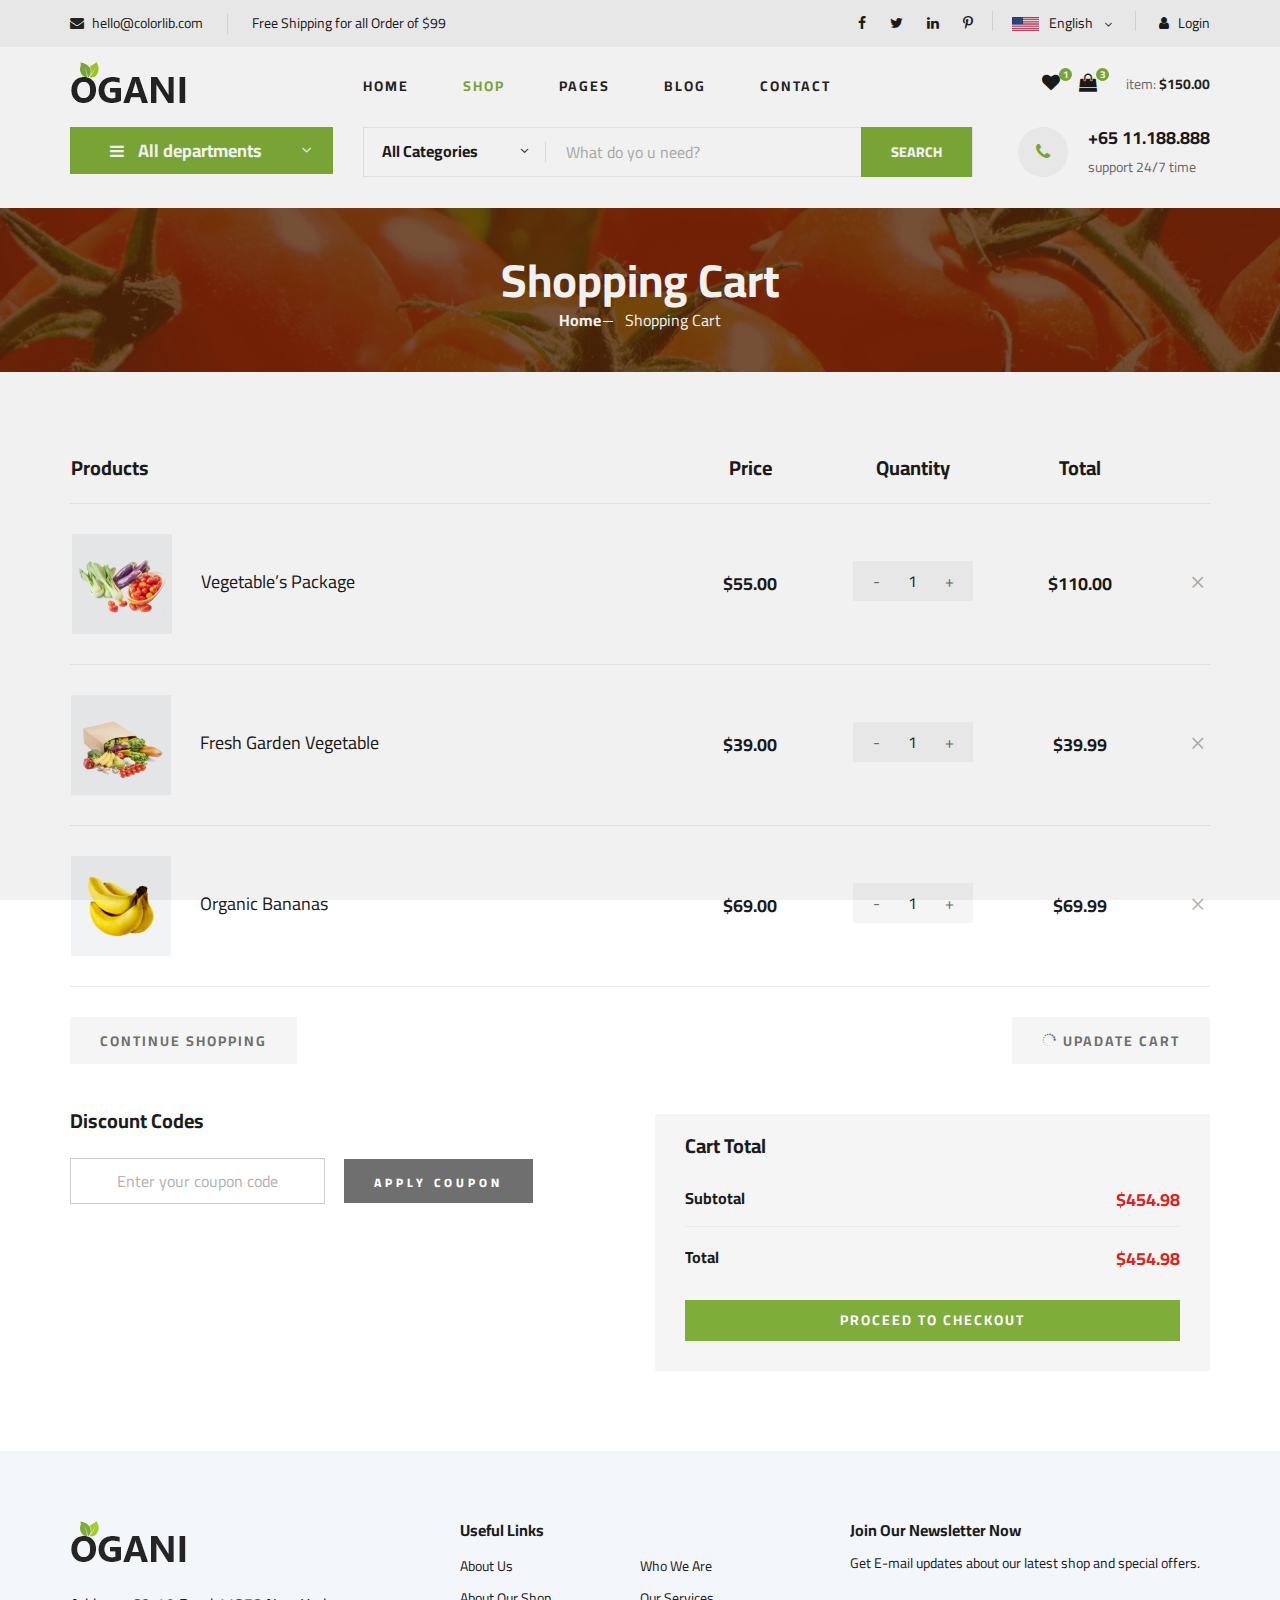
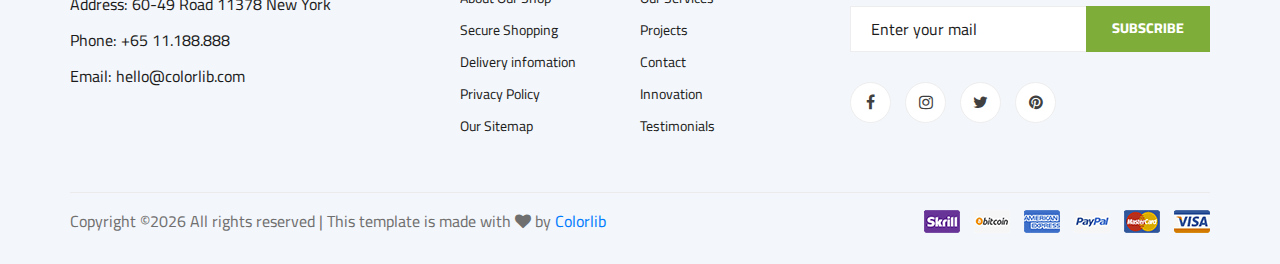
<file: Web_Ban_Hang_Via/web/shoping-cart.html>
<!DOCTYPE html>
<html lang="zxx">

<head>
    <meta charset="UTF-8">
    <meta name="description" content="Ogani Template">
    <meta name="keywords" content="Ogani, unica, creative, html">
    <meta name="viewport" content="width=device-width, initial-scale=1.0">
    <meta http-equiv="X-UA-Compatible" content="ie=edge">
    <title>Ogani | Template</title>

    <!-- Google Font -->
    <link href="https://fonts.googleapis.com/css2?family=Cairo:wght@200;300;400;600;900&display=swap" rel="stylesheet">

    <!-- Css Styles -->
    <link rel="stylesheet" href="css/bootstrap.min.css" type="text/css">
    <link rel="stylesheet" href="css/font-awesome.min.css" type="text/css">
    <link rel="stylesheet" href="css/elegant-icons.css" type="text/css">
    <link rel="stylesheet" href="css/nice-select.css" type="text/css">
    <link rel="stylesheet" href="css/jquery-ui.min.css" type="text/css">
    <link rel="stylesheet" href="css/owl.carousel.min.css" type="text/css">
    <link rel="stylesheet" href="css/slicknav.min.css" type="text/css">
    <link rel="stylesheet" href="css/style.css" type="text/css">
</head>

<body>
    <!-- Page Preloder -->
    <div id="preloder">
        <div class="loader"></div>
    </div>

    <!-- Humberger Begin -->
    <div class="humberger__menu__overlay"></div>
    <div class="humberger__menu__wrapper">
        <div class="humberger__menu__logo">
            <a href="#"><img src="img/logo.png" alt=""></a>
        </div>
        <div class="humberger__menu__cart">
            <ul>
                <li><a href="#"><i class="fa fa-heart"></i> <span>1</span></a></li>
                <li><a href="#"><i class="fa fa-shopping-bag"></i> <span>3</span></a></li>
            </ul>
            <div class="header__cart__price">item: <span>$150.00</span></div>
        </div>
        <div class="humberger__menu__widget">
            <div class="header__top__right__language">
                <img src="img/language.png" alt="">
                <div>English</div>
                <span class="arrow_carrot-down"></span>
                <ul>
                    <li><a href="#">Spanis</a></li>
                    <li><a href="#">English</a></li>
                </ul>
            </div>
            <div class="header__top__right__auth">
                <a href="#"><i class="fa fa-user"></i> Login</a>
            </div>
        </div>
        <nav class="humberger__menu__nav mobile-menu">
            <ul>
                <li class="active"><a href="./index.html">Home</a></li>
                <li><a href="./shop-grid.html">Shop</a></li>
                <li><a href="#">Pages</a>
                    <ul class="header__menu__dropdown">
                        <li><a href="./shop-details.html">Shop Details</a></li>
                        <li><a href="./shoping-cart.html">Shoping Cart</a></li>
                        <li><a href="./checkout.html">Check Out</a></li>
                        <li><a href="./blog-details.html">Blog Details</a></li>
                    </ul>
                </li>
                <li><a href="./blog.html">Blog</a></li>
                <li><a href="./contact.html">Contact</a></li>
            </ul>
        </nav>
        <div id="mobile-menu-wrap"></div>
        <div class="header__top__right__social">
            <a href="#"><i class="fa fa-facebook"></i></a>
            <a href="#"><i class="fa fa-twitter"></i></a>
            <a href="#"><i class="fa fa-linkedin"></i></a>
            <a href="#"><i class="fa fa-pinterest-p"></i></a>
        </div>
        <div class="humberger__menu__contact">
            <ul>
                <li><i class="fa fa-envelope"></i> hello@colorlib.com</li>
                <li>Free Shipping for all Order of $99</li>
            </ul>
        </div>
    </div>
    <!-- Humberger End -->

    <!-- Header Section Begin -->
    <header class="header">
        <div class="header__top">
            <div class="container">
                <div class="row">
                    <div class="col-lg-6">
                        <div class="header__top__left">
                            <ul>
                                <li><i class="fa fa-envelope"></i> hello@colorlib.com</li>
                                <li>Free Shipping for all Order of $99</li>
                            </ul>
                        </div>
                    </div>
                    <div class="col-lg-6">
                        <div class="header__top__right">
                            <div class="header__top__right__social">
                                <a href="#"><i class="fa fa-facebook"></i></a>
                                <a href="#"><i class="fa fa-twitter"></i></a>
                                <a href="#"><i class="fa fa-linkedin"></i></a>
                                <a href="#"><i class="fa fa-pinterest-p"></i></a>
                            </div>
                            <div class="header__top__right__language">
                                <img src="img/language.png" alt="">
                                <div>English</div>
                                <span class="arrow_carrot-down"></span>
                                <ul>
                                    <li><a href="#">Spanis</a></li>
                                    <li><a href="#">English</a></li>
                                </ul>
                            </div>
                            <div class="header__top__right__auth">
                                <a href="#"><i class="fa fa-user"></i> Login</a>
                            </div>
                        </div>
                    </div>
                </div>
            </div>
        </div>
        <div class="container">
            <div class="row">
                <div class="col-lg-3">
                    <div class="header__logo">
                        <a href="./index.html"><img src="img/logo.png" alt=""></a>
                    </div>
                </div>
                <div class="col-lg-6">
                    <nav class="header__menu">
                        <ul>
                            <li><a href="./index.html">Home</a></li>
                            <li class="active"><a href="./shop-grid.html">Shop</a></li>
                            <li><a href="#">Pages</a>
                                <ul class="header__menu__dropdown">
                                    <li><a href="./shop-details.html">Shop Details</a></li>
                                    <li><a href="./shoping-cart.html">Shoping Cart</a></li>
                                    <li><a href="./checkout.html">Check Out</a></li>
                                    <li><a href="./blog-details.html">Blog Details</a></li>
                                </ul>
                            </li>
                            <li><a href="./blog.html">Blog</a></li>
                            <li><a href="./contact.html">Contact</a></li>
                        </ul>
                    </nav>
                </div>
                <div class="col-lg-3">
                    <div class="header__cart">
                        <ul>
                            <li><a href="#"><i class="fa fa-heart"></i> <span>1</span></a></li>
                            <li><a href="#"><i class="fa fa-shopping-bag"></i> <span>3</span></a></li>
                        </ul>
                        <div class="header__cart__price">item: <span>$150.00</span></div>
                    </div>
                </div>
            </div>
            <div class="humberger__open">
                <i class="fa fa-bars"></i>
            </div>
        </div>
    </header>
    <!-- Header Section End -->

    <!-- Hero Section Begin -->
    <section class="hero hero-normal">
        <div class="container">
            <div class="row">
                <div class="col-lg-3">
                    <div class="hero__categories">
                        <div class="hero__categories__all">
                            <i class="fa fa-bars"></i>
                            <span>All departments</span>
                        </div>
                        <ul>
                            <li><a href="#">Fresh Meat</a></li>
                            <li><a href="#">Vegetables</a></li>
                            <li><a href="#">Fruit & Nut Gifts</a></li>
                            <li><a href="#">Fresh Berries</a></li>
                            <li><a href="#">Ocean Foods</a></li>
                            <li><a href="#">Butter & Eggs</a></li>
                            <li><a href="#">Fastfood</a></li>
                            <li><a href="#">Fresh Onion</a></li>
                            <li><a href="#">Papayaya & Crisps</a></li>
                            <li><a href="#">Oatmeal</a></li>
                            <li><a href="#">Fresh Bananas</a></li>
                        </ul>
                    </div>
                </div>
                <div class="col-lg-9">
                    <div class="hero__search">
                        <div class="hero__search__form">
                            <form action="#">
                                <div class="hero__search__categories">
                                    All Categories
                                    <span class="arrow_carrot-down"></span>
                                </div>
                                <input type="text" placeholder="What do yo u need?">
                                <button type="submit" class="site-btn">SEARCH</button>
                            </form>
                        </div>
                        <div class="hero__search__phone">
                            <div class="hero__search__phone__icon">
                                <i class="fa fa-phone"></i>
                            </div>
                            <div class="hero__search__phone__text">
                                <h5>+65 11.188.888</h5>
                                <span>support 24/7 time</span>
                            </div>
                        </div>
                    </div>
                </div>
            </div>
        </div>
    </section>
    <!-- Hero Section End -->

    <!-- Breadcrumb Section Begin -->
    <section class="breadcrumb-section set-bg" data-setbg="img/breadcrumb.jpg">
        <div class="container">
            <div class="row">
                <div class="col-lg-12 text-center">
                    <div class="breadcrumb__text">
                        <h2>Shopping Cart</h2>
                        <div class="breadcrumb__option">
                            <a href="./index.html">Home</a>
                            <span>Shopping Cart</span>
                        </div>
                    </div>
                </div>
            </div>
        </div>
    </section>
    <!-- Breadcrumb Section End -->

    <!-- Shoping Cart Section Begin -->
    <section class="shoping-cart spad">
        <div class="container">
            <div class="row">
                <div class="col-lg-12">
                    <div class="shoping__cart__table">
                        <table>
                            <thead>
                                <tr>
                                    <th class="shoping__product">Products</th>
                                    <th>Price</th>
                                    <th>Quantity</th>
                                    <th>Total</th>
                                    <th></th>
                                </tr>
                            </thead>
                            <tbody>
                                <tr>
                                    <td class="shoping__cart__item">
                                        <img src="img/cart/cart-1.jpg" alt="">
                                        <h5>Vegetable’s Package</h5>
                                    </td>
                                    <td class="shoping__cart__price">
                                        $55.00
                                    </td>
                                    <td class="shoping__cart__quantity">
                                        <div class="quantity">
                                            <div class="pro-qty">
                                                <input type="text" value="1">
                                            </div>
                                        </div>
                                    </td>
                                    <td class="shoping__cart__total">
                                        $110.00
                                    </td>
                                    <td class="shoping__cart__item__close">
                                        <span class="icon_close"></span>
                                    </td>
                                </tr>
                                <tr>
                                    <td class="shoping__cart__item">
                                        <img src="img/cart/cart-2.jpg" alt="">
                                        <h5>Fresh Garden Vegetable</h5>
                                    </td>
                                    <td class="shoping__cart__price">
                                        $39.00
                                    </td>
                                    <td class="shoping__cart__quantity">
                                        <div class="quantity">
                                            <div class="pro-qty">
                                                <input type="text" value="1">
                                            </div>
                                        </div>
                                    </td>
                                    <td class="shoping__cart__total">
                                        $39.99
                                    </td>
                                    <td class="shoping__cart__item__close">
                                        <span class="icon_close"></span>
                                    </td>
                                </tr>
                                <tr>
                                    <td class="shoping__cart__item">
                                        <img src="img/cart/cart-3.jpg" alt="">
                                        <h5>Organic Bananas</h5>
                                    </td>
                                    <td class="shoping__cart__price">
                                        $69.00
                                    </td>
                                    <td class="shoping__cart__quantity">
                                        <div class="quantity">
                                            <div class="pro-qty">
                                                <input type="text" value="1">
                                            </div>
                                        </div>
                                    </td>
                                    <td class="shoping__cart__total">
                                        $69.99
                                    </td>
                                    <td class="shoping__cart__item__close">
                                        <span class="icon_close"></span>
                                    </td>
                                </tr>
                            </tbody>
                        </table>
                    </div>
                </div>
            </div>
            <div class="row">
                <div class="col-lg-12">
                    <div class="shoping__cart__btns">
                        <a href="#" class="primary-btn cart-btn">CONTINUE SHOPPING</a>
                        <a href="#" class="primary-btn cart-btn cart-btn-right"><span class="icon_loading"></span>
                            Upadate Cart</a>
                    </div>
                </div>
                <div class="col-lg-6">
                    <div class="shoping__continue">
                        <div class="shoping__discount">
                            <h5>Discount Codes</h5>
                            <form action="#">
                                <input type="text" placeholder="Enter your coupon code">
                                <button type="submit" class="site-btn">APPLY COUPON</button>
                            </form>
                        </div>
                    </div>
                </div>
                <div class="col-lg-6">
                    <div class="shoping__checkout">
                        <h5>Cart Total</h5>
                        <ul>
                            <li>Subtotal <span>$454.98</span></li>
                            <li>Total <span>$454.98</span></li>
                        </ul>
                        <a href="#" class="primary-btn">PROCEED TO CHECKOUT</a>
                    </div>
                </div>
            </div>
        </div>
    </section>
    <!-- Shoping Cart Section End -->

    <!-- Footer Section Begin -->
    <footer class="footer spad">
        <div class="container">
            <div class="row">
                <div class="col-lg-3 col-md-6 col-sm-6">
                    <div class="footer__about">
                        <div class="footer__about__logo">
                            <a href="./index.html"><img src="img/logo.png" alt=""></a>
                        </div>
                        <ul>
                            <li>Address: 60-49 Road 11378 New York</li>
                            <li>Phone: +65 11.188.888</li>
                            <li>Email: hello@colorlib.com</li>
                        </ul>
                    </div>
                </div>
                <div class="col-lg-4 col-md-6 col-sm-6 offset-lg-1">
                    <div class="footer__widget">
                        <h6>Useful Links</h6>
                        <ul>
                            <li><a href="#">About Us</a></li>
                            <li><a href="#">About Our Shop</a></li>
                            <li><a href="#">Secure Shopping</a></li>
                            <li><a href="#">Delivery infomation</a></li>
                            <li><a href="#">Privacy Policy</a></li>
                            <li><a href="#">Our Sitemap</a></li>
                        </ul>
                        <ul>
                            <li><a href="#">Who We Are</a></li>
                            <li><a href="#">Our Services</a></li>
                            <li><a href="#">Projects</a></li>
                            <li><a href="#">Contact</a></li>
                            <li><a href="#">Innovation</a></li>
                            <li><a href="#">Testimonials</a></li>
                        </ul>
                    </div>
                </div>
                <div class="col-lg-4 col-md-12">
                    <div class="footer__widget">
                        <h6>Join Our Newsletter Now</h6>
                        <p>Get E-mail updates about our latest shop and special offers.</p>
                        <form action="#">
                            <input type="text" placeholder="Enter your mail">
                            <button type="submit" class="site-btn">Subscribe</button>
                        </form>
                        <div class="footer__widget__social">
                            <a href="#"><i class="fa fa-facebook"></i></a>
                            <a href="#"><i class="fa fa-instagram"></i></a>
                            <a href="#"><i class="fa fa-twitter"></i></a>
                            <a href="#"><i class="fa fa-pinterest"></i></a>
                        </div>
                    </div>
                </div>
            </div>
            <div class="row">
                <div class="col-lg-12">
                    <div class="footer__copyright">
                        <div class="footer__copyright__text"><p><!-- Link back to Colorlib can't be removed. Template is licensed under CC BY 3.0. -->
  Copyright &copy;<script>document.write(new Date().getFullYear());</script> All rights reserved | This template is made with <i class="fa fa-heart" aria-hidden="true"></i> by <a href="https://colorlib.com" target="_blank">Colorlib</a>
  <!-- Link back to Colorlib can't be removed. Template is licensed under CC BY 3.0. --></p></div>
                        <div class="footer__copyright__payment"><img src="img/payment-item.png" alt=""></div>
                    </div>
                </div>
            </div>
        </div>
    </footer>
    <!-- Footer Section End -->

    <!-- Js Plugins -->
    <script src="js/jquery-3.3.1.min.js"></script>
    <script src="js/bootstrap.min.js"></script>
    <script src="js/jquery.nice-select.min.js"></script>
    <script src="js/jquery-ui.min.js"></script>
    <script src="js/jquery.slicknav.js"></script>
    <script src="js/mixitup.min.js"></script>
    <script src="js/owl.carousel.min.js"></script>
    <script src="js/main.js"></script>


</body>

</html>
</file>
<file: Web_Ban_Hang_Via/web/css/elegant-icons.css>
@font-face {
	font-family: 'ElegantIcons';
	src:url('../fonts/ElegantIcons.eot');
	src:url('../fonts/ElegantIcons.eot?#iefix') format('embedded-opentype'),
		url('../fonts/ElegantIcons.woff') format('woff'),
		url('../fonts/ElegantIcons.ttf') format('truetype'),
		url('../fonts/ElegantIcons.svg#ElegantIcons') format('svg');
	font-weight: normal;
	font-style: normal;
}

/* Use the following CSS code if you want to use data attributes for inserting your icons */
[data-icon]:before {
	font-family: 'ElegantIcons';
	content: attr(data-icon);
	speak: none;
	font-weight: normal;
	font-variant: normal;
	text-transform: none;
	line-height: 1;
	-webkit-font-smoothing: antialiased;
	-moz-osx-font-smoothing: grayscale;
}

/* Use the following CSS code if you want to have a class per icon */
/*
Instead of a list of all class selectors,
you can use the generic selector below, but it's slower:
[class*="your-class-prefix"] {
*/
.arrow_up, .arrow_down, .arrow_left, .arrow_right, .arrow_left-up, .arrow_right-up, .arrow_right-down, .arrow_left-down, .arrow-up-down, .arrow_up-down_alt, .arrow_left-right_alt, .arrow_left-right, .arrow_expand_alt2, .arrow_expand_alt, .arrow_condense, .arrow_expand, .arrow_move, .arrow_carrot-up, .arrow_carrot-down, .arrow_carrot-left, .arrow_carrot-right, .arrow_carrot-2up, .arrow_carrot-2down, .arrow_carrot-2left, .arrow_carrot-2right, .arrow_carrot-up_alt2, .arrow_carrot-down_alt2, .arrow_carrot-left_alt2, .arrow_carrot-right_alt2, .arrow_carrot-2up_alt2, .arrow_carrot-2down_alt2, .arrow_carrot-2left_alt2, .arrow_carrot-2right_alt2, .arrow_triangle-up, .arrow_triangle-down, .arrow_triangle-left, .arrow_triangle-right, .arrow_triangle-up_alt2, .arrow_triangle-down_alt2, .arrow_triangle-left_alt2, .arrow_triangle-right_alt2, .arrow_back, .icon_minus-06, .icon_plus, .icon_close, .icon_check, .icon_minus_alt2, .icon_plus_alt2, .icon_close_alt2, .icon_check_alt2, .icon_zoom-out_alt, .icon_zoom-in_alt, .icon_search, .icon_box-empty, .icon_box-selected, .icon_minus-box, .icon_plus-box, .icon_box-checked, .icon_circle-empty, .icon_circle-slelected, .icon_stop_alt2, .icon_stop, .icon_pause_alt2, .icon_pause, .icon_menu, .icon_menu-square_alt2, .icon_menu-circle_alt2, .icon_ul, .icon_ol, .icon_adjust-horiz, .icon_adjust-vert, .icon_document_alt, .icon_documents_alt, .icon_pencil, .icon_pencil-edit_alt, .icon_pencil-edit, .icon_folder-alt, .icon_folder-open_alt, .icon_folder-add_alt, .icon_info_alt, .icon_error-oct_alt, .icon_error-circle_alt, .icon_error-triangle_alt, .icon_question_alt2, .icon_question, .icon_comment_alt, .icon_chat_alt, .icon_vol-mute_alt, .icon_volume-low_alt, .icon_volume-high_alt, .icon_quotations, .icon_quotations_alt2, .icon_clock_alt, .icon_lock_alt, .icon_lock-open_alt, .icon_key_alt, .icon_cloud_alt, .icon_cloud-upload_alt, .icon_cloud-download_alt, .icon_image, .icon_images, .icon_lightbulb_alt, .icon_gift_alt, .icon_house_alt, .icon_genius, .icon_mobile, .icon_tablet, .icon_laptop, .icon_desktop, .icon_camera_alt, .icon_mail_alt, .icon_cone_alt, .icon_ribbon_alt, .icon_bag_alt, .icon_creditcard, .icon_cart_alt, .icon_paperclip, .icon_tag_alt, .icon_tags_alt, .icon_trash_alt, .icon_cursor_alt, .icon_mic_alt, .icon_compass_alt, .icon_pin_alt, .icon_pushpin_alt, .icon_map_alt, .icon_drawer_alt, .icon_toolbox_alt, .icon_book_alt, .icon_calendar, .icon_film, .icon_table, .icon_contacts_alt, .icon_headphones, .icon_lifesaver, .icon_piechart, .icon_refresh, .icon_link_alt, .icon_link, .icon_loading, .icon_blocked, .icon_archive_alt, .icon_heart_alt, .icon_star_alt, .icon_star-half_alt, .icon_star, .icon_star-half, .icon_tools, .icon_tool, .icon_cog, .icon_cogs, .arrow_up_alt, .arrow_down_alt, .arrow_left_alt, .arrow_right_alt, .arrow_left-up_alt, .arrow_right-up_alt, .arrow_right-down_alt, .arrow_left-down_alt, .arrow_condense_alt, .arrow_expand_alt3, .arrow_carrot_up_alt, .arrow_carrot-down_alt, .arrow_carrot-left_alt, .arrow_carrot-right_alt, .arrow_carrot-2up_alt, .arrow_carrot-2dwnn_alt, .arrow_carrot-2left_alt, .arrow_carrot-2right_alt, .arrow_triangle-up_alt, .arrow_triangle-down_alt, .arrow_triangle-left_alt, .arrow_triangle-right_alt, .icon_minus_alt, .icon_plus_alt, .icon_close_alt, .icon_check_alt, .icon_zoom-out, .icon_zoom-in, .icon_stop_alt, .icon_menu-square_alt, .icon_menu-circle_alt, .icon_document, .icon_documents, .icon_pencil_alt, .icon_folder, .icon_folder-open, .icon_folder-add, .icon_folder_upload, .icon_folder_download, .icon_info, .icon_error-circle, .icon_error-oct, .icon_error-triangle, .icon_question_alt, .icon_comment, .icon_chat, .icon_vol-mute, .icon_volume-low, .icon_volume-high, .icon_quotations_alt, .icon_clock, .icon_lock, .icon_lock-open, .icon_key, .icon_cloud, .icon_cloud-upload, .icon_cloud-download, .icon_lightbulb, .icon_gift, .icon_house, .icon_camera, .icon_mail, .icon_cone, .icon_ribbon, .icon_bag, .icon_cart, .icon_tag, .icon_tags, .icon_trash, .icon_cursor, .icon_mic, .icon_compass, .icon_pin, .icon_pushpin, .icon_map, .icon_drawer, .icon_toolbox, .icon_book, .icon_contacts, .icon_archive, .icon_heart, .icon_profile, .icon_group, .icon_grid-2x2, .icon_grid-3x3, .icon_music, .icon_pause_alt, .icon_phone, .icon_upload, .icon_download, .social_facebook, .social_twitter, .social_pinterest, .social_googleplus, .social_tumblr, .social_tumbleupon, .social_wordpress, .social_instagram, .social_dribbble, .social_vimeo, .social_linkedin, .social_rss, .social_deviantart, .social_share, .social_myspace, .social_skype, .social_youtube, .social_picassa, .social_googledrive, .social_flickr, .social_blogger, .social_spotify, .social_delicious, .social_facebook_circle, .social_twitter_circle, .social_pinterest_circle, .social_googleplus_circle, .social_tumblr_circle, .social_stumbleupon_circle, .social_wordpress_circle, .social_instagram_circle, .social_dribbble_circle, .social_vimeo_circle, .social_linkedin_circle, .social_rss_circle, .social_deviantart_circle, .social_share_circle, .social_myspace_circle, .social_skype_circle, .social_youtube_circle, .social_picassa_circle, .social_googledrive_alt2, .social_flickr_circle, .social_blogger_circle, .social_spotify_circle, .social_delicious_circle, .social_facebook_square, .social_twitter_square, .social_pinterest_square, .social_googleplus_square, .social_tumblr_square, .social_stumbleupon_square, .social_wordpress_square, .social_instagram_square, .social_dribbble_square, .social_vimeo_square, .social_linkedin_square, .social_rss_square, .social_deviantart_square, .social_share_square, .social_myspace_square, .social_skype_square, .social_youtube_square, .social_picassa_square, .social_googledrive_square, .social_flickr_square, .social_blogger_square, .social_spotify_square, .social_delicious_square, .icon_printer, .icon_calulator, .icon_building, .icon_floppy, .icon_drive, .icon_search-2, .icon_id, .icon_id-2, .icon_puzzle, .icon_like, .icon_dislike, .icon_mug, .icon_currency, .icon_wallet, .icon_pens, .icon_easel, .icon_flowchart, .icon_datareport, .icon_briefcase, .icon_shield, .icon_percent, .icon_globe, .icon_globe-2, .icon_target, .icon_hourglass, .icon_balance, .icon_rook, .icon_printer-alt, .icon_calculator_alt, .icon_building_alt, .icon_floppy_alt, .icon_drive_alt, .icon_search_alt, .icon_id_alt, .icon_id-2_alt, .icon_puzzle_alt, .icon_like_alt, .icon_dislike_alt, .icon_mug_alt, .icon_currency_alt, .icon_wallet_alt, .icon_pens_alt, .icon_easel_alt, .icon_flowchart_alt, .icon_datareport_alt, .icon_briefcase_alt, .icon_shield_alt, .icon_percent_alt, .icon_globe_alt, .icon_clipboard {
	font-family: 'ElegantIcons';
	speak: none;
	font-style: normal;
	font-weight: normal;
	font-variant: normal;
	text-transform: none;
	line-height: 1;
	-webkit-font-smoothing: antialiased;
}
.arrow_up:before {
	content: "\21";
}
.arrow_down:before {
	content: "\22";
}
.arrow_left:before {
	content: "\23";
}
.arrow_right:before {
	content: "\24";
}
.arrow_left-up:before {
	content: "\25";
}
.arrow_right-up:before {
	content: "\26";
}
.arrow_right-down:before {
	content: "\27";
}
.arrow_left-down:before {
	content: "\28";
}
.arrow-up-down:before {
	content: "\29";
}
.arrow_up-down_alt:before {
	content: "\2a";
}
.arrow_left-right_alt:before {
	content: "\2b";
}
.arrow_left-right:before {
	content: "\2c";
}
.arrow_expand_alt2:before {
	content: "\2d";
}
.arrow_expand_alt:before {
	content: "\2e";
}
.arrow_condense:before {
	content: "\2f";
}
.arrow_expand:before {
	content: "\30";
}
.arrow_move:before {
	content: "\31";
}
.arrow_carrot-up:before {
	content: "\32";
}
.arrow_carrot-down:before {
	content: "\33";
}
.arrow_carrot-left:before {
	content: "\34";
}
.arrow_carrot-right:before {
	content: "\35";
}
.arrow_carrot-2up:before {
	content: "\36";
}
.arrow_carrot-2down:before {
	content: "\37";
}
.arrow_carrot-2left:before {
	content: "\38";
}
.arrow_carrot-2right:before {
	content: "\39";
}
.arrow_carrot-up_alt2:before {
	content: "\3a";
}
.arrow_carrot-down_alt2:before {
	content: "\3b";
}
.arrow_carrot-left_alt2:before {
	content: "\3c";
}
.arrow_carrot-right_alt2:before {
	content: "\3d";
}
.arrow_carrot-2up_alt2:before {
	content: "\3e";
}
.arrow_carrot-2down_alt2:before {
	content: "\3f";
}
.arrow_carrot-2left_alt2:before {
	content: "\40";
}
.arrow_carrot-2right_alt2:before {
	content: "\41";
}
.arrow_triangle-up:before {
	content: "\42";
}
.arrow_triangle-down:before {
	content: "\43";
}
.arrow_triangle-left:before {
	content: "\44";
}
.arrow_triangle-right:before {
	content: "\45";
}
.arrow_triangle-up_alt2:before {
	content: "\46";
}
.arrow_triangle-down_alt2:before {
	content: "\47";
}
.arrow_triangle-left_alt2:before {
	content: "\48";
}
.arrow_triangle-right_alt2:before {
	content: "\49";
}
.arrow_back:before {
	content: "\4a";
}
.icon_minus-06:before {
	content: "\4b";
}
.icon_plus:before {
	content: "\4c";
}
.icon_close:before {
	content: "\4d";
}
.icon_check:before {
	content: "\4e";
}
.icon_minus_alt2:before {
	content: "\4f";
}
.icon_plus_alt2:before {
	content: "\50";
}
.icon_close_alt2:before {
	content: "\51";
}
.icon_check_alt2:before {
	content: "\52";
}
.icon_zoom-out_alt:before {
	content: "\53";
}
.icon_zoom-in_alt:before {
	content: "\54";
}
.icon_search:before {
	content: "\55";
}
.icon_box-empty:before {
	content: "\56";
}
.icon_box-selected:before {
	content: "\57";
}
.icon_minus-box:before {
	content: "\58";
}
.icon_plus-box:before {
	content: "\59";
}
.icon_box-checked:before {
	content: "\5a";
}
.icon_circle-empty:before {
	content: "\5b";
}
.icon_circle-slelected:before {
	content: "\5c";
}
.icon_stop_alt2:before {
	content: "\5d";
}
.icon_stop:before {
	content: "\5e";
}
.icon_pause_alt2:before {
	content: "\5f";
}
.icon_pause:before {
	content: "\60";
}
.icon_menu:before {
	content: "\61";
}
.icon_menu-square_alt2:before {
	content: "\62";
}
.icon_menu-circle_alt2:before {
	content: "\63";
}
.icon_ul:before {
	content: "\64";
}
.icon_ol:before {
	content: "\65";
}
.icon_adjust-horiz:before {
	content: "\66";
}
.icon_adjust-vert:before {
	content: "\67";
}
.icon_document_alt:before {
	content: "\68";
}
.icon_documents_alt:before {
	content: "\69";
}
.icon_pencil:before {
	content: "\6a";
}
.icon_pencil-edit_alt:before {
	content: "\6b";
}
.icon_pencil-edit:before {
	content: "\6c";
}
.icon_folder-alt:before {
	content: "\6d";
}
.icon_folder-open_alt:before {
	content: "\6e";
}
.icon_folder-add_alt:before {
	content: "\6f";
}
.icon_info_alt:before {
	content: "\70";
}
.icon_error-oct_alt:before {
	content: "\71";
}
.icon_error-circle_alt:before {
	content: "\72";
}
.icon_error-triangle_alt:before {
	content: "\73";
}
.icon_question_alt2:before {
	content: "\74";
}
.icon_question:before {
	content: "\75";
}
.icon_comment_alt:before {
	content: "\76";
}
.icon_chat_alt:before {
	content: "\77";
}
.icon_vol-mute_alt:before {
	content: "\78";
}
.icon_volume-low_alt:before {
	content: "\79";
}
.icon_volume-high_alt:before {
	content: "\7a";
}
.icon_quotations:before {
	content: "\7b";
}
.icon_quotations_alt2:before {
	content: "\7c";
}
.icon_clock_alt:before {
	content: "\7d";
}
.icon_lock_alt:before {
	content: "\7e";
}
.icon_lock-open_alt:before {
	content: "\e000";
}
.icon_key_alt:before {
	content: "\e001";
}
.icon_cloud_alt:before {
	content: "\e002";
}
.icon_cloud-upload_alt:before {
	content: "\e003";
}
.icon_cloud-download_alt:before {
	content: "\e004";
}
.icon_image:before {
	content: "\e005";
}
.icon_images:before {
	content: "\e006";
}
.icon_lightbulb_alt:before {
	content: "\e007";
}
.icon_gift_alt:before {
	content: "\e008";
}
.icon_house_alt:before {
	content: "\e009";
}
.icon_genius:before {
	content: "\e00a";
}
.icon_mobile:before {
	content: "\e00b";
}
.icon_tablet:before {
	content: "\e00c";
}
.icon_laptop:before {
	content: "\e00d";
}
.icon_desktop:before {
	content: "\e00e";
}
.icon_camera_alt:before {
	content: "\e00f";
}
.icon_mail_alt:before {
	content: "\e010";
}
.icon_cone_alt:before {
	content: "\e011";
}
.icon_ribbon_alt:before {
	content: "\e012";
}
.icon_bag_alt:before {
	content: "\e013";
}
.icon_creditcard:before {
	content: "\e014";
}
.icon_cart_alt:before {
	content: "\e015";
}
.icon_paperclip:before {
	content: "\e016";
}
.icon_tag_alt:before {
	content: "\e017";
}
.icon_tags_alt:before {
	content: "\e018";
}
.icon_trash_alt:before {
	content: "\e019";
}
.icon_cursor_alt:before {
	content: "\e01a";
}
.icon_mic_alt:before {
	content: "\e01b";
}
.icon_compass_alt:before {
	content: "\e01c";
}
.icon_pin_alt:before {
	content: "\e01d";
}
.icon_pushpin_alt:before {
	content: "\e01e";
}
.icon_map_alt:before {
	content: "\e01f";
}
.icon_drawer_alt:before {
	content: "\e020";
}
.icon_toolbox_alt:before {
	content: "\e021";
}
.icon_book_alt:before {
	content: "\e022";
}
.icon_calendar:before {
	content: "\e023";
}
.icon_film:before {
	content: "\e024";
}
.icon_table:before {
	content: "\e025";
}
.icon_contacts_alt:before {
	content: "\e026";
}
.icon_headphones:before {
	content: "\e027";
}
.icon_lifesaver:before {
	content: "\e028";
}
.icon_piechart:before {
	content: "\e029";
}
.icon_refresh:before {
	content: "\e02a";
}
.icon_link_alt:before {
	content: "\e02b";
}
.icon_link:before {
	content: "\e02c";
}
.icon_loading:before {
	content: "\e02d";
}
.icon_blocked:before {
	content: "\e02e";
}
.icon_archive_alt:before {
	content: "\e02f";
}
.icon_heart_alt:before {
	content: "\e030";
}
.icon_star_alt:before {
	content: "\e031";
}
.icon_star-half_alt:before {
	content: "\e032";
}
.icon_star:before {
	content: "\e033";
}
.icon_star-half:before {
	content: "\e034";
}
.icon_tools:before {
	content: "\e035";
}
.icon_tool:before {
	content: "\e036";
}
.icon_cog:before {
	content: "\e037";
}
.icon_cogs:before {
	content: "\e038";
}
.arrow_up_alt:before {
	content: "\e039";
}
.arrow_down_alt:before {
	content: "\e03a";
}
.arrow_left_alt:before {
	content: "\e03b";
}
.arrow_right_alt:before {
	content: "\e03c";
}
.arrow_left-up_alt:before {
	content: "\e03d";
}
.arrow_right-up_alt:before {
	content: "\e03e";
}
.arrow_right-down_alt:before {
	content: "\e03f";
}
.arrow_left-down_alt:before {
	content: "\e040";
}
.arrow_condense_alt:before {
	content: "\e041";
}
.arrow_expand_alt3:before {
	content: "\e042";
}
.arrow_carrot_up_alt:before {
	content: "\e043";
}
.arrow_carrot-down_alt:before {
	content: "\e044";
}
.arrow_carrot-left_alt:before {
	content: "\e045";
}
.arrow_carrot-right_alt:before {
	content: "\e046";
}
.arrow_carrot-2up_alt:before {
	content: "\e047";
}
.arrow_carrot-2dwnn_alt:before {
	content: "\e048";
}
.arrow_carrot-2left_alt:before {
	content: "\e049";
}
.arrow_carrot-2right_alt:before {
	content: "\e04a";
}
.arrow_triangle-up_alt:before {
	content: "\e04b";
}
.arrow_triangle-down_alt:before {
	content: "\e04c";
}
.arrow_triangle-left_alt:before {
	content: "\e04d";
}
.arrow_triangle-right_alt:before {
	content: "\e04e";
}
.icon_minus_alt:before {
	content: "\e04f";
}
.icon_plus_alt:before {
	content: "\e050";
}
.icon_close_alt:before {
	content: "\e051";
}
.icon_check_alt:before {
	content: "\e052";
}
.icon_zoom-out:before {
	content: "\e053";
}
.icon_zoom-in:before {
	content: "\e054";
}
.icon_stop_alt:before {
	content: "\e055";
}
.icon_menu-square_alt:before {
	content: "\e056";
}
.icon_menu-circle_alt:before {
	content: "\e057";
}
.icon_document:before {
	content: "\e058";
}
.icon_documents:before {
	content: "\e059";
}
.icon_pencil_alt:before {
	content: "\e05a";
}
.icon_folder:before {
	content: "\e05b";
}
.icon_folder-open:before {
	content: "\e05c";
}
.icon_folder-add:before {
	content: "\e05d";
}
.icon_folder_upload:before {
	content: "\e05e";
}
.icon_folder_download:before {
	content: "\e05f";
}
.icon_info:before {
	content: "\e060";
}
.icon_error-circle:before {
	content: "\e061";
}
.icon_error-oct:before {
	content: "\e062";
}
.icon_error-triangle:before {
	content: "\e063";
}
.icon_question_alt:before {
	content: "\e064";
}
.icon_comment:before {
	content: "\e065";
}
.icon_chat:before {
	content: "\e066";
}
.icon_vol-mute:before {
	content: "\e067";
}
.icon_volume-low:before {
	content: "\e068";
}
.icon_volume-high:before {
	content: "\e069";
}
.icon_quotations_alt:before {
	content: "\e06a";
}
.icon_clock:before {
	content: "\e06b";
}
.icon_lock:before {
	content: "\e06c";
}
.icon_lock-open:before {
	content: "\e06d";
}
.icon_key:before {
	content: "\e06e";
}
.icon_cloud:before {
	content: "\e06f";
}
.icon_cloud-upload:before {
	content: "\e070";
}
.icon_cloud-download:before {
	content: "\e071";
}
.icon_lightbulb:before {
	content: "\e072";
}
.icon_gift:before {
	content: "\e073";
}
.icon_house:before {
	content: "\e074";
}
.icon_camera:before {
	content: "\e075";
}
.icon_mail:before {
	content: "\e076";
}
.icon_cone:before {
	content: "\e077";
}
.icon_ribbon:before {
	content: "\e078";
}
.icon_bag:before {
	content: "\e079";
}
.icon_cart:before {
	content: "\e07a";
}
.icon_tag:before {
	content: "\e07b";
}
.icon_tags:before {
	content: "\e07c";
}
.icon_trash:before {
	content: "\e07d";
}
.icon_cursor:before {
	content: "\e07e";
}
.icon_mic:before {
	content: "\e07f";
}
.icon_compass:before {
	content: "\e080";
}
.icon_pin:before {
	content: "\e081";
}
.icon_pushpin:before {
	content: "\e082";
}
.icon_map:before {
	content: "\e083";
}
.icon_drawer:before {
	content: "\e084";
}
.icon_toolbox:before {
	content: "\e085";
}
.icon_book:before {
	content: "\e086";
}
.icon_contacts:before {
	content: "\e087";
}
.icon_archive:before {
	content: "\e088";
}
.icon_heart:before {
	content: "\e089";
}
.icon_profile:before {
	content: "\e08a";
}
.icon_group:before {
	content: "\e08b";
}
.icon_grid-2x2:before {
	content: "\e08c";
}
.icon_grid-3x3:before {
	content: "\e08d";
}
.icon_music:before {
	content: "\e08e";
}
.icon_pause_alt:before {
	content: "\e08f";
}
.icon_phone:before {
	content: "\e090";
}
.icon_upload:before {
	content: "\e091";
}
.icon_download:before {
	content: "\e092";
}
.social_facebook:before {
	content: "\e093";
}
.social_twitter:before {
	content: "\e094";
}
.social_pinterest:before {
	content: "\e095";
}
.social_googleplus:before {
	content: "\e096";
}
.social_tumblr:before {
	content: "\e097";
}
.social_tumbleupon:before {
	content: "\e098";
}
.social_wordpress:before {
	content: "\e099";
}
.social_instagram:before {
	content: "\e09a";
}
.social_dribbble:before {
	content: "\e09b";
}
.social_vimeo:before {
	content: "\e09c";
}
.social_linkedin:before {
	content: "\e09d";
}
.social_rss:before {
	content: "\e09e";
}
.social_deviantart:before {
	content: "\e09f";
}
.social_share:before {
	content: "\e0a0";
}
.social_myspace:before {
	content: "\e0a1";
}
.social_skype:before {
	content: "\e0a2";
}
.social_youtube:before {
	content: "\e0a3";
}
.social_picassa:before {
	content: "\e0a4";
}
.social_googledrive:before {
	content: "\e0a5";
}
.social_flickr:before {
	content: "\e0a6";
}
.social_blogger:before {
	content: "\e0a7";
}
.social_spotify:before {
	content: "\e0a8";
}
.social_delicious:before {
	content: "\e0a9";
}
.social_facebook_circle:before {
	content: "\e0aa";
}
.social_twitter_circle:before {
	content: "\e0ab";
}
.social_pinterest_circle:before {
	content: "\e0ac";
}
.social_googleplus_circle:before {
	content: "\e0ad";
}
.social_tumblr_circle:before {
	content: "\e0ae";
}
.social_stumbleupon_circle:before {
	content: "\e0af";
}
.social_wordpress_circle:before {
	content: "\e0b0";
}
.social_instagram_circle:before {
	content: "\e0b1";
}
.social_dribbble_circle:before {
	content: "\e0b2";
}
.social_vimeo_circle:before {
	content: "\e0b3";
}
.social_linkedin_circle:before {
	content: "\e0b4";
}
.social_rss_circle:before {
	content: "\e0b5";
}
.social_deviantart_circle:before {
	content: "\e0b6";
}
.social_share_circle:before {
	content: "\e0b7";
}
.social_myspace_circle:before {
	content: "\e0b8";
}
.social_skype_circle:before {
	content: "\e0b9";
}
.social_youtube_circle:before {
	content: "\e0ba";
}
.social_picassa_circle:before {
	content: "\e0bb";
}
.social_googledrive_alt2:before {
	content: "\e0bc";
}
.social_flickr_circle:before {
	content: "\e0bd";
}
.social_blogger_circle:before {
	content: "\e0be";
}
.social_spotify_circle:before {
	content: "\e0bf";
}
.social_delicious_circle:before {
	content: "\e0c0";
}
.social_facebook_square:before {
	content: "\e0c1";
}
.social_twitter_square:before {
	content: "\e0c2";
}
.social_pinterest_square:before {
	content: "\e0c3";
}
.social_googleplus_square:before {
	content: "\e0c4";
}
.social_tumblr_square:before {
	content: "\e0c5";
}
.social_stumbleupon_square:before {
	content: "\e0c6";
}
.social_wordpress_square:before {
	content: "\e0c7";
}
.social_instagram_square:before {
	content: "\e0c8";
}
.social_dribbble_square:before {
	content: "\e0c9";
}
.social_vimeo_square:before {
	content: "\e0ca";
}
.social_linkedin_square:before {
	content: "\e0cb";
}
.social_rss_square:before {
	content: "\e0cc";
}
.social_deviantart_square:before {
	content: "\e0cd";
}
.social_share_square:before {
	content: "\e0ce";
}
.social_myspace_square:before {
	content: "\e0cf";
}
.social_skype_square:before {
	content: "\e0d0";
}
.social_youtube_square:before {
	content: "\e0d1";
}
.social_picassa_square:before {
	content: "\e0d2";
}
.social_googledrive_square:before {
	content: "\e0d3";
}
.social_flickr_square:before {
	content: "\e0d4";
}
.social_blogger_square:before {
	content: "\e0d5";
}
.social_spotify_square:before {
	content: "\e0d6";
}
.social_delicious_square:before {
	content: "\e0d7";
}
.icon_printer:before {
	content: "\e103";
}
.icon_calulator:before {
	content: "\e0ee";
}
.icon_building:before {
	content: "\e0ef";
}
.icon_floppy:before {
	content: "\e0e8";
}
.icon_drive:before {
	content: "\e0ea";
}
.icon_search-2:before {
	content: "\e101";
}
.icon_id:before {
	content: "\e107";
}
.icon_id-2:before {
	content: "\e108";
}
.icon_puzzle:before {
	content: "\e102";
}
.icon_like:before {
	content: "\e106";
}
.icon_dislike:before {
	content: "\e0eb";
}
.icon_mug:before {
	content: "\e105";
}
.icon_currency:before {
	content: "\e0ed";
}
.icon_wallet:before {
	content: "\e100";
}
.icon_pens:before {
	content: "\e104";
}
.icon_easel:before {
	content: "\e0e9";
}
.icon_flowchart:before {
	content: "\e109";
}
.icon_datareport:before {
	content: "\e0ec";
}
.icon_briefcase:before {
	content: "\e0fe";
}
.icon_shield:before {
	content: "\e0f6";
}
.icon_percent:before {
	content: "\e0fb";
}
.icon_globe:before {
	content: "\e0e2";
}
.icon_globe-2:before {
	content: "\e0e3";
}
.icon_target:before {
	content: "\e0f5";
}
.icon_hourglass:before {
	content: "\e0e1";
}
.icon_balance:before {
	content: "\e0ff";
}
.icon_rook:before {
	content: "\e0f8";
}
.icon_printer-alt:before {
	content: "\e0fa";
}
.icon_calculator_alt:before {
	content: "\e0e7";
}
.icon_building_alt:before {
	content: "\e0fd";
}
.icon_floppy_alt:before {
	content: "\e0e4";
}
.icon_drive_alt:before {
	content: "\e0e5";
}
.icon_search_alt:before {
	content: "\e0f7";
}
.icon_id_alt:before {
	content: "\e0e0";
}
.icon_id-2_alt:before {
	content: "\e0fc";
}
.icon_puzzle_alt:before {
	content: "\e0f9";
}
.icon_like_alt:before {
	content: "\e0dd";
}
.icon_dislike_alt:before {
	content: "\e0f1";
}
.icon_mug_alt:before {
	content: "\e0dc";
}
.icon_currency_alt:before {
	content: "\e0f3";
}
.icon_wallet_alt:before {
	content: "\e0d8";
}
.icon_pens_alt:before {
	content: "\e0db";
}
.icon_easel_alt:before {
	content: "\e0f0";
}
.icon_flowchart_alt:before {
	content: "\e0df";
}
.icon_datareport_alt:before {
	content: "\e0f2";
}
.icon_briefcase_alt:before {
	content: "\e0f4";
}
.icon_shield_alt:before {
	content: "\e0d9";
}
.icon_percent_alt:before {
	content: "\e0da";
}
.icon_globe_alt:before {
	content: "\e0de";
}
.icon_clipboard:before {
	content: "\e0e6";
}


	.glyph {
		float: left;
		text-align: center;
		padding: .75em;
		margin: .4em 1.5em .75em 0;
		width: 6em;
text-shadow: none;
	}
        .glyph_big {
        font-size: 128px;
        color: #59c5dc;
        float: left;
        margin-right: 20px;
        }

        .glyph div { padding-bottom: 10px;}

	.glyph input {
		font-family: consolas, monospace;
		font-size: 12px;
		width: 100%;
		text-align: center;
		border: 0;
		box-shadow: 0 0 0 1px #ccc;
		padding: .2em;
                -moz-border-radius: 5px;
                -webkit-border-radius: 5px;
	}
	.centered {
		margin-left: auto;
		margin-right: auto;
	}
	.glyph .fs1 {
		font-size: 2em;
	}
</file>
<file: Web_Ban_Hang_Via/web/css/nice-select.css>
.nice-select {
  -webkit-tap-highlight-color: transparent;
  background-color: #fff;
  border-radius: 5px;
  border: solid 1px #e8e8e8;
  box-sizing: border-box;
  clear: both;
  cursor: pointer;
  display: block;
  float: left;
  font-family: inherit;
  font-size: 14px;
  font-weight: normal;
  height: 42px;
  line-height: 40px;
  outline: none;
  padding-left: 18px;
  padding-right: 30px;
  position: relative;
  text-align: left !important;
  -webkit-transition: all 0.2s ease-in-out;
  transition: all 0.2s ease-in-out;
  -webkit-user-select: none;
     -moz-user-select: none;
      -ms-user-select: none;
          user-select: none;
  white-space: nowrap;
  width: auto; }
  .nice-select:hover {
    border-color: #dbdbdb; }
  .nice-select:active, .nice-select.open, .nice-select:focus {
    border-color: #999; }
  .nice-select:after {
    border-bottom: 2px solid #999;
    border-right: 2px solid #999;
    content: '';
    display: block;
    height: 5px;
    margin-top: -4px;
    pointer-events: none;
    position: absolute;
    right: 12px;
    top: 50%;
    -webkit-transform-origin: 66% 66%;
        -ms-transform-origin: 66% 66%;
            transform-origin: 66% 66%;
    -webkit-transform: rotate(45deg);
        -ms-transform: rotate(45deg);
            transform: rotate(45deg);
    -webkit-transition: all 0.15s ease-in-out;
    transition: all 0.15s ease-in-out;
    width: 5px; }
  .nice-select.open:after {
    -webkit-transform: rotate(-135deg);
        -ms-transform: rotate(-135deg);
            transform: rotate(-135deg); }
  .nice-select.open .list {
    opacity: 1;
    pointer-events: auto;
    -webkit-transform: scale(1) translateY(0);
        -ms-transform: scale(1) translateY(0);
            transform: scale(1) translateY(0); }
  .nice-select.disabled {
    border-color: #ededed;
    color: #999;
    pointer-events: none; }
    .nice-select.disabled:after {
      border-color: #cccccc; }
  .nice-select.wide {
    width: 100%; }
    .nice-select.wide .list {
      left: 0 !important;
      right: 0 !important; }
  .nice-select.right {
    float: right; }
    .nice-select.right .list {
      left: auto;
      right: 0; }
  .nice-select.small {
    font-size: 12px;
    height: 36px;
    line-height: 34px; }
    .nice-select.small:after {
      height: 4px;
      width: 4px; }
    .nice-select.small .option {
      line-height: 34px;
      min-height: 34px; }
  .nice-select .list {
    background-color: #fff;
    border-radius: 5px;
    box-shadow: 0 0 0 1px rgba(68, 68, 68, 0.11);
    box-sizing: border-box;
    margin-top: 4px;
    opacity: 0;
    overflow: hidden;
    padding: 0;
    pointer-events: none;
    position: absolute;
    top: 100%;
    left: 0;
    -webkit-transform-origin: 50% 0;
        -ms-transform-origin: 50% 0;
            transform-origin: 50% 0;
    -webkit-transform: scale(0.75) translateY(-21px);
        -ms-transform: scale(0.75) translateY(-21px);
            transform: scale(0.75) translateY(-21px);
    -webkit-transition: all 0.2s cubic-bezier(0.5, 0, 0, 1.25), opacity 0.15s ease-out;
    transition: all 0.2s cubic-bezier(0.5, 0, 0, 1.25), opacity 0.15s ease-out;
    z-index: 9; }
    .nice-select .list:hover .option:not(:hover) {
      background-color: transparent !important; }
  .nice-select .option {
    cursor: pointer;
    font-weight: 400;
    line-height: 40px;
    list-style: none;
    min-height: 40px;
    outline: none;
    padding-left: 18px;
    padding-right: 29px;
    text-align: left;
    -webkit-transition: all 0.2s;
    transition: all 0.2s; }
    .nice-select .option:hover, .nice-select .option.focus, .nice-select .option.selected.focus {
      background-color: #f6f6f6; }
    .nice-select .option.selected {
      font-weight: bold; }
    .nice-select .option.disabled {
      background-color: transparent;
      color: #999;
      cursor: default; }

.no-csspointerevents .nice-select .list {
  display: none; }

.no-csspointerevents .nice-select.open .list {
  display: block; }
</file>
<file: Web_Ban_Hang_Via/web/css/style.css>
/******************************************************************
  Template Name: Ogani
  Description:  Ogani eCommerce  HTML Template
  Author: Colorlib
  Author URI: https://colorlib.com
  Version: 1.0
  Created: Colorlib
******************************************************************/

/*------------------------------------------------------------------
[Table of contents]

1.  Template default CSS
	1.1	Variables
	1.2	Mixins
	1.3	Flexbox
	1.4	Reset
2.  Helper Css
3.  Header Section
4.  Hero Section
5.  Service Section
6.  Categories Section
7.  Featured Section
8.  Latest Product Section
9.  Contact
10.  Footer Style
-------------------------------------------------------------------*/

/*----------------------------------------*/
/* Template default CSS
/*----------------------------------------*/

html,
body {
	height: 100%;
	font-family: "Cairo", sans-serif;
	-webkit-font-smoothing: antialiased;
	font-smoothing: antialiased;
}

h1,
h2,
h3,
h4,
h5,
h6 {
	margin: 0;
	color: #111111;
	font-weight: 400;
	font-family: "Cairo", sans-serif;
}

h1 {
	font-size: 70px;
}

h2 {
	font-size: 36px;
}

h3 {
	font-size: 30px;
}

h4 {
	font-size: 24px;
}

h5 {
	font-size: 18px;
}

h6 {
	font-size: 16px;
}

p {
	font-size: 16px;
	font-family: "Cairo", sans-serif;
	color: #6f6f6f;
	font-weight: 400;
	line-height: 26px;
	margin: 0 0 15px 0;
}

img {
	max-width: 100%;
}

input:focus,
select:focus,
button:focus,
textarea:focus {
	outline: none;
}

a:hover,
a:focus {
	text-decoration: none;
	outline: none;
	color: #ffffff;
}

ul,
ol {
	padding: 0;
	margin: 0;
}

/*---------------------
  Helper CSS
-----------------------*/

.section-title {
	margin-bottom: 50px;
	text-align: center;
}

.section-title h2 {
	color: #1c1c1c;
	font-weight: 700;
	position: relative;
}

.section-title h2:after {
	position: absolute;
	left: 0;
	bottom: -15px;
	right: 0;
	height: 4px;
	width: 80px;
	background: #7fad39;
	content: "";
	margin: 0 auto;
}

.set-bg {
	background-repeat: no-repeat;
	background-size: cover;
	background-position: top center;
}

.spad {
	padding-top: 100px;
	padding-bottom: 100px;
}

.text-white h1,
.text-white h2,
.text-white h3,
.text-white h4,
.text-white h5,
.text-white h6,
.text-white p,
.text-white span,
.text-white li,
.text-white a {
	color: #fff;
}

/* buttons */

.primary-btn {
	display: inline-block;
	font-size: 14px;
	padding: 10px 28px 10px;
	color: #ffffff;
	text-transform: uppercase;
	font-weight: 700;
	background: #7fad39;
	letter-spacing: 2px;
}

.site-btn {
	font-size: 14px;
	color: #ffffff;
	font-weight: 800;
	text-transform: uppercase;
	display: inline-block;
	padding: 13px 30px 12px;
	background: #7fad39;
	border: none;
}

/* Preloder */

#preloder {
	position: fixed;
	width: 100%;
	height: 100%;
	top: 0;
	left: 0;
	z-index: 999999;
	background: #000;
}

.loader {
	width: 40px;
	height: 40px;
	position: absolute;
	top: 50%;
	left: 50%;
	margin-top: -13px;
	margin-left: -13px;
	border-radius: 60px;
	animation: loader 0.8s linear infinite;
	-webkit-animation: loader 0.8s linear infinite;
}

@keyframes loader {
	0% {
		-webkit-transform: rotate(0deg);
		transform: rotate(0deg);
		border: 4px solid #f44336;
		border-left-color: transparent;
	}
	50% {
		-webkit-transform: rotate(180deg);
		transform: rotate(180deg);
		border: 4px solid #673ab7;
		border-left-color: transparent;
	}
	100% {
		-webkit-transform: rotate(360deg);
		transform: rotate(360deg);
		border: 4px solid #f44336;
		border-left-color: transparent;
	}
}

@-webkit-keyframes loader {
	0% {
		-webkit-transform: rotate(0deg);
		border: 4px solid #f44336;
		border-left-color: transparent;
	}
	50% {
		-webkit-transform: rotate(180deg);
		border: 4px solid #673ab7;
		border-left-color: transparent;
	}
	100% {
		-webkit-transform: rotate(360deg);
		border: 4px solid #f44336;
		border-left-color: transparent;
	}
}

/*---------------------
  Header
-----------------------*/

.header__top {
	background: #f5f5f5;
}

.header__top__left {
	padding: 10px 0 13px;
}

.header__top__left ul li {
	font-size: 14px;
	color: #1c1c1c;
	display: inline-block;
	margin-right: 45px;
	position: relative;
}

.header__top__left ul li:after {
	position: absolute;
	right: -25px;
	top: 1px;
	height: 20px;
	width: 1px;
	background: #000000;
	opacity: 0.1;
	content: "";
}

.header__top__left ul li:last-child {
	margin-right: 0;
}

.header__top__left ul li:last-child:after {
	display: none;
}

.header__top__left ul li i {
	color: #252525;
	margin-right: 5px;
}

.header__top__right {
	text-align: right;
	padding: 10px 0 13px;
}

.header__top__right__social {
	position: relative;
	display: inline-block;
	margin-right: 35px;
}

.header__top__right__social:after {
	position: absolute;
	right: -20px;
	top: 1px;
	height: 20px;
	width: 1px;
	background: #000000;
	opacity: 0.1;
	content: "";
}

.header__top__right__social a {
	font-size: 14px;
	display: inline-block;
	color: #1c1c1c;
	margin-right: 20px;
}

.header__top__right__social a:last-child {
	margin-right: 0;
}

.header__top__right__language {
	position: relative;
	display: inline-block;
	margin-right: 40px;
	cursor: pointer;
}

.header__top__right__language:hover ul {
	top: 23px;
	opacity: 1;
	visibility: visible;
}

.header__top__right__language:after {
	position: absolute;
	right: -21px;
	top: 1px;
	height: 20px;
	width: 1px;
	background: #000000;
	opacity: 0.1;
	content: "";
}

.header__top__right__language img {
	margin-right: 6px;
}

.header__top__right__language div {
	font-size: 14px;
	color: #1c1c1c;
	display: inline-block;
	margin-right: 4px;
}

.header__top__right__language span {
	font-size: 14px;
	color: #1c1c1c;
	position: relative;
	top: 2px;
}

.header__top__right__language ul {
	background: #222222;
	width: 100px;
	text-align: left;
	padding: 5px 0;
	position: absolute;
	left: 0;
	top: 43px;
	z-index: 9;
	opacity: 0;
	visibility: hidden;
	-webkit-transition: all, 0.3s;
	-moz-transition: all, 0.3s;
	-ms-transition: all, 0.3s;
	-o-transition: all, 0.3s;
	transition: all, 0.3s;
}

.header__top__right__language ul li {
	list-style: none;
}

.header__top__right__language ul li a {
	font-size: 14px;
	color: #ffffff;
	padding: 5px 10px;
}

.header__top__right__auth {
	display: inline-block;
}

.header__top__right__auth a {
	display: block;
	font-size: 14px;
	color: #1c1c1c;
}

.header__top__right__auth a i {
	margin-right: 6px;
}

.header__logo {
	padding: 15px 0;
}

.header__logo a {
	display: inline-block;
}

.header__menu {
	padding: 24px 0;
}

.header__menu ul li {
	list-style: none;
	display: inline-block;
	margin-right: 50px;
	position: relative;
}

.header__menu ul li .header__menu__dropdown {
	position: absolute;
	left: 0;
	top: 50px;
	background: #222222;
	width: 180px;
	z-index: 9;
	padding: 5px 0;
	-webkit-transition: all, 0.3s;
	-moz-transition: all, 0.3s;
	-ms-transition: all, 0.3s;
	-o-transition: all, 0.3s;
	transition: all, 0.3s;
	opacity: 0;
	visibility: hidden;
}

.header__menu ul li .header__menu__dropdown li {
	margin-right: 0;
	display: block;
}

.header__menu ul li .header__menu__dropdown li:hover>a {
	color: #7fad39;
}

.header__menu ul li .header__menu__dropdown li a {
	text-transform: capitalize;
	color: #ffffff;
	font-weight: 400;
	padding: 5px 15px;
}

.header__menu ul li.active a {
	color: #7fad39;
}

.header__menu ul li:hover .header__menu__dropdown {
	top: 30px;
	opacity: 1;
	visibility: visible;
}

.header__menu ul li:hover>a {
	color: #7fad39;
}

.header__menu ul li:last-child {
	margin-right: 0;
}

.header__menu ul li a {
	font-size: 14px;
	color: #252525;
	text-transform: uppercase;
	font-weight: 700;
	letter-spacing: 2px;
	-webkit-transition: all, 0.3s;
	-moz-transition: all, 0.3s;
	-ms-transition: all, 0.3s;
	-o-transition: all, 0.3s;
	transition: all, 0.3s;
	padding: 5px 0;
	display: block;
}

.header__cart {
	text-align: right;
	padding: 24px 0;
}

.header__cart ul {
	display: inline-block;
	margin-right: 25px;
}

.header__cart ul li {
	list-style: none;
	display: inline-block;
	margin-right: 15px;
}

.header__cart ul li:last-child {
	margin-right: 0;
}

.header__cart ul li a {
	position: relative;
}

.header__cart ul li a i {
	font-size: 18px;
	color: #1c1c1c;
}

.header__cart ul li a span {
	height: 13px;
	width: 13px;
	background: #7fad39;
	font-size: 10px;
	color: #ffffff;
	line-height: 13px;
	text-align: center;
	font-weight: 700;
	display: inline-block;
	border-radius: 50%;
	position: absolute;
	top: 0;
	right: -12px;
}

.header__cart .header__cart__price {
	font-size: 14px;
	color: #6f6f6f;
	display: inline-block;
}

.header__cart .header__cart__price span {
	color: #252525;
	font-weight: 700;
}

.humberger__menu__wrapper {
	display: none;
}

.humberger__open {
	display: none;
}

/*---------------------
  Hero
-----------------------*/

.hero {
	padding-bottom: 50px;
}

.hero.hero-normal {
	padding-bottom: 30px;
}

.hero.hero-normal .hero__categories {
	position: relative;
}

.hero.hero-normal .hero__categories ul {
	display: none;
	position: absolute;
	left: 0;
	top: 46px;
	width: 100%;
	z-index: 9;
	background: #ffffff;
}

.hero.hero-normal .hero__search {
	margin-bottom: 0;
}

.hero__categories__all {
	background: #7fad39;
	position: relative;
	padding: 10px 25px 10px 40px;
	cursor: pointer;
}

.hero__categories__all i {
	font-size: 16px;
	color: #ffffff;
	margin-right: 10px;
}

.hero__categories__all span {
	font-size: 18px;
	font-weight: 700;
	color: #ffffff;
}

.hero__categories__all:after {
	position: absolute;
	right: 18px;
	top: 9px;
	content: "3";
	font-family: "ElegantIcons";
	font-size: 18px;
	color: #ffffff;
}

.hero__categories ul {
	border: 1px solid #ebebeb;
	padding-left: 40px;
	padding-top: 10px;
	padding-bottom: 12px;
}

.hero__categories ul li {
	list-style: none;
}

.hero__categories ul li a {
	font-size: 16px;
	color: #1c1c1c;
	line-height: 39px;
	display: block;
}

.hero__search {
	overflow: hidden;
	margin-bottom: 30px;
}

.hero__search__form {
	width: 610px;
	height: 50px;
	border: 1px solid #ebebeb;
	position: relative;
	float: left;
}

.hero__search__form form .hero__search__categories {
	width: 30%;
	float: left;
	font-size: 16px;
	color: #1c1c1c;
	font-weight: 700;
	padding-left: 18px;
	padding-top: 11px;
	position: relative;
}

.hero__search__form form .hero__search__categories:after {
	position: absolute;
	right: 0;
	top: 14px;
	height: 20px;
	width: 1px;
	background: #000000;
	opacity: 0.1;
	content: "";
}

.hero__search__form form .hero__search__categories span {
	position: absolute;
	right: 14px;
	top: 14px;
}

.hero__search__form form input {
	width: 70%;
	border: none;
	height: 48px;
	font-size: 16px;
	color: #b2b2b2;
	padding-left: 20px;
}

.hero__search__form form input::placeholder {
	color: #b2b2b2;
}

.hero__search__form form button {
	position: absolute;
	right: 0;
	top: -1px;
	height: 50px;
}

.hero__search__phone {
	float: right;
}

.hero__search__phone__icon {
	font-size: 18px;
	color: #7fad39;
	height: 50px;
	width: 50px;
	background: #f5f5f5;
	line-height: 50px;
	text-align: center;
	border-radius: 50%;
	float: left;
	margin-right: 20px;
}

.hero__search__phone__text {
	overflow: hidden;
}

.hero__search__phone__text h5 {
	color: #1c1c1c;
	font-weight: 700;
	margin-bottom: 5px;
}

.hero__search__phone__text span {
	font-size: 14px;
	color: #6f6f6f;
}

.hero__item {
	height: 431px;
	display: flex;
	align-items: center;
	padding-left: 75px;
}

.hero__text span {
	font-size: 14px;
	text-transform: uppercase;
	font-weight: 700;
	letter-spacing: 4px;
	color: #7fad39;
}

.hero__text h2 {
	font-size: 46px;
	color: #252525;
	line-height: 52px;
	font-weight: 700;
	margin: 10px 0;
}

.hero__text p {
	margin-bottom: 35px;
}

/*---------------------
  Categories
-----------------------*/

.categories__item {
	height: 270px;
	position: relative;
}

.categories__item h5 {
	position: absolute;
	left: 0;
	width: 100%;
	padding: 0 20px;
	bottom: 20px;
	text-align: center;
}

.categories__item h5 a {
	font-size: 18px;
	color: #1c1c1c;
	font-weight: 700;
	text-transform: uppercase;
	letter-spacing: 2px;
	padding: 12px 0 10px;
	background: #ffffff;
	display: block;
}

.categories__slider .col-lg-3 {
	max-width: 100%;
}

.categories__slider.owl-carousel .owl-nav button {
	font-size: 18px;
	color: #1c1c1c;
	height: 70px;
	width: 30px;
	line-height: 70px;
	text-align: center;
	border: 1px solid #ebebeb;
	position: absolute;
	left: -35px;
	top: 50%;
	-webkit-transform: translateY(-35px);
	background: #ffffff;
}

.categories__slider.owl-carousel .owl-nav button.owl-next {
	left: auto;
	right: -35px;
}

/*---------------------
  Featured
-----------------------*/

.featured {
	padding-top: 80px;
	padding-bottom: 40px;
}

.featured__controls {
	text-align: center;
	margin-bottom: 50px;
}

.featured__controls ul li {
	list-style: none;
	font-size: 18px;
	color: #1c1c1c;
	display: inline-block;
	margin-right: 25px;
	position: relative;
	cursor: pointer;
}

.featured__controls ul li.active:after {
	opacity: 1;
}

.featured__controls ul li:after {
	position: absolute;
	left: 0;
	bottom: -2px;
	width: 100%;
	height: 2px;
	background: #7fad39;
	content: "";
	opacity: 0;
}

.featured__controls ul li:last-child {
	margin-right: 0;
}

.featured__item {
	margin-bottom: 50px;
}

.featured__item:hover .featured__item__pic .featured__item__pic__hover {
	bottom: 20px;
}

.featured__item__pic {
	height: 270px;
	position: relative;
	overflow: hidden;
	background-position: center center;
}

.featured__item__pic__hover {
	position: absolute;
	left: 0;
	bottom: -50px;
	width: 100%;
	text-align: center;
	-webkit-transition: all, 0.5s;
	-moz-transition: all, 0.5s;
	-ms-transition: all, 0.5s;
	-o-transition: all, 0.5s;
	transition: all, 0.5s;
}

.featured__item__pic__hover li {
	list-style: none;
	display: inline-block;
	margin-right: 6px;
}

.featured__item__pic__hover li:last-child {
	margin-right: 0;
}

.featured__item__pic__hover li:hover a {
	background: #7fad39;
	border-color: #7fad39;
}

.featured__item__pic__hover li:hover a i {
	color: #ffffff;
	transform: rotate(360deg);
}

.featured__item__pic__hover li a {
	font-size: 16px;
	color: #1c1c1c;
	height: 40px;
	width: 40px;
	line-height: 40px;
	text-align: center;
	border: 1px solid #ebebeb;
	background: #ffffff;
	display: block;
	border-radius: 50%;
	-webkit-transition: all, 0.5s;
	-moz-transition: all, 0.5s;
	-ms-transition: all, 0.5s;
	-o-transition: all, 0.5s;
	transition: all, 0.5s;
}

.featured__item__pic__hover li a i {
	position: relative;
	transform: rotate(0);
	-webkit-transition: all, 0.3s;
	-moz-transition: all, 0.3s;
	-ms-transition: all, 0.3s;
	-o-transition: all, 0.3s;
	transition: all, 0.3s;
}

.featured__item__text {
	text-align: center;
	padding-top: 15px;
}

.featured__item__text h6 {
	margin-bottom: 10px;
}

.featured__item__text h6 a {
	color: #252525;
}

.featured__item__text h5 {
	color: #252525;
	font-weight: 700;
}

/*---------------------
  Latest Product
-----------------------*/

.latest-product {
	padding-top: 80px;
	padding-bottom: 0;
}

.latest-product__text h4 {
	font-weight: 700;
	color: #1c1c1c;
	margin-bottom: 45px;
}

.latest-product__slider.owl-carousel .owl-nav {
	position: absolute;
	right: 20px;
	top: -75px;
}

.latest-product__slider.owl-carousel .owl-nav button {
	height: 30px;
	width: 30px;
	background: #F3F6FA;
	border: 1px solid #e6e6e6;
	font-size: 14px;
	color: #636363;
	margin-right: 10px;
	line-height: 30px;
	text-align: center;
}

.latest-product__slider.owl-carousel .owl-nav button span {
	font-weight: 700;
}

.latest-product__slider.owl-carousel .owl-nav button:last-child {
	margin-right: 0;
}

.latest-product__item {
	margin-bottom: 20px;
	overflow: hidden;
	display: block;
}

.latest-product__item__pic {
	float: left;
	margin-right: 26px;
}

.latest-product__item__pic img {
	height: 110px;
	width: 110px;
}

.latest-product__item__text {
	overflow: hidden;
	padding-top: 10px;
}

.latest-product__item__text h6 {
	color: #252525;
	margin-bottom: 8px;
}

.latest-product__item__text span {
	font-size: 18px;
	display: block;
	color: #252525;
	font-weight: 700;
}

/*---------------------
  Form BLog
-----------------------*/

.from-blog {
	padding-top: 50px;
	padding-bottom: 50px;
}

.from-blog .blog__item {
	margin-bottom: 30px;
}

.from-blog__title {
	margin-bottom: 70px;
}

/*---------------------
  Breadcrumb
-----------------------*/

.breadcrumb-section {
	display: flex;
	align-items: center;
	padding: 45px 0 40px;
}

.breadcrumb__text h2 {
	font-size: 46px;
	color: #ffffff;
	font-weight: 700;
}

.breadcrumb__option a {
	display: inline-block;
	font-size: 16px;
	color: #ffffff;
	font-weight: 700;
	margin-right: 20px;
	position: relative;
}

.breadcrumb__option a:after {
	position: absolute;
	right: -12px;
	top: 13px;
	height: 1px;
	width: 10px;
	background: #ffffff;
	content: "";
}

.breadcrumb__option span {
	display: inline-block;
	font-size: 16px;
	color: #ffffff;
}

/*---------------------
  Sidebar
-----------------------*/

.sidebar__item {
	margin-bottom: 35px;
}

.sidebar__item.sidebar__item__color--option {
	overflow: hidden;
}

.sidebar__item h4 {
	color: #1c1c1c;
	font-weight: 700;
	margin-bottom: 25px;
}

.sidebar__item ul li {
	list-style: none;
}

.sidebar__item ul li a {
	font-size: 16px;
	color: #1c1c1c;
	line-height: 39px;
	display: block;
}

.sidebar__item .latest-product__text {
	position: relative;
}

.sidebar__item .latest-product__text h4 {
	margin-bottom: 45px;
}

.sidebar__item .latest-product__text .owl-carousel .owl-nav {
	right: 0;
}

.price-range-wrap .range-slider {
	margin-top: 20px;
}

.price-range-wrap .range-slider .price-input {
	position: relative;
}

.price-range-wrap .range-slider .price-input:after {
	position: absolute;
	left: 38px;
	top: 13px;
	height: 1px;
	width: 5px;
	background: #dd2222;
	content: "";
}

.price-range-wrap .range-slider .price-input input {
	font-size: 16px;
	color: #dd2222;
	font-weight: 700;
	max-width: 20%;
	border: none;
	display: inline-block;
}

.price-range-wrap .price-range {
	border-radius: 0;
}

.price-range-wrap .price-range.ui-widget-content {
	border: none;
	background: #ebebeb;
	height: 5px;
}

.price-range-wrap .price-range.ui-widget-content .ui-slider-handle {
	height: 13px;
	width: 13px;
	border-radius: 50%;
	background: #ffffff;
	border: none;
	-webkit-box-shadow: 0px 1px 10px rgba(0, 0, 0, 0.2);
	box-shadow: 0px 1px 10px rgba(0, 0, 0, 0.2);
	outline: none;
	cursor: pointer;
}

.price-range-wrap .price-range .ui-slider-range {
	background: #dd2222;
	border-radius: 0;
}

.price-range-wrap .price-range .ui-slider-range.ui-corner-all.ui-widget-header:last-child {
	background: #dd2222;
}

.sidebar__item__color {
	float: left;
	width: 40%;
}

.sidebar__item__color.sidebar__item__color--white label:after {
	border: 2px solid #333333;
	background: transparent;
}

.sidebar__item__color.sidebar__item__color--gray label:after {
	background: #E9A625;
}

.sidebar__item__color.sidebar__item__color--red label:after {
	background: #D62D2D;
}

.sidebar__item__color.sidebar__item__color--black label:after {
	background: #252525;
}

.sidebar__item__color.sidebar__item__color--blue label:after {
	background: #249BC8;
}

.sidebar__item__color.sidebar__item__color--green label:after {
	background: #3CC032;
}

.sidebar__item__color label {
	font-size: 16px;
	color: #333333;
	position: relative;
	padding-left: 32px;
	cursor: pointer;
}

.sidebar__item__color label input {
	position: absolute;
	visibility: hidden;
}

.sidebar__item__color label:after {
	position: absolute;
	left: 0;
	top: 5px;
	height: 14px;
	width: 14px;
	background: #222;
	content: "";
	border-radius: 50%;
}

.sidebar__item__size {
	display: inline-block;
	margin-right: 16px;
	margin-bottom: 10px;
}

.sidebar__item__size label {
	font-size: 12px;
	color: #6f6f6f;
	display: inline-block;
	padding: 8px 25px 6px;
	background: #f5f5f5;
	cursor: pointer;
	margin-bottom: 0;
}

.sidebar__item__size label input {
	position: absolute;
	visibility: hidden;
}

/*---------------------
  Shop Grid
-----------------------*/

.product {
	padding-top: 80px;
	padding-bottom: 80px;
}

.product__discount {
	padding-bottom: 50px;
}

.product__discount__title {
	text-align: left;
	margin-bottom: 65px;
}

.product__discount__title h2 {
	display: inline-block;
}

.product__discount__title h2:after {
	margin: 0;
	width: 100%;
}

.product__discount__item:hover .product__discount__item__pic .product__item__pic__hover {
	bottom: 20px;
}

.product__discount__item__pic {
	height: 270px;
	position: relative;
	overflow: hidden;
}

.product__discount__item__pic .product__discount__percent {
	height: 45px;
	width: 45px;
	background: #dd2222;
	border-radius: 50%;
	font-size: 14px;
	color: #ffffff;
	line-height: 45px;
	text-align: center;
	position: absolute;
	left: 15px;
	top: 15px;
}

.product__item__pic__hover {
	position: absolute;
	left: 0;
	bottom: -50px;
	width: 100%;
	text-align: center;
	-webkit-transition: all, 0.5s;
	-moz-transition: all, 0.5s;
	-ms-transition: all, 0.5s;
	-o-transition: all, 0.5s;
	transition: all, 0.5s;
}

.product__item__pic__hover li {
	list-style: none;
	display: inline-block;
	margin-right: 6px;
}

.product__item__pic__hover li:last-child {
	margin-right: 0;
}

.product__item__pic__hover li:hover a {
	background: #7fad39;
	border-color: #7fad39;
}

.product__item__pic__hover li:hover a i {
	color: #ffffff;
	transform: rotate(360deg);
}

.product__item__pic__hover li a {
	font-size: 16px;
	color: #1c1c1c;
	height: 40px;
	width: 40px;
	line-height: 40px;
	text-align: center;
	border: 1px solid #ebebeb;
	background: #ffffff;
	display: block;
	border-radius: 50%;
	-webkit-transition: all, 0.5s;
	-moz-transition: all, 0.5s;
	-ms-transition: all, 0.5s;
	-o-transition: all, 0.5s;
	transition: all, 0.5s;
}

.product__item__pic__hover li a i {
	position: relative;
	transform: rotate(0);
	-webkit-transition: all, 0.3s;
	-moz-transition: all, 0.3s;
	-ms-transition: all, 0.3s;
	-o-transition: all, 0.3s;
	transition: all, 0.3s;
}

.product__discount__item__text {
	text-align: center;
	padding-top: 20px;
}

.product__discount__item__text span {
	font-size: 14px;
	color: #b2b2b2;
	display: block;
	margin-bottom: 4px;
}

.product__discount__item__text h5 {
	margin-bottom: 6px;
}

.product__discount__item__text h5 a {
	color: #1c1c1c;
}

.product__discount__item__text .product__item__price {
	font-size: 18px;
	color: #1c1c1c;
	font-weight: 700;
}

.product__discount__item__text .product__item__price span {
	display: inline-block;
	font-weight: 400;
	text-decoration: line-through;
	margin-left: 10px;
}

.product__discount__slider .col-lg-4 {
	max-width: 100%;
}

.product__discount__slider.owl-carousel .owl-dots {
	text-align: center;
	margin-top: 30px;
}

.product__discount__slider.owl-carousel .owl-dots button {
	height: 12px;
	width: 12px;
	border: 1px solid #b2b2b2;
	border-radius: 50%;
	margin-right: 12px;
}

.product__discount__slider.owl-carousel .owl-dots button.active {
	background: #707070;
	border-color: #6f6f6f;
}

.product__discount__slider.owl-carousel .owl-dots button:last-child {
	margin-right: 0;
}

.filter__item {
	padding-top: 45px;
	border-top: 1px solid #ebebeb;
	padding-bottom: 20px;
}

.filter__sort {
	margin-bottom: 15px;
}

.filter__sort span {
	font-size: 16px;
	color: #6f6f6f;
	display: inline-block;
}

.filter__sort .nice-select {
	background-color: #fff;
	border-radius: 0;
	border: none;
	display: inline-block;
	float: none;
	height: 0;
	line-height: 0;
	padding-left: 18px;
	padding-right: 30px;
	font-size: 16px;
	color: #1c1c1c;
	font-weight: 700;
	cursor: pointer;
}

.filter__sort .nice-select span {
	color: #1c1c1c;
}

.filter__sort .nice-select:after {
	border-bottom: 1.5px solid #1c1c1c;
	border-right: 1.5px solid #1c1c1c;
	height: 8px;
	margin-top: 0;
	right: 16px;
	width: 8px;
	top: -5px;
}

.filter__sort .nice-select.open .list {
	opacity: 1;
	pointer-events: auto;
	-webkit-transform: scale(1) translateY(0);
	-ms-transform: scale(1) translateY(0);
	transform: scale(1) translateY(0);
}

.filter__sort .nice-select .list {
	border-radius: 0;
	margin-top: 0;
	top: 15px;
}

.filter__sort .nice-select .option {
	line-height: 30px;
	min-height: 30px;
}

.filter__found {
	text-align: center;
	margin-bottom: 15px;
}

.filter__found h6 {
	font-size: 16px;
	color: #b2b2b2;
}

.filter__found h6 span {
	color: #1c1c1c;
	font-weight: 700;
	margin-right: 5px;
}

.filter__option {
	text-align: right;
	margin-bottom: 15px;
}

.filter__option span {
	font-size: 24px;
	color: #b2b2b2;
	margin-right: 10px;
	cursor: pointer;
	-webkit-transition: all, 0.3s;
	-moz-transition: all, 0.3s;
	-ms-transition: all, 0.3s;
	-o-transition: all, 0.3s;
	transition: all, 0.3s;
}

.filter__option span:last-child {
	margin: 0;
}

.filter__option span:hover {
	color: #7fad39;
}

.product__item {
	margin-bottom: 50px;
}

.product__item:hover .product__item__pic .product__item__pic__hover {
	bottom: 20px;
}

.product__item__pic {
	height: 270px;
	position: relative;
	overflow: hidden;
}

.product__item__pic__hover {
	position: absolute;
	left: 0;
	bottom: -50px;
	width: 100%;
	text-align: center;
	-webkit-transition: all, 0.5s;
	-moz-transition: all, 0.5s;
	-ms-transition: all, 0.5s;
	-o-transition: all, 0.5s;
	transition: all, 0.5s;
}

.product__item__pic__hover li {
	list-style: none;
	display: inline-block;
	margin-right: 6px;
}

.product__item__pic__hover li:last-child {
	margin-right: 0;
}

.product__item__pic__hover li:hover a {
	background: #7fad39;
	border-color: #7fad39;
}

.product__item__pic__hover li:hover a i {
	color: #ffffff;
	transform: rotate(360deg);
}

.product__item__pic__hover li a {
	font-size: 16px;
	color: #1c1c1c;
	height: 40px;
	width: 40px;
	line-height: 40px;
	text-align: center;
	border: 1px solid #ebebeb;
	background: #ffffff;
	display: block;
	border-radius: 50%;
	-webkit-transition: all, 0.5s;
	-moz-transition: all, 0.5s;
	-ms-transition: all, 0.5s;
	-o-transition: all, 0.5s;
	transition: all, 0.5s;
}

.product__item__pic__hover li a i {
	position: relative;
	transform: rotate(0);
	-webkit-transition: all, 0.3s;
	-moz-transition: all, 0.3s;
	-ms-transition: all, 0.3s;
	-o-transition: all, 0.3s;
	transition: all, 0.3s;
}

.product__item__text {
	text-align: center;
	padding-top: 15px;
}

.product__item__text h6 {
	margin-bottom: 10px;
}

.product__item__text h6 a {
	color: #252525;
}

.product__item__text h5 {
	color: #252525;
	font-weight: 700;
}

.product__pagination,
.blog__pagination {
	padding-top: 10px;
}

.product__pagination a,
.blog__pagination a {
	display: inline-block;
	width: 30px;
	height: 30px;
	border: 1px solid #b2b2b2;
	font-size: 14px;
	color: #b2b2b2;
	font-weight: 700;
	line-height: 28px;
	text-align: center;
	margin-right: 16px;
	-webkit-transition: all, 0.3s;
	-moz-transition: all, 0.3s;
	-ms-transition: all, 0.3s;
	-o-transition: all, 0.3s;
	transition: all, 0.3s;
}

.product__pagination a:hover,
.blog__pagination a:hover {
	background: #7fad39;
	border-color: #7fad39;
	color: #ffffff;
}

.product__pagination a:last-child,
.blog__pagination a:last-child {
	margin-right: 0;
}

/*---------------------
  Shop Details
-----------------------*/

.product-details {
	padding-top: 80px;
}

.product__details__pic__item {
	margin-bottom: 20px;
}

.product__details__pic__item img {
	min-width: 100%;
}

.product__details__pic__slider img {
	cursor: pointer;
}

.product__details__pic__slider.owl-carousel .owl-item img {
	width: auto;
}

.product__details__text h3 {
	color: #252525;
	font-weight: 700;
	margin-bottom: 16px;
}

.product__details__text .product__details__rating {
	font-size: 14px;
	margin-bottom: 12px;
}

.product__details__text .product__details__rating i {
	margin-right: -2px;
	color: #EDBB0E;
}

.product__details__text .product__details__rating span {
	color: #dd2222;
	margin-left: 4px;
}

.product__details__text .product__details__price {
	font-size: 30px;
	color: #dd2222;
	font-weight: 600;
	margin-bottom: 15px;
}

.product__details__text p {
	margin-bottom: 45px;
}

.product__details__text .primary-btn {
	padding: 16px 28px 14px;
	margin-right: 6px;
	margin-bottom: 5px;
}

.product__details__text .heart-icon {
	display: inline-block;
	font-size: 16px;
	color: #6f6f6f;
	padding: 13px 16px 13px;
	background: #f5f5f5;
}

.product__details__text ul {
	border-top: 1px solid #ebebeb;
	padding-top: 40px;
	margin-top: 50px;
}

.product__details__text ul li {
	font-size: 16px;
	color: #1c1c1c;
	list-style: none;
	line-height: 36px;
}

.product__details__text ul li b {
	font-weight: 700;
	width: 170px;
	display: inline-block;
}

.product__details__text ul li span samp {
	color: #dd2222;
}

.product__details__text ul li .share {
	display: inline-block;
}

.product__details__text ul li .share a {
	display: inline-block;
	font-size: 15px;
	color: #1c1c1c;
	margin-right: 25px;
}

.product__details__text ul li .share a:last-child {
	margin-right: 0;
}

.product__details__quantity {
	display: inline-block;
	margin-right: 6px;
}

.pro-qty {
	width: 140px;
	height: 50px;
	display: inline-block;
	position: relative;
	text-align: center;
	background: #f5f5f5;
	margin-bottom: 5px;
}

.pro-qty input {
	height: 100%;
	width: 100%;
	font-size: 16px;
	color: #6f6f6f;
	width: 50px;
	border: none;
	background: #f5f5f5;
	text-align: center;
}

.pro-qty .qtybtn {
	width: 35px;
	font-size: 16px;
	color: #6f6f6f;
	cursor: pointer;
	display: inline-block;
}

.product__details__tab {
	padding-top: 85px;
}

.product__details__tab .nav-tabs {
	border-bottom: none;
	justify-content: center;
	position: relative;
}

.product__details__tab .nav-tabs:before {
	position: absolute;
	left: 0;
	top: 12px;
	height: 1px;
	width: 370px;
	background: #ebebeb;
	content: "";
}

.product__details__tab .nav-tabs:after {
	position: absolute;
	right: 0;
	top: 12px;
	height: 1px;
	width: 370px;
	background: #ebebeb;
	content: "";
}

.product__details__tab .nav-tabs li {
	margin-bottom: 0;
	margin-right: 65px;
}

.product__details__tab .nav-tabs li:last-child {
	margin-right: 0;
}

.product__details__tab .nav-tabs li a {
	font-size: 16px;
	color: #999999;
	font-weight: 700;
	border: none;
	border-top-left-radius: 0;
	border-top-right-radius: 0;
	padding: 0;
}

.product__details__tab .product__details__tab__desc {
	padding-top: 44px;
}

.product__details__tab .product__details__tab__desc h6 {
	font-weight: 700;
	color: #333333;
	margin-bottom: 26px;
}

.product__details__tab .product__details__tab__desc p {
	color: #666666;
}

/*---------------------
  Shop Details
-----------------------*/

.related-product {
	padding-bottom: 30px;
}

.related__product__title {
	margin-bottom: 70px;
}

/*---------------------
  Shop Cart
-----------------------*/

.shoping-cart {
	padding-top: 80px;
	padding-bottom: 80px;
}

.shoping__cart__table {
	margin-bottom: 30px;
}

.shoping__cart__table table {
	width: 100%;
	text-align: center;
}

.shoping__cart__table table thead tr {
	border-bottom: 1px solid #ebebeb;
}

.shoping__cart__table table thead th {
	font-size: 20px;
	font-weight: 700;
	color: #1c1c1c;
	padding-bottom: 20px;
}

.shoping__cart__table table thead th.shoping__product {
	text-align: left;
}

.shoping__cart__table table tbody tr td {
	padding-top: 30px;
	padding-bottom: 30px;
	border-bottom: 1px solid #ebebeb;
}

.shoping__cart__table table tbody tr td.shoping__cart__item {
	width: 630px;
	text-align: left;
}

.shoping__cart__table table tbody tr td.shoping__cart__item img {
	display: inline-block;
	margin-right: 25px;
}

.shoping__cart__table table tbody tr td.shoping__cart__item h5 {
	color: #1c1c1c;
	display: inline-block;
}

.shoping__cart__table table tbody tr td.shoping__cart__price {
	font-size: 18px;
	color: #1c1c1c;
	font-weight: 700;
	width: 100px;
}

.shoping__cart__table table tbody tr td.shoping__cart__total {
	font-size: 18px;
	color: #1c1c1c;
	font-weight: 700;
	width: 110px;
}

.shoping__cart__table table tbody tr td.shoping__cart__item__close {
	text-align: right;
}

.shoping__cart__table table tbody tr td.shoping__cart__item__close span {
	font-size: 24px;
	color: #b2b2b2;
	cursor: pointer;
}

.shoping__cart__table table tbody tr td.shoping__cart__quantity {
	width: 225px;
}

.shoping__cart__table table tbody tr td.shoping__cart__quantity .pro-qty {
	width: 120px;
	height: 40px;
}

.shoping__cart__table table tbody tr td.shoping__cart__quantity .pro-qty input {
	color: #1c1c1c;
}

.shoping__cart__table table tbody tr td.shoping__cart__quantity .pro-qty input::placeholder {
	color: #1c1c1c;
}

.shoping__cart__table table tbody tr td.shoping__cart__quantity .pro-qty .qtybtn {
	width: 15px;
}

.primary-btn.cart-btn {
	color: #6f6f6f;
	padding: 14px 30px 12px;
	background: #f5f5f5;
}

.primary-btn.cart-btn span {
	font-size: 14px;
}

.primary-btn.cart-btn.cart-btn-right {
	float: right;
}

.shoping__discount {
	margin-top: 45px;
}

.shoping__discount h5 {
	font-size: 20px;
	color: #1c1c1c;
	font-weight: 700;
	margin-bottom: 25px;
}

.shoping__discount form input {
	width: 255px;
	height: 46px;
	border: 1px solid #cccccc;
	font-size: 16px;
	color: #b2b2b2;
	text-align: center;
	display: inline-block;
	margin-right: 15px;
}

.shoping__discount form input::placeholder {
	color: #b2b2b2;
}

.shoping__discount form button {
	padding: 15px 30px 11px;
	font-size: 12px;
	letter-spacing: 4px;
	background: #6f6f6f;
}

.shoping__checkout {
	background: #f5f5f5;
	padding: 30px;
	padding-top: 20px;
	margin-top: 50px;
}

.shoping__checkout h5 {
	color: #1c1c1c;
	font-weight: 700;
	font-size: 20px;
	margin-bottom: 28px;
}

.shoping__checkout ul {
	margin-bottom: 28px;
}

.shoping__checkout ul li {
	font-size: 16px;
	color: #1c1c1c;
	font-weight: 700;
	list-style: none;
	overflow: hidden;
	border-bottom: 1px solid #ebebeb;
	padding-bottom: 13px;
	margin-bottom: 18px;
}

.shoping__checkout ul li:last-child {
	padding-bottom: 0;
	border-bottom: none;
	margin-bottom: 0;
}

.shoping__checkout ul li span {
	font-size: 18px;
	color: #dd2222;
	float: right;
}

.shoping__checkout .primary-btn {
	display: block;
	text-align: center;
}

/*---------------------
  Checkout
-----------------------*/

.checkout {
	padding-top: 80px;
	padding-bottom: 60px;
}

.checkout h6 {
	color: #999999;
	text-align: center;
	background: #f5f5f5;
	border-top: 1px solid #6AB963;
	padding: 12px 0 12px;
	margin-bottom: 75px;
}

.checkout h6 span {
	font-size: 16px;
	color: #6AB963;
	margin-right: 5px;
}

.checkout h6 a {
	text-decoration: underline;
	color: #999999;
}

.checkout__form h4 {
	color: #1c1c1c;
	font-weight: 700;
	border-bottom: 1px solid #e1e1e1;
	padding-bottom: 20px;
	margin-bottom: 25px;
}

.checkout__form p {
	column-rule: #b2b2b2;
}

.checkout__input {
	margin-bottom: 24px;
}

.checkout__input p {
	color: #1c1c1c;
	margin-bottom: 20px;
}

.checkout__input p span {
	color: #dd2222;
}

.checkout__input input {
	width: 100%;
	height: 46px;
	border: 1px solid #ebebeb;
	padding-left: 20px;
	font-size: 16px;
	color: #b2b2b2;
	border-radius: 4px;
}

.checkout__input input.checkout__input__add {
	margin-bottom: 20px;
}

.checkout__input input::placeholder {
	color: #b2b2b2;
}

.checkout__input__checkbox {
	margin-bottom: 10px;
}

.checkout__input__checkbox label {
	position: relative;
	font-size: 16px;
	color: #1c1c1c;
	padding-left: 40px;
	cursor: pointer;
}

.checkout__input__checkbox label input {
	position: absolute;
	visibility: hidden;
}

.checkout__input__checkbox label input:checked~.checkmark {
	background: #7fad39;
	border-color: #7fad39;
}

.checkout__input__checkbox label input:checked~.checkmark:after {
	opacity: 1;
}

.checkout__input__checkbox label .checkmark {
	position: absolute;
	left: 0;
	top: 4px;
	height: 16px;
	width: 14px;
	border: 1px solid #a6a6a6;
	content: "";
	border-radius: 4px;
}

.checkout__input__checkbox label .checkmark:after {
	position: absolute;
	left: 1px;
	top: 1px;
	width: 10px;
	height: 8px;
	border: solid white;
	border-width: 3px 3px 0px 0px;
	-webkit-transform: rotate(127deg);
	-ms-transform: rotate(127deg);
	transform: rotate(127deg);
	content: "";
	opacity: 0;
}

.checkout__order {
	background: #f5f5f5;
	padding: 40px;
	padding-top: 30px;
}

.checkout__order h4 {
	color: #1c1c1c;
	font-weight: 700;
	border-bottom: 1px solid #e1e1e1;
	padding-bottom: 20px;
	margin-bottom: 20px;
}

.checkout__order .checkout__order__products {
	font-size: 18px;
	color: #1c1c1c;
	font-weight: 700;
	margin-bottom: 10px;
}

.checkout__order .checkout__order__products span {
	float: right;
}

.checkout__order ul {
	margin-bottom: 12px;
}

.checkout__order ul li {
	font-size: 16px;
	color: #6f6f6f;
	line-height: 40px;
	list-style: none;
}

.checkout__order ul li span {
	font-weight: 700;
	float: right;
}

.checkout__order .checkout__order__subtotal {
	font-size: 18px;
	color: #1c1c1c;
	font-weight: 700;
	border-bottom: 1px solid #e1e1e1;
	border-top: 1px solid #e1e1e1;
	padding-bottom: 15px;
	margin-bottom: 15px;
	padding-top: 15px;
}

.checkout__order .checkout__order__subtotal span {
	float: right;
}

.checkout__order .checkout__input__checkbox label {
	padding-left: 20px;
}

.checkout__order .checkout__order__total {
	font-size: 18px;
	color: #1c1c1c;
	font-weight: 700;
	border-bottom: 1px solid #e1e1e1;
	padding-bottom: 15px;
	margin-bottom: 25px;
}

.checkout__order .checkout__order__total span {
	float: right;
	color: #dd2222;
}

.checkout__order button {
	font-size: 18px;
	letter-spacing: 2px;
	width: 100%;
	margin-top: 10px;
}

/*---------------------
  Blog
-----------------------*/

.blog__item {
	margin-bottom: 60px;
}

.blog__item__pic img {
	min-width: 100%;
}

.blog__item__text {
	padding-top: 25px;
}

.blog__item__text ul {
	margin-bottom: 15px;
}

.blog__item__text ul li {
	font-size: 16px;
	color: #b2b2b2;
	list-style: none;
	display: inline-block;
	margin-right: 15px;
}

.blog__item__text ul li:last-child {
	margin-right: 0;
}

.blog__item__text h5 {
	margin-bottom: 12px;
}

.blog__item__text h5 a {
	font-size: 20px;
	color: #1c1c1c;
	font-weight: 700;
}

.blog__item__text p {
	margin-bottom: 25px;
}

.blog__item__text .blog__btn {
	display: inline-block;
	font-size: 14px;
	color: #1c1c1c;
	text-transform: uppercase;
	letter-spacing: 1px;
	border: 1px solid #b2b2b2;
	padding: 14px 20px 12px;
	border-radius: 25px;
}

.blog__item__text .blog__btn span {
	position: relative;
	top: 1px;
	margin-left: 5px;
}

.blog__pagination {
	padding-top: 5px;
	position: relative;
}

.blog__pagination:before {
	position: absolute;
	left: 0;
	top: -29px;
	height: 1px;
	width: 100%;
	background: #000000;
	opacity: 0.1;
	content: "";
}

/*---------------------
  Blog Sidebar
-----------------------*/

.blog__sidebar {
	padding-top: 50px;
}

.blog__sidebar__item {
	margin-bottom: 50px;
}

.blog__sidebar__item h4 {
	color: #1c1c1c;
	font-weight: 700;
	margin-bottom: 25px;
}

.blog__sidebar__item ul li {
	list-style: none;
}

.blog__sidebar__item ul li a {
	font-size: 16px;
	color: #666666;
	line-height: 48px;
	-webkit-transition: all, 0.3s;
	-moz-transition: all, 0.3s;
	-ms-transition: all, 0.3s;
	-o-transition: all, 0.3s;
	transition: all, 0.3s;
}

.blog__sidebar__item ul li a:hover {
	color: #7fad39;
}

.blog__sidebar__search {
	margin-bottom: 50px;
}

.blog__sidebar__search form {
	position: relative;
}

.blog__sidebar__search form input {
	width: 100%;
	height: 46px;
	font-size: 16px;
	color: #6f6f6f;
	padding-left: 15px;
	border: 1px solid #e1e1e1;
	border-radius: 20px;
}

.blog__sidebar__search form input::placeholder {
	color: #6f6f6f;
}

.blog__sidebar__search form button {
	font-size: 16px;
	color: #6f6f6f;
	background: transparent;
	border: none;
	position: absolute;
	right: 0;
	top: 0;
	height: 100%;
	padding: 0px 18px;
}

.blog__sidebar__recent .blog__sidebar__recent__item {
	display: block;
}

.blog__sidebar__recent .blog__sidebar__recent__item:last-child {
	margin-bottom: 0;
}

.blog__sidebar__recent__item {
	overflow: hidden;
	margin-bottom: 20px;
}

.blog__sidebar__recent__item__pic {
	float: left;
	margin-right: 20px;
}

.blog__sidebar__recent__item__text {
	overflow: hidden;
}

.blog__sidebar__recent__item__text h6 {
	font-weight: 700;
	color: #333333;
	line-height: 20px;
	margin-bottom: 5px;
}

.blog__sidebar__recent__item__text span {
	font-size: 12px;
	color: #999999;
	text-transform: uppercase;
}

.blog__sidebar__item__tags a {
	font-size: 16px;
	color: #6f6f6f;
	background: #f5f5f5;
	display: inline-block;
	padding: 7px 26px 5px;
	margin-right: 6px;
	margin-bottom: 10px;
}

/*---------------------
  Blog Details Hero
-----------------------*/

.blog-details-hero {
	height: 350px;
	display: flex;
	align-items: center;
}

.blog__details__hero__text {
	text-align: center;
}

.blog__details__hero__text h2 {
	font-size: 46px;
	color: #ffffff;
	font-weight: 700;
	margin-bottom: 10px;
}

.blog__details__hero__text ul li {
	font-size: 16px;
	color: #ffffff;
	list-style: none;
	display: inline-block;
	margin-right: 45px;
	position: relative;
}

.blog__details__hero__text ul li:after {
	position: absolute;
	right: -26px;
	top: 0;
	content: "|";
}

.blog__details__hero__text ul li:last-child {
	margin-right: 0;
}

.blog__details__hero__text ul li:last-child:after {
	display: none;
}

/*---------------------
  Blog Details
-----------------------*/

.related-blog {
	padding-top: 70px;
	padding-bottom: 10px;
}

.related-blog-title {
	margin-bottom: 70px;
}

.blog-details {
	padding-bottom: 75px;
	border-bottom: 1px solid #e1e1e1;
}

.blog__details__text {
	margin-bottom: 45px;
}

.blog__details__text img {
	margin-bottom: 30px;
}

.blog__details__text p {
	font-size: 18px;
	line-height: 30px;
}

.blog__details__text h3 {
	color: #333333;
	font-weight: 700;
	line-height: 30px;
	margin-bottom: 30px;
}

.blog__details__author__pic {
	float: left;
	margin-right: 15px;
}

.blog__details__author__pic img {
	height: 92px;
	width: 92px;
	border-radius: 50%;
}

.blog__details__author__text {
	overflow: hidden;
	padding-top: 30px;
}

.blog__details__author__text h6 {
	color: #1c1c1c;
	font-weight: 700;
}

.blog__details__author__text span {
	font-size: 16px;
	color: #6f6f6f;
}

.blog__details__widget ul {
	margin-bottom: 5px;
}

.blog__details__widget ul li {
	font-size: 16px;
	color: #6f6f6f;
	list-style: none;
	line-height: 30px;
}

.blog__details__widget ul li span {
	color: #1c1c1c;
	font-weight: 700;
}

.blog__details__widget .blog__details__social a {
	display: inline-block;
	font-size: 20px;
	color: #6f6f6f;
	margin-right: 24px;
	-webkit-transition: all, 0.3s;
	-moz-transition: all, 0.3s;
	-ms-transition: all, 0.3s;
	-o-transition: all, 0.3s;
	transition: all, 0.3s;
}

.blog__details__widget .blog__details__social a:hover {
	color: #7fad39;
}

.blog__details__widget .blog__details__social a:last-child {
	margin-right: 0;
}

/*---------------------
  Footer
-----------------------*/

.footer {
	background: #F3F6FA;
	padding-top: 70px;
	padding-bottom: 0;
}

.footer__about {
	margin-bottom: 30px;
}

.footer__about ul li {
	font-size: 16px;
	color: #1c1c1c;
	line-height: 36px;
	list-style: none;
}

.footer__about__logo {
	margin-bottom: 15px;
}

.footer__about__logo a {
	display: inline-block;
}

.footer__widget {
	margin-bottom: 30px;
	overflow: hidden;
}

.footer__widget h6 {
	color: #1c1c1c;
	font-weight: 700;
	margin-bottom: 10px;
}

.footer__widget ul {
	width: 50%;
	float: left;
}

.footer__widget ul li {
	list-style: none;
}

.footer__widget ul li a {
	color: #1c1c1c;
	font-size: 14px;
	line-height: 32px;
}

.footer__widget p {
	font-size: 14px;
	color: #1c1c1c;
	margin-bottom: 30px;
}

.footer__widget form {
	position: relative;
	margin-bottom: 30px;
}

.footer__widget form input {
	width: 100%;
	font-size: 16px;
	padding-left: 20px;
	color: #1c1c1c;
	height: 46px;
	border: 1px solid #ededed;
}

.footer__widget form input::placeholder {
	color: #1c1c1c;
}

.footer__widget form button {
	position: absolute;
	right: 0;
	top: 0;
	padding: 0 26px;
	height: 100%;
}

.footer__widget .footer__widget__social a {
	display: inline-block;
	height: 41px;
	width: 41px;
	font-size: 16px;
	color: #404040;
	border: 1px solid #ededed;
	border-radius: 50%;
	line-height: 38px;
	text-align: center;
	background: #ffffff;
	-webkit-transition: all, 0.3s;
	-moz-transition: all, 0.3s;
	-ms-transition: all, 0.3s;
	-o-transition: all, 0.3s;
	transition: all, 0.3s;
	margin-right: 10px;
}

.footer__widget .footer__widget__social a:last-child {
	margin-right: 0;
}

.footer__widget .footer__widget__social a:hover {
	background: #7fad39;
	color: #ffffff;
	border-color: #ffffff;
}

.footer__copyright {
	border-top: 1px solid #ebebeb;
	padding: 15px 0;
	overflow: hidden;
	margin-top: 20px;
}

.footer__copyright__text {
	font-size: 14px;
	color: #1c1c1c;
	float: left;
	line-height: 25px;
}

.footer__copyright__payment {
	float: right;
}

/*---------------------
  Contact
-----------------------*/

.contact {
	padding-top: 80px;
	padding-bottom: 50px;
}

.contact__widget {
	margin-bottom: 30px;
}

.contact__widget span {
	font-size: 36px;
	color: #7fad39;
}

.contact__widget h4 {
	color: #1c1c1c;
	font-weight: 700;
	margin-bottom: 6px;
	margin-top: 18px;
}

.contact__widget p {
	color: #666666;
	margin-bottom: 0;
}

/*---------------------
  Map
-----------------------*/

.map {
	height: 500px;
	position: relative;
}

.map iframe {
	width: 100%;
}

.map .map-inside {
	position: absolute;
	left: 50%;
	top: 160px;
	-webkit-transform: translateX(-175px);
	-ms-transform: translateX(-175px);
	transform: translateX(-175px);
}

.map .map-inside i {
	font-size: 48px;
	color: #7fad39;
	position: absolute;
	bottom: -75px;
	left: 50%;
	-webkit-transform: translateX(-18px);
	-ms-transform: translateX(-18px);
	transform: translateX(-18px);
}

.map .map-inside .inside-widget {
	width: 350px;
	background: #ffffff;
	text-align: center;
	padding: 23px 0;
	position: relative;
	z-index: 1;
	-webkit-box-shadow: 0 0 20px 5px rgba(12, 7, 26, 0.15);
	box-shadow: 0 0 20px 5px rgba(12, 7, 26, 0.15);
}

.map .map-inside .inside-widget:after {
	position: absolute;
	left: 50%;
	bottom: -30px;
	-webkit-transform: translateX(-6px);
	-ms-transform: translateX(-6px);
	transform: translateX(-6px);
	border: 12px solid transparent;
	border-top: 30px solid #ffffff;
	content: "";
	z-index: -1;
}

.map .map-inside .inside-widget h4 {
	font-size: 22px;
	font-weight: 700;
	color: #1c1c1c;
	margin-bottom: 4px;
}

.map .map-inside .inside-widget ul li {
	list-style: none;
	font-size: 16px;
	color: #666666;
	line-height: 26px;
}

/*---------------------
  Contact Form
-----------------------*/

.contact__form__title {
	margin-bottom: 50px;
	text-align: center;
}

.contact__form__title h2 {
	color: #1c1c1c;
	font-weight: 700;
}

.contact-form {
	padding-top: 80px;
	padding-bottom: 80px;
}

.contact-form form input {
	width: 100%;
	height: 50px;
	font-size: 16px;
	color: #6f6f6f;
	padding-left: 20px;
	margin-bottom: 30px;
	border: 1px solid #ebebeb;
	border-radius: 4px;
}

.contact-form form input::placeholder {
	color: #6f6f6f;
}

.contact-form form textarea {
	width: 100%;
	height: 150px;
	font-size: 16px;
	color: #6f6f6f;
	padding-left: 20px;
	margin-bottom: 24px;
	border: 1px solid #ebebeb;
	border-radius: 4px;
	padding-top: 12px;
	resize: none;
}

.contact-form form textarea::placeholder {
	color: #6f6f6f;
}

.contact-form form button {
	font-size: 18px;
	letter-spacing: 2px;
}

/*--------------------------------- Responsive Media Quaries -----------------------------*/

@media only screen and (min-width: 1200px) {
	.container {
		max-width: 1170px;
	}
}

/* Medium Device = 1200px */

@media only screen and (min-width: 992px) and (max-width: 1199px) {
	.header__menu ul li {
		margin-right: 45px;
	}
	.hero__search__form {
		width: 490px;
	}
	.hero__categories__all {
		padding: 10px 25px 10px 20px;
	}
	.hero__categories ul {
		padding-left: 20px;
	}
	.latest-product__slider.owl-carousel .owl-nav {
		right: 0;
	}
	.product__details__tab .nav-tabs:before {
		width: 265px;
	}
	.product__details__tab .nav-tabs:after {
		width: 265px;
	}
	.shoping__discount form input {
		width: 240px;
	}
}

/* Tablet Device = 768px */

@media only screen and (min-width: 768px) and (max-width: 991px) {
	.hero__categories {
		margin-bottom: 30px;
	}
	.hero__search__form {
		width: 485px;
	}
	.categories__slider.owl-carousel .owl-nav button {
		left: -20px;
	}
	.categories__slider.owl-carousel .owl-nav button.owl-next {
		right: -20px;
	}
	.filter__sort .nice-select {
		padding-left: 5px;
		padding-right: 28px;
	}
	.product__details__quantity {
		margin-bottom: 10px;
	}
	.product__details__text .primary-btn {
		margin-bottom: 10px;
	}
	.product__details__tab .nav-tabs:before {
		width: 150px;
	}
	.product__details__tab .nav-tabs:after {
		width: 150px;
	}
	.blog__details__author {
		overflow: hidden;
		margin-bottom: 25px;
	}
	.humberger__open {
		display: block;
		font-size: 22px;
		color: #1c1c1c;
		height: 35px;
		width: 35px;
		line-height: 33px;
		text-align: center;
		border: 1px solid #1c1c1c;
		cursor: pointer;
		position: absolute;
		right: 15px;
		top: 22px;
	}
	.header .container {
		position: relative;
	}
	.humberger__menu__wrapper {
		width: 300px;
		background: #ffffff;
		position: fixed;
		left: -300px;
		top: 0;
		height: 100%;
		overflow-y: auto;
		z-index: 99;
		padding: 30px;
		padding-top: 50px;
		opacity: 0;
		display: block;
		-webkit-transition: all, 0.6s;
		-moz-transition: all, 0.6s;
		-ms-transition: all, 0.6s;
		-o-transition: all, 0.6s;
		transition: all, 0.6s;
	}
	.humberger__menu__wrapper.show__humberger__menu__wrapper {
		opacity: 1;
		left: 0;
	}
	.humberger__menu__logo {
		margin-bottom: 30px;
	}
	.humberger__menu__logo a {
		display: inline-block;
	}
	.humberger__menu__contact {
		padding: 10px 0 13px;
	}
	.humberger__menu__contact ul li {
		font-size: 14px;
		color: #1c1c1c;
		position: relative;
		line-height: 30px;
		list-style: none;
	}
	.humberger__menu__contact ul li i {
		color: #252525;
		margin-right: 5px;
	}
	.humberger__menu__cart ul {
		display: inline-block;
		margin-right: 25px;
	}
	.humberger__menu__cart ul li {
		list-style: none;
		display: inline-block;
		margin-right: 15px;
	}
	.humberger__menu__cart ul li:last-child {
		margin-right: 0;
	}
	.humberger__menu__cart ul li a {
		position: relative;
	}
	.humberger__menu__cart ul li a i {
		font-size: 18px;
		color: #1c1c1c;
	}
	.humberger__menu__cart ul li a span {
		height: 13px;
		width: 13px;
		background: #7fad39;
		font-size: 10px;
		color: #ffffff;
		line-height: 13px;
		text-align: center;
		font-weight: 700;
		display: inline-block;
		border-radius: 50%;
		position: absolute;
		top: 0;
		right: -12px;
	}
	.humberger__menu__cart .header__cart__price {
		font-size: 14px;
		color: #6f6f6f;
		display: inline-block;
	}
	.humberger__menu__cart .header__cart__price span {
		color: #252525;
		font-weight: 700;
	}
	.humberger__menu__cart {
		margin-bottom: 25px;
	}
	.humberger__menu__widget {
		margin-bottom: 20px;
	}
	.humberger__menu__widget .header__top__right__language {
		margin-right: 20px;
	}
	.humberger__menu__nav {
		display: none;
	}
	.humberger__menu__wrapper .header__top__right__social {
		display: block;
		margin-right: 0;
		margin-bottom: 20px;
	}
	.humberger__menu__wrapper .slicknav_btn {
		display: none;
	}
	.humberger__menu__wrapper .slicknav_nav .slicknav_item a {
		border-bottom: none !important;
	}
	.humberger__menu__wrapper .slicknav_nav {
		display: block !important;
	}
	.humberger__menu__wrapper .slicknav_menu {
		background: transparent;
		padding: 0;
		margin-bottom: 30px;
	}
	.humberger__menu__wrapper .slicknav_nav ul {
		margin: 0;
	}
	.humberger__menu__wrapper .slicknav_nav a {
		color: #1c1c1c;
		font-size: 16px;
		font-weight: 600;
		margin: 0;
		border-bottom: 1px solid #e1e1e1;
	}
	.humberger__menu__wrapper .slicknav_nav a:hover {
		-webkit-border-radius: 0;
		border-radius: 0;
		background: transparent;
		color: #7fad39;
	}
	.humberger__menu__wrapper .slicknav_nav .slicknav_row,
	.humberger__menu__wrapper .slicknav_nav a {
		padding: 8px 0;
	}
	.humberger__menu__overlay {
		position: fixed;
		left: 0;
		top: 0;
		height: 100%;
		width: 100%;
		background: rgba(0, 0, 0, 0.5);
		content: "";
		z-index: 98;
		visibility: hidden;
		-webkit-transition: all, 0.6s;
		-moz-transition: all, 0.6s;
		-ms-transition: all, 0.6s;
		-o-transition: all, 0.6s;
		transition: all, 0.6s;
	}
	.humberger__menu__overlay.active {
		visibility: visible;
	}
	.header__top {
		display: none;
	}
	.header__menu {
		display: none;
	}
	.header__cart {
		text-align: center;
		padding: 10px 0 24px;
	}
	.over_hid {
		overflow: hidden;
	}
}

/* Wide Mobile = 480px */

@media only screen and (max-width: 767px) {
	.hero__categories {
		margin-bottom: 30px;
	}
	.hero__search {
		margin-bottom: 30px;
	}
	.hero__search__form {
		width: 100%;
	}
	.hero__search__form form input {
		width: 100%;
	}
	.hero__search__form form .hero__search__categories {
		display: none;
	}
	.hero__search__phone {
		float: left;
		margin-top: 30px;
	}
	.categories__slider.owl-carousel .owl-nav {
		text-align: center;
		margin-top: 40px;
	}
	.categories__slider.owl-carousel .owl-nav button {
		position: relative;
		left: 0;
		top: 0;
		-webkit-transform: translateY(0);
	}
	.categories__slider.owl-carousel .owl-nav button.owl-next {
		right: -10px;
	}
	.footer__copyright {
		text-align: center;
	}
	.footer__copyright__text {
		float: none;
		margin-bottom: 25px;
	}
	.footer__copyright__payment {
		float: none;
	}
	.filter__item {
		text-align: center;
	}
	.filter__option {
		text-align: center;
	}
	.product__details__pic {
		margin-bottom: 40px;
	}
	.product__details__tab .nav-tabs:before {
		display: none;
	}
	.product__details__tab .nav-tabs:after {
		display: none;
	}
	.shoping__cart__table {
		overflow-y: auto;
	}
	.shoping__discount form input {
		margin-bottom: 15px;
	}
	.blog__details__author {
		overflow: hidden;
		margin-bottom: 25px;
	}
	.humberger__open {
		display: block;
		font-size: 22px;
		color: #1c1c1c;
		height: 35px;
		width: 35px;
		line-height: 33px;
		text-align: center;
		border: 1px solid #1c1c1c;
		cursor: pointer;
		position: absolute;
		right: 15px;
		top: 22px;
	}
	.header .container {
		position: relative;
	}
	.humberger__menu__wrapper {
		width: 300px;
		background: #ffffff;
		position: fixed;
		left: -300px;
		top: 0;
		height: 100%;
		overflow-y: auto;
		z-index: 99;
		padding: 30px;
		padding-top: 50px;
		opacity: 0;
		display: block;
		-webkit-transition: all, 0.6s;
		-moz-transition: all, 0.6s;
		-ms-transition: all, 0.6s;
		-o-transition: all, 0.6s;
		transition: all, 0.6s;
	}
	.humberger__menu__wrapper.show__humberger__menu__wrapper {
		opacity: 1;
		left: 0;
	}
	.humberger__menu__logo {
		margin-bottom: 30px;
	}
	.humberger__menu__logo a {
		display: inline-block;
	}
	.humberger__menu__contact {
		padding: 10px 0 13px;
	}
	.humberger__menu__contact ul li {
		font-size: 14px;
		color: #1c1c1c;
		position: relative;
		line-height: 30px;
		list-style: none;
	}
	.humberger__menu__contact ul li i {
		color: #252525;
		margin-right: 5px;
	}
	.humberger__menu__cart ul {
		display: inline-block;
		margin-right: 25px;
	}
	.humberger__menu__cart ul li {
		list-style: none;
		display: inline-block;
		margin-right: 15px;
	}
	.humberger__menu__cart ul li:last-child {
		margin-right: 0;
	}
	.humberger__menu__cart ul li a {
		position: relative;
	}
	.humberger__menu__cart ul li a i {
		font-size: 18px;
		color: #1c1c1c;
	}
	.humberger__menu__cart ul li a span {
		height: 13px;
		width: 13px;
		background: #7fad39;
		font-size: 10px;
		color: #ffffff;
		line-height: 13px;
		text-align: center;
		font-weight: 700;
		display: inline-block;
		border-radius: 50%;
		position: absolute;
		top: 0;
		right: -12px;
	}
	.humberger__menu__cart .header__cart__price {
		font-size: 14px;
		color: #6f6f6f;
		display: inline-block;
	}
	.humberger__menu__cart .header__cart__price span {
		color: #252525;
		font-weight: 700;
	}
	.humberger__menu__cart {
		margin-bottom: 25px;
	}
	.humberger__menu__widget {
		margin-bottom: 20px;
	}
	.humberger__menu__widget .header__top__right__language {
		margin-right: 20px;
	}
	.humberger__menu__nav {
		display: none;
	}
	.humberger__menu__wrapper .header__top__right__social {
		display: block;
		margin-right: 0;
		margin-bottom: 20px;
	}
	.humberger__menu__wrapper .slicknav_btn {
		display: none;
	}
	.humberger__menu__wrapper .slicknav_nav .slicknav_item a {
		border-bottom: none !important;
	}
	.humberger__menu__wrapper .slicknav_nav {
		display: block !important;
	}
	.humberger__menu__wrapper .slicknav_menu {
		background: transparent;
		padding: 0;
		margin-bottom: 30px;
	}
	.humberger__menu__wrapper .slicknav_nav ul {
		margin: 0;
	}
	.humberger__menu__wrapper .slicknav_nav a {
		color: #1c1c1c;
		font-size: 16px;
		font-weight: 600;
		margin: 0;
		border-bottom: 1px solid #e1e1e1;
	}
	.humberger__menu__wrapper .slicknav_nav a:hover {
		-webkit-border-radius: 0;
		border-radius: 0;
		background: transparent;
		color: #7fad39;
	}
	.humberger__menu__wrapper .slicknav_nav .slicknav_row,
	.humberger__menu__wrapper .slicknav_nav a {
		padding: 8px 0;
	}
	.humberger__menu__overlay {
		position: fixed;
		left: 0;
		top: 0;
		height: 100%;
		width: 100%;
		background: rgba(0, 0, 0, 0.5);
		content: "";
		z-index: 98;
		visibility: hidden;
		-webkit-transition: all, 0.6s;
		-moz-transition: all, 0.6s;
		-ms-transition: all, 0.6s;
		-o-transition: all, 0.6s;
		transition: all, 0.6s;
	}
	.humberger__menu__overlay.active {
		visibility: visible;
	}
	.header__top {
		display: none;
	}
	.header__menu {
		display: none;
	}
	.header__cart {
		text-align: center;
		padding: 10px 0 24px;
	}
	.over_hid {
		overflow: hidden;
	}
}

/* Small Device = 320px */

@media only screen and (max-width: 479px) {
	.hero__search__form form .hero__search__categories {
		display: none;
	}
	.featured__controls ul li {
		margin-bottom: 10px;
	}
	.product__details__text ul li b {
		width: 100px;
	}
	.product__details__tab .nav-tabs li {
		margin-right: 20px;
	}
	.shoping__cart__btns {
		text-align: center;
	}
	.primary-btn.cart-btn.cart-btn-right {
		float: none;
		margin-top: 10px;
	}
	.shoping__checkout .primary-btn {
		display: block;
		text-align: center;
		padding: 10px 15px 10px;
	}
	.map .map-inside {
		-webkit-transform: translateX(-125px);
		-ms-transform: translateX(-125px);
		transform: translateX(-125px);
	}
	.map .map-inside .inside-widget {
		width: 250px;
	}
	.product__details__tab .nav-tabs li {
		margin-right: 15px;
	}
	.shoping__discount form input {
		width: 100%;
	}
	.checkout__order {
		padding: 20px;
	}
	.blog__details__hero__text h2 {
		font-size: 24px;
	}
}
</file>
